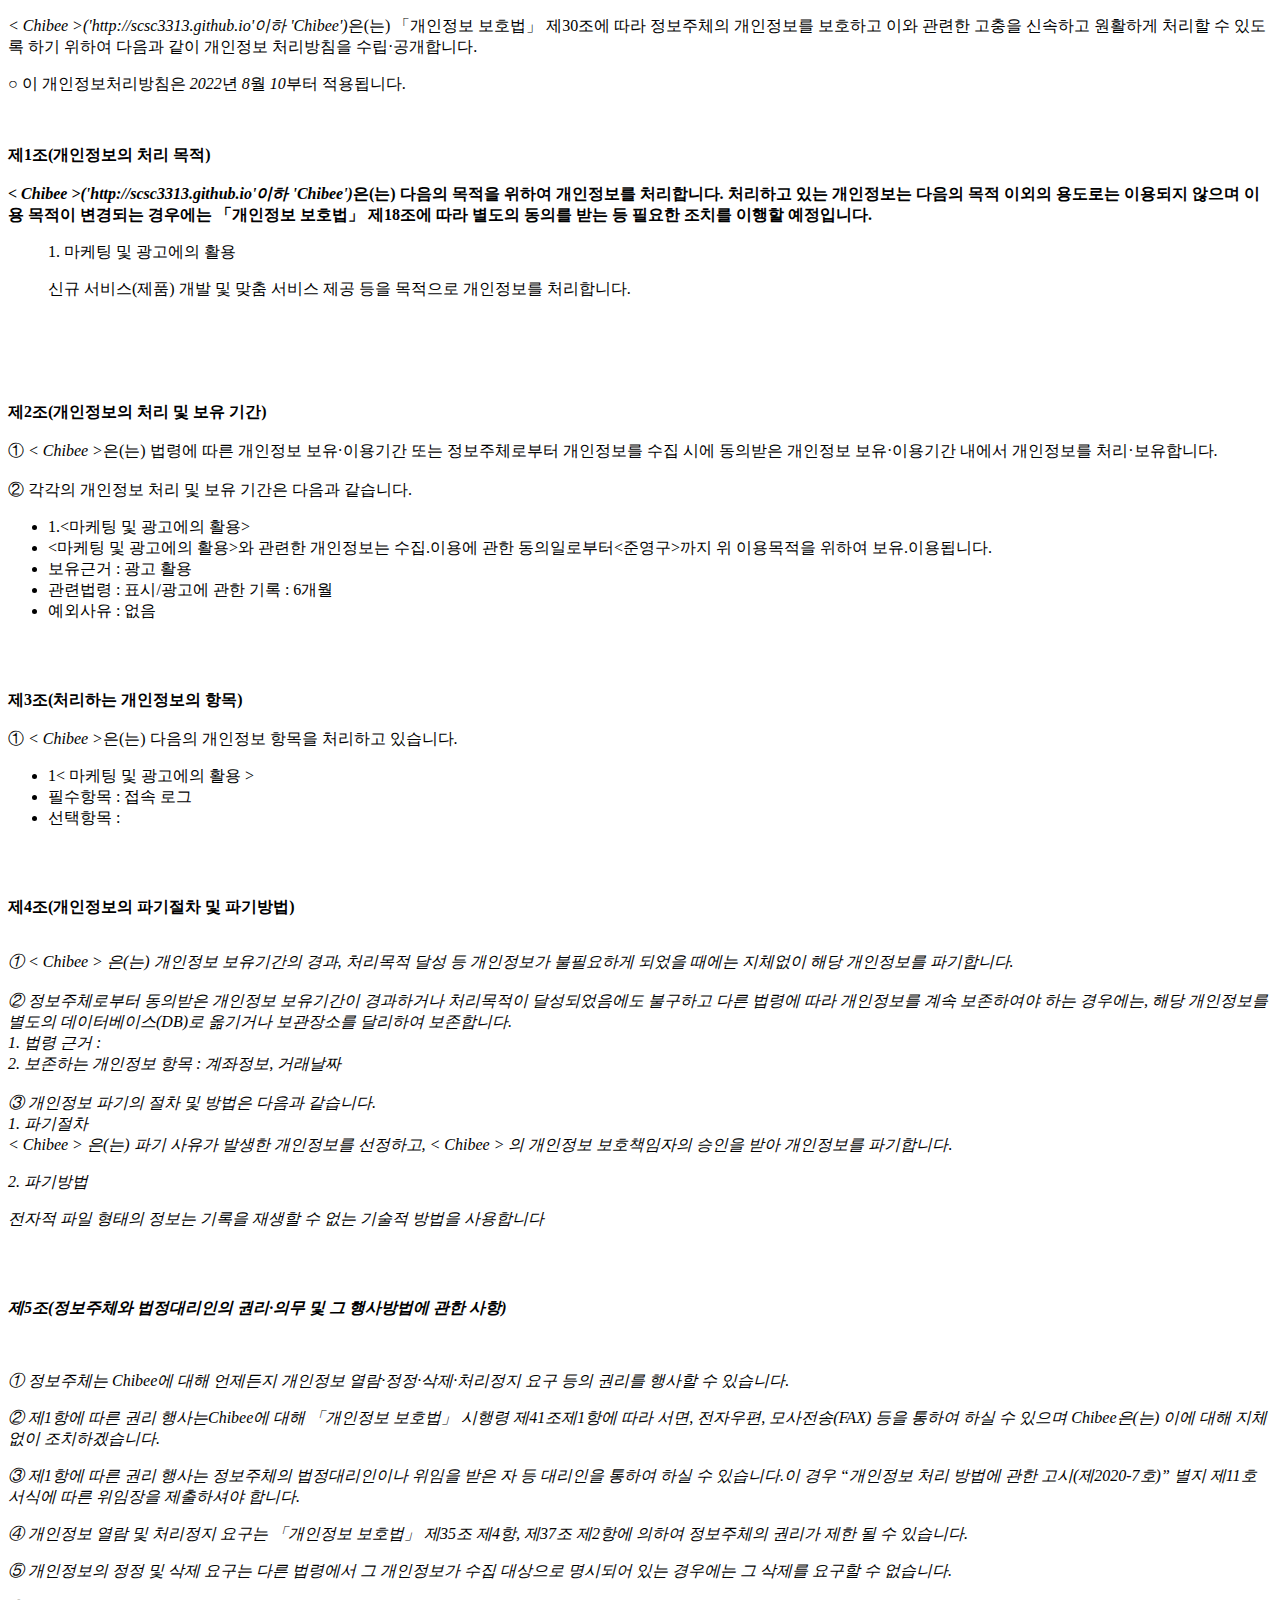
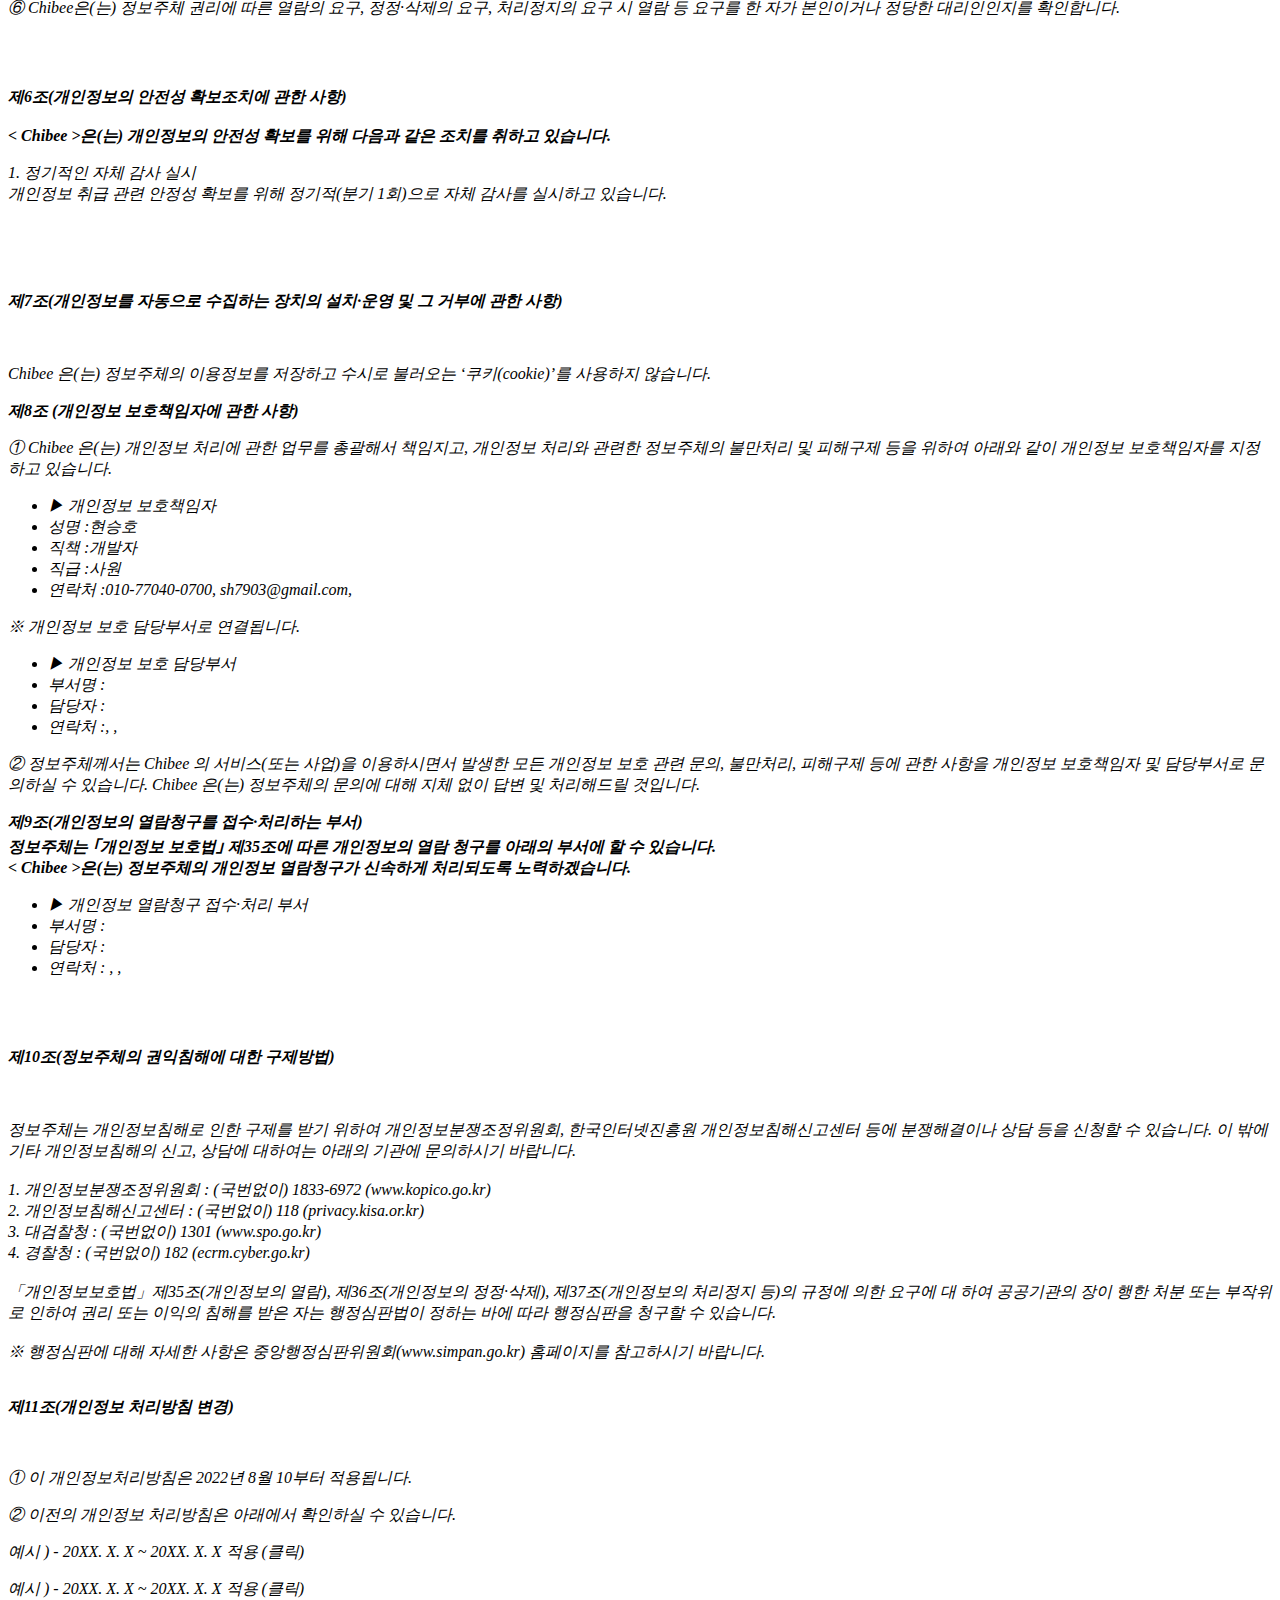
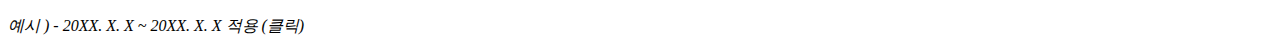
<file: autosuggestion_privacy_policy.html>
<!DOCTYPE html PUBLIC "-//W3C//DTD XHTML 1.0 Transitional//EN" "http://www.w3.org/TR/xhtml1/DTD/xhtml1-transitional.dtd">
<html xmlns="http://www.w3.org/1999/xhtml" xml:lang="ko" lang="ko">
<head>
<meta http-equiv="Content-Type" content="text/html; charset=UTF-8">


<title>개인정보처리방침</title>
</head>
<body>
	<p> <p class="ls2 lh6 bs5 ts4"><em class="emphasis">< Chibee >('http://scsc3313.github.io'이하 'Chibee')</em>은(는) 「개인정보 보호법」 제30조에 따라 정보주체의 개인정보를 보호하고 이와 관련한 고충을 신속하고 원활하게 처리할 수 있도록 하기 위하여 다음과 같이 개인정보 처리방침을 수립·공개합니다.</p><p class="ls2">○ 이 개인정보처리방침은 <em class="emphasis">2022</em>년 <em class="emphasis">8</em>월 <em class="emphasis">10</em>부터 적용됩니다.</p></br><p class='lh6 bs4'><strong>제1조(개인정보의 처리 목적)<br/><br/><em class="emphasis">< Chibee >('http://scsc3313.github.io'이하  'Chibee')</em>은(는) 다음의 목적을 위하여 개인정보를 처리합니다. 처리하고 있는 개인정보는 다음의 목적 이외의 용도로는 이용되지 않으며 이용 목적이 변경되는 경우에는 「개인정보 보호법」 제18조에 따라 별도의 동의를 받는 등 필요한 조치를 이행할 예정입니다.</strong></p><ul class="list_indent2 mgt10"><p class="ls2">1. 마케팅 및 광고에의 활용</p><p class="ls2">신규 서비스(제품) 개발 및 맞춤 서비스 제공 등을 목적으로 개인정보를 처리합니다.</p></br></ul></br></br><p class='lh6 bs4'><strong>제2조(개인정보의 처리 및 보유 기간)</strong></br></br>① <em class="emphasis">< Chibee ></em>은(는) 법령에 따른 개인정보 보유·이용기간 또는 정보주체로부터 개인정보를 수집 시에 동의받은 개인정보 보유·이용기간 내에서 개인정보를 처리·보유합니다.</br></br>② 각각의 개인정보 처리 및 보유 기간은 다음과 같습니다.</p><ul class='list_indent2 mgt10'><li class='tt'>1.<마케팅 및 광고에의 활용></li><li class='tt'><마케팅 및 광고에의 활용>와 관련한 개인정보는 수집.이용에 관한 동의일로부터<준영구>까지 위 이용목적을 위하여 보유.이용됩니다.</li><li>보유근거 : 광고 활용</li><li>관련법령 : 표시/광고에 관한 기록 : 6개월</li><li>예외사유 : 없음</li></ul></br></br><p class='lh6 bs4'><strong>제3조(처리하는 개인정보의 항목) </strong></br></br> ① <em class="emphasis">< Chibee ></em>은(는) 다음의 개인정보 항목을 처리하고 있습니다.</p><ul class='list_indent2 mgt10'><li class='tt'>1< 마케팅 및 광고에의 활용 ></li><li>필수항목 : 접속 로그</li><li>선택항목 : </li></ul></br></br><p class='lh6 bs4'><strong>제4조(개인정보의 파기절차 및 파기방법)<em class="emphasis"></strong></p><p class='ls2'></br>① < Chibee > 은(는) 개인정보 보유기간의 경과, 처리목적 달성 등 개인정보가 불필요하게 되었을 때에는 지체없이 해당 개인정보를 파기합니다.</br></br>② 정보주체로부터 동의받은 개인정보 보유기간이 경과하거나 처리목적이 달성되었음에도 불구하고 다른 법령에 따라 개인정보를 계속 보존하여야 하는 경우에는, 해당 개인정보를 별도의 데이터베이스(DB)로 옮기거나 보관장소를 달리하여 보존합니다.</br>1. 법령 근거 :</br>2. 보존하는 개인정보 항목 : 계좌정보, 거래날짜</br></br>③ 개인정보 파기의 절차 및 방법은 다음과 같습니다.</br>1. 파기절차</br> < Chibee > 은(는) 파기 사유가 발생한 개인정보를 선정하고, < Chibee > 의 개인정보 보호책임자의 승인을 받아 개인정보를 파기합니다.</br></p><p class='sub_p mgt10'>2. 파기방법</p><p class='sub_p'>전자적 파일 형태의 정보는 기록을 재생할 수 없는 기술적 방법을 사용합니다</p><br/><br/><p class="lh6 bs4"><strong>제5조(정보주체와 법정대리인의 권리·의무 및 그 행사방법에 관한 사항)</strong></p><p class="ls2"><br/><br/>① 정보주체는 Chibee에 대해 언제든지 개인정보 열람·정정·삭제·처리정지 요구 등의 권리를 행사할 수 있습니다.</p><p class='sub_p'>② 제1항에 따른 권리 행사는Chibee에 대해 「개인정보 보호법」 시행령 제41조제1항에 따라 서면, 전자우편, 모사전송(FAX) 등을 통하여 하실 수 있으며 Chibee은(는) 이에 대해 지체 없이 조치하겠습니다.</p><p class='sub_p'>③ 제1항에 따른 권리 행사는 정보주체의 법정대리인이나 위임을 받은 자 등 대리인을 통하여 하실 수 있습니다.이 경우 “개인정보 처리 방법에 관한 고시(제2020-7호)” 별지 제11호 서식에 따른 위임장을 제출하셔야 합니다.</p><p class='sub_p'>④ 개인정보 열람 및 처리정지 요구는  「개인정보 보호법」  제35조 제4항, 제37조 제2항에 의하여 정보주체의 권리가 제한 될 수 있습니다.</p><p class='sub_p'>⑤ 개인정보의 정정 및 삭제 요구는 다른 법령에서 그 개인정보가 수집 대상으로 명시되어 있는 경우에는 그 삭제를 요구할 수 없습니다.</p><p class='sub_p'>⑥ Chibee은(는) 정보주체 권리에 따른 열람의 요구, 정정·삭제의 요구, 처리정지의 요구 시 열람 등 요구를 한 자가 본인이거나 정당한 대리인인지를 확인합니다.</p></br></br><p class='lh6 bs4'><strong>제6조(개인정보의 안전성 확보조치에 관한 사항)<em class="emphasis"></br></br>< Chibee ></em>은(는) 개인정보의 안전성 확보를 위해 다음과 같은 조치를 취하고 있습니다.</strong></p><p class='sub_p mgt10'>1. 정기적인 자체 감사 실시</br> 개인정보 취급 관련 안정성 확보를 위해 정기적(분기 1회)으로 자체 감사를 실시하고 있습니다.</br></br></p></br></br><p class="lh6 bs4"><strong>제7조(개인정보를 자동으로 수집하는 장치의 설치·운영 및 그 거부에 관한 사항)</strong></p><p class="ls2"><br/><br/>Chibee 은(는) 정보주체의 이용정보를 저장하고 수시로 불러오는 ‘쿠키(cookie)’를 사용하지 않습니다.<p class='sub_p mgt30'><strong>제8조 (개인정보 보호책임자에 관한 사항) </strong></p><p class='sub_p mgt10'> ①  <span class='colorLightBlue'>Chibee</span> 은(는) 개인정보 처리에 관한 업무를 총괄해서 책임지고, 개인정보 처리와 관련한 정보주체의 불만처리 및 피해구제 등을 위하여 아래와 같이 개인정보 보호책임자를 지정하고 있습니다.</p><ul class='list_indent2 mgt10'><li class='tt'>▶ 개인정보 보호책임자 </li><li>성명 :현승호</li><li>직책 :개발자</li><li>직급 :사원</li><li>연락처 :010-77040-0700, sh7903@gmail.com, </li></ul><p class='sub_p'>※ 개인정보 보호 담당부서로 연결됩니다.<p/> <ul class='list_indent2 mgt10'><li class='tt'>▶ 개인정보 보호 담당부서</li><li>부서명 :</li><li>담당자 :</li><li>연락처 :, , </li></ul><p class='sub_p'>② 정보주체께서는 Chibee 의 서비스(또는 사업)을 이용하시면서 발생한 모든 개인정보 보호 관련 문의, 불만처리, 피해구제 등에 관한 사항을 개인정보 보호책임자 및 담당부서로 문의하실 수 있습니다. Chibee 은(는) 정보주체의 문의에 대해 지체 없이 답변 및 처리해드릴 것입니다.</p><p class='sub_p mgt30'><strong>제9조(개인정보의 열람청구를 접수·처리하는 부서)</br> 정보주체는 ｢개인정보 보호법｣ 제35조에 따른 개인정보의 열람 청구를 아래의 부서에 할 수 있습니다.<br/>< Chibee ></span>은(는) 정보주체의 개인정보 열람청구가 신속하게 처리되도록 노력하겠습니다. </strong></p><ul class='list_indent2 mgt10'><li class='tt'>▶ 개인정보 열람청구 접수·처리 부서 </li><li>부서명 : </li><li>담당자 : </li><li>연락처 : , , </li></ul></br></br><p class='lh6 bs4'><strong>제10조(정보주체의 권익침해에 대한 구제방법)<em class="emphasis"></em></strong></p><br/><br/>정보주체는 개인정보침해로 인한 구제를 받기 위하여 개인정보분쟁조정위원회, 한국인터넷진흥원 개인정보침해신고센터 등에 분쟁해결이나 상담 등을 신청할 수 있습니다. 이 밖에 기타 개인정보침해의 신고, 상담에 대하여는 아래의 기관에 문의하시기 바랍니다.<br/><br/>



  1. 개인정보분쟁조정위원회 : (국번없이) 1833-6972 (www.kopico.go.kr)<br/>

  2. 개인정보침해신고센터 : (국번없이) 118 (privacy.kisa.or.kr)<br/>

  3. 대검찰청 : (국번없이) 1301 (www.spo.go.kr)<br/>

  4. 경찰청 : (국번없이) 182 (ecrm.cyber.go.kr)<br/><br/>



「개인정보보호법」제35조(개인정보의 열람), 제36조(개인정보의 정정·삭제), 제37조(개인정보의 처리정지 등)의 규정에 의한 요구에 대 하여 공공기관의 장이 행한 처분 또는 부작위로 인하여 권리 또는 이익의 침해를 받은 자는 행정심판법이 정하는 바에 따라 행정심판을 청구할 수 있습니다.<br/><br/>



※ 행정심판에 대해 자세한 사항은 중앙행정심판위원회(www.simpan.go.kr) 홈페이지를 참고하시기 바랍니다.</br></br><p class='lh6 bs4'><strong>제11조(개인정보 처리방침 변경)<em class="emphasis"></em></strong></p><br/></p><p class='sub_p'>① 이 개인정보처리방침은 2022년 8월 10부터 적용됩니다.</p><p class='sub_p'></p><p class='sub_p'></p><p class='sub_p'>② 이전의 개인정보 처리방침은 아래에서 확인하실 수 있습니다. </p><p class='sub_p'></p><p class='sub_p'></p><p class='sub_p'>예시 ) - 20XX. X. X ~ 20XX. X. X 적용   (클릭) </p><p class='sub_p'></p><p class='sub_p'></p><p class='sub_p'>예시 ) - 20XX. X. X ~ 20XX. X. X 적용   (클릭) </p><p class='sub_p'></p><p class='sub_p'></p><p class='sub_p'>예시 ) - 20XX. X. X ~ 20XX. X. X 적용   (클릭)</p></p>
</body>
</html>
</file>
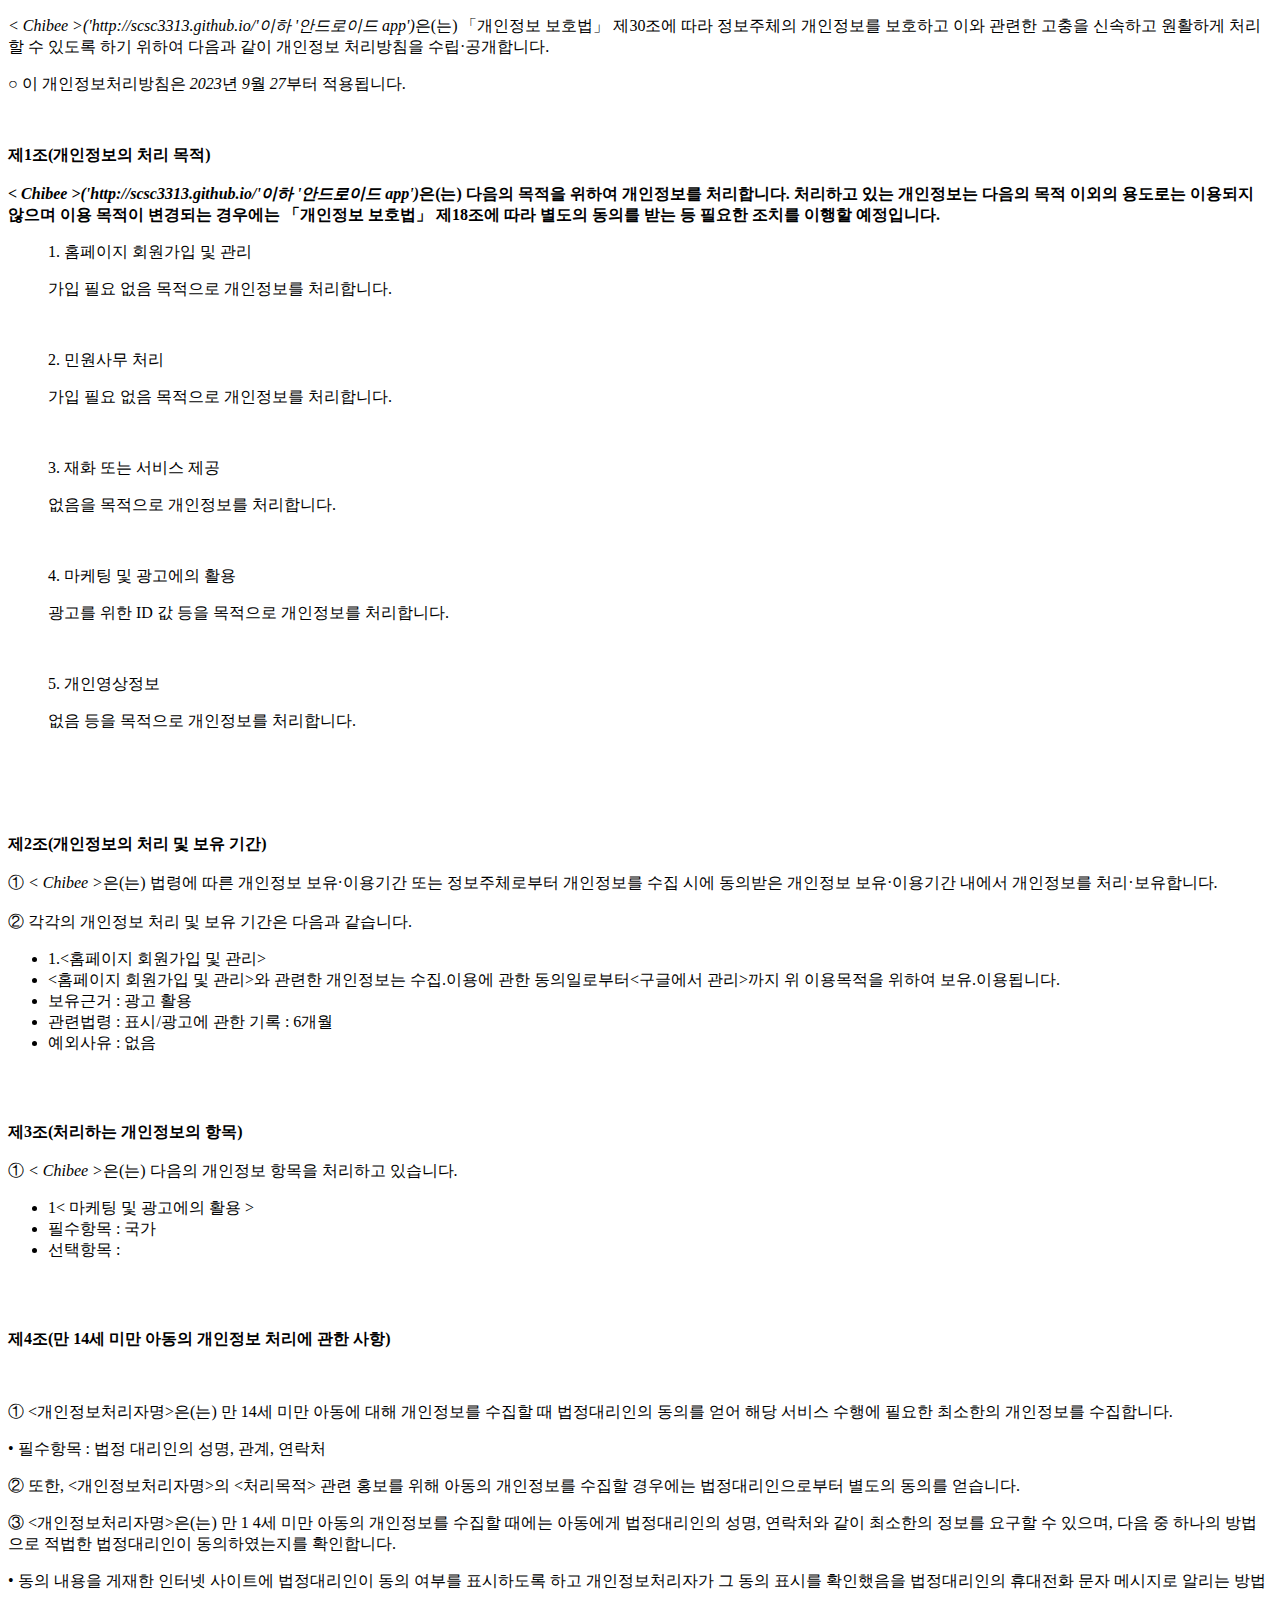
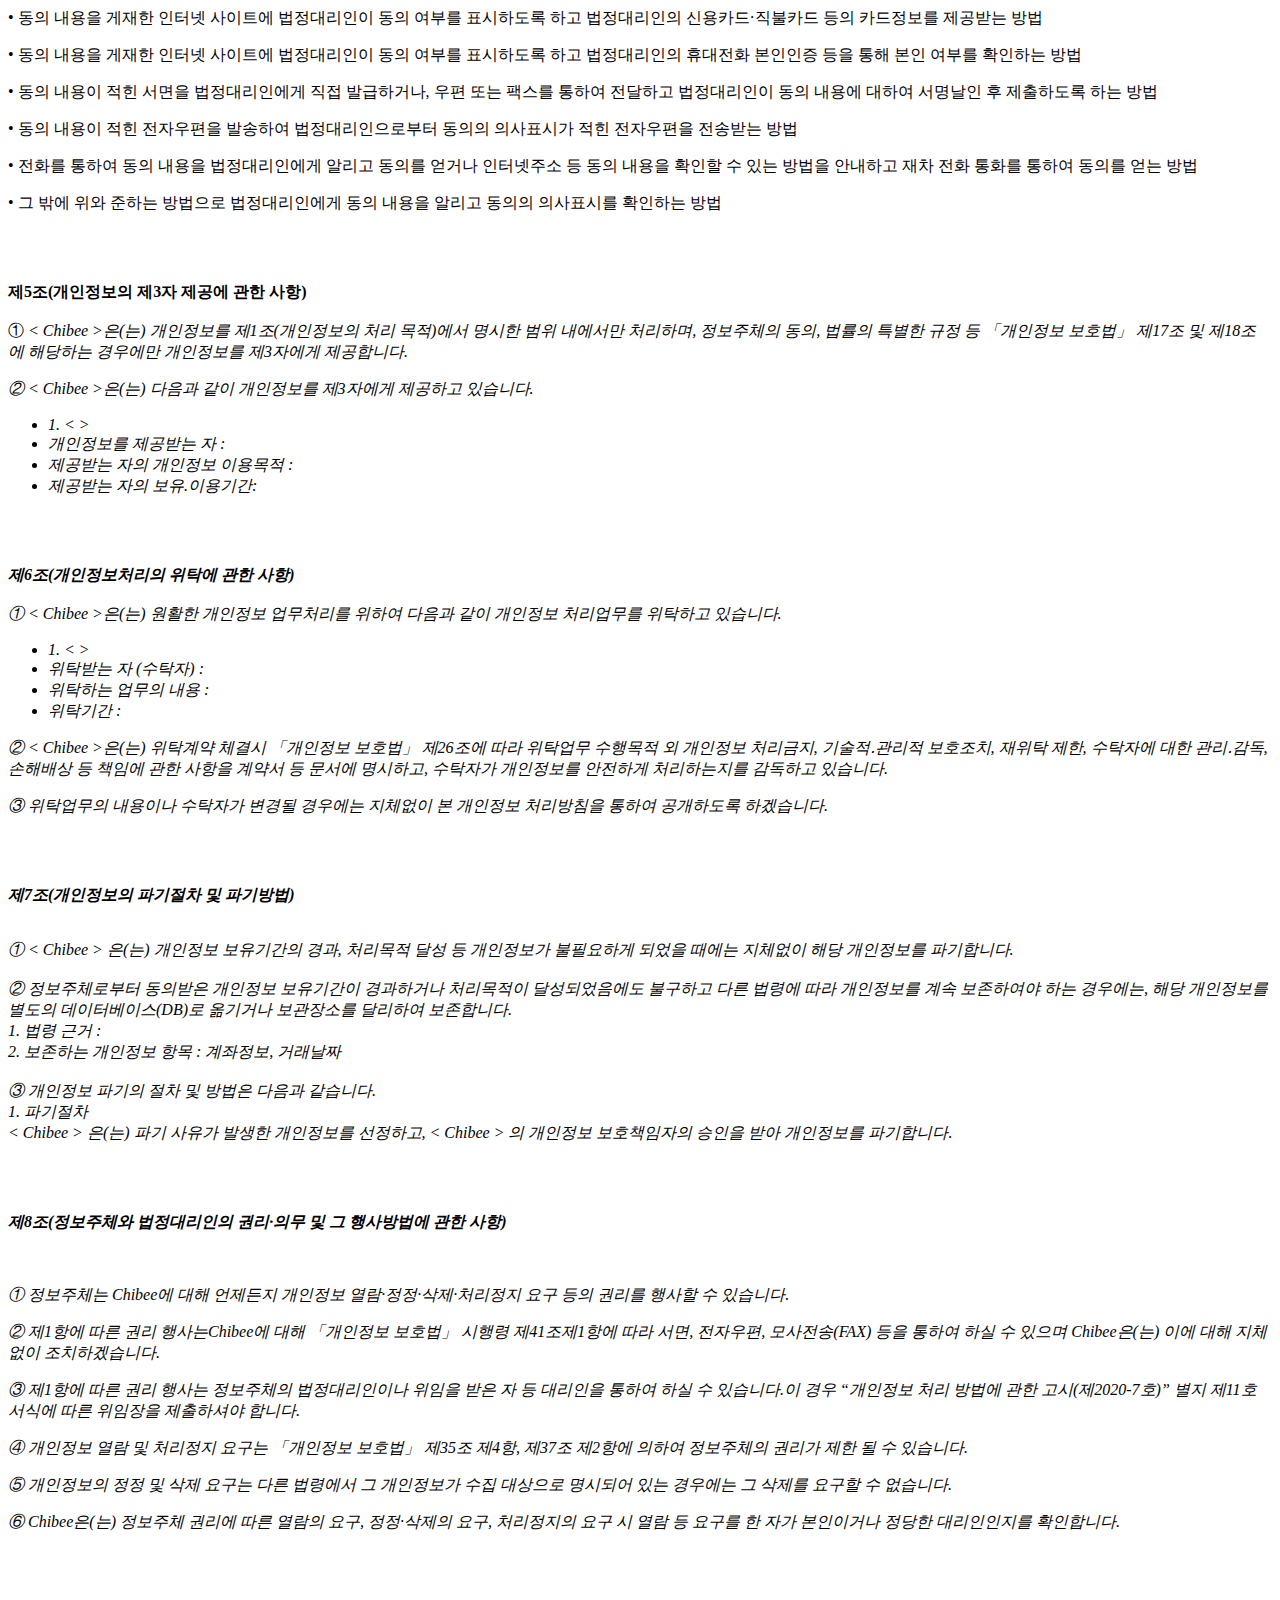
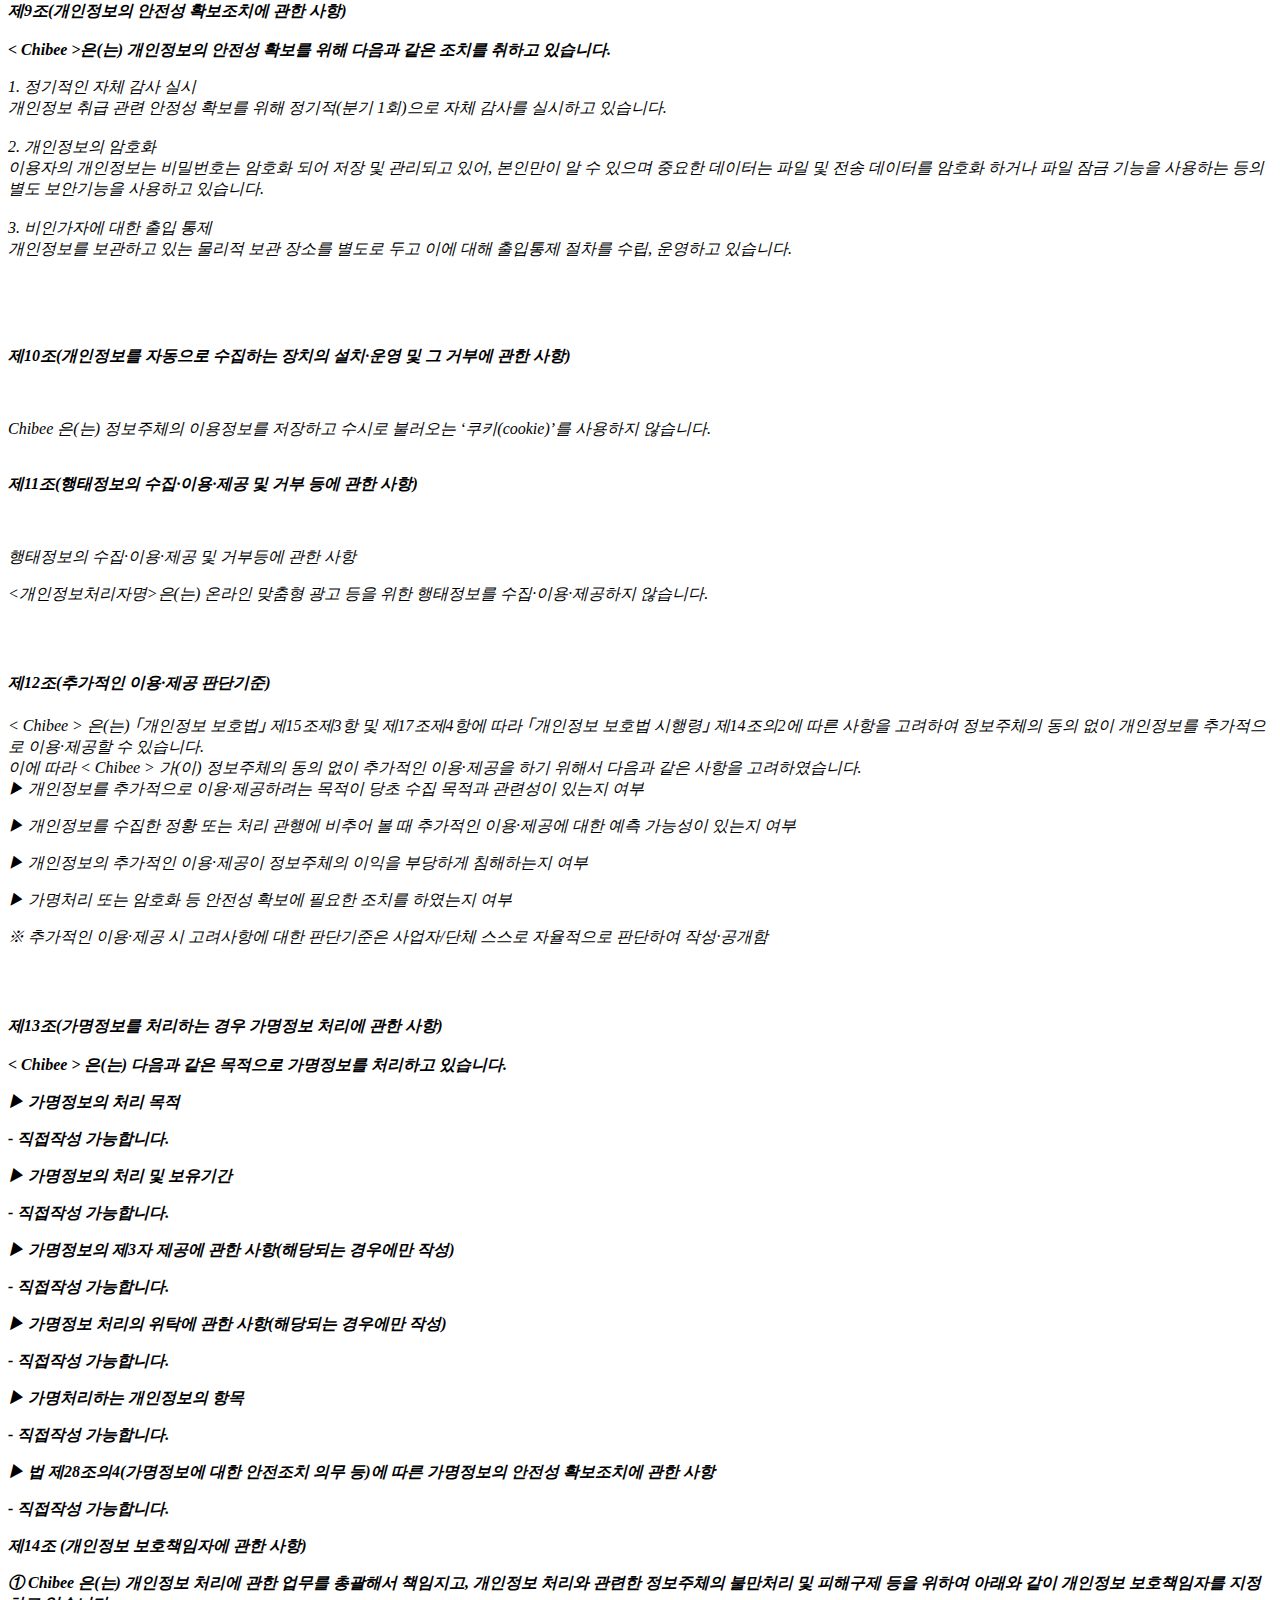
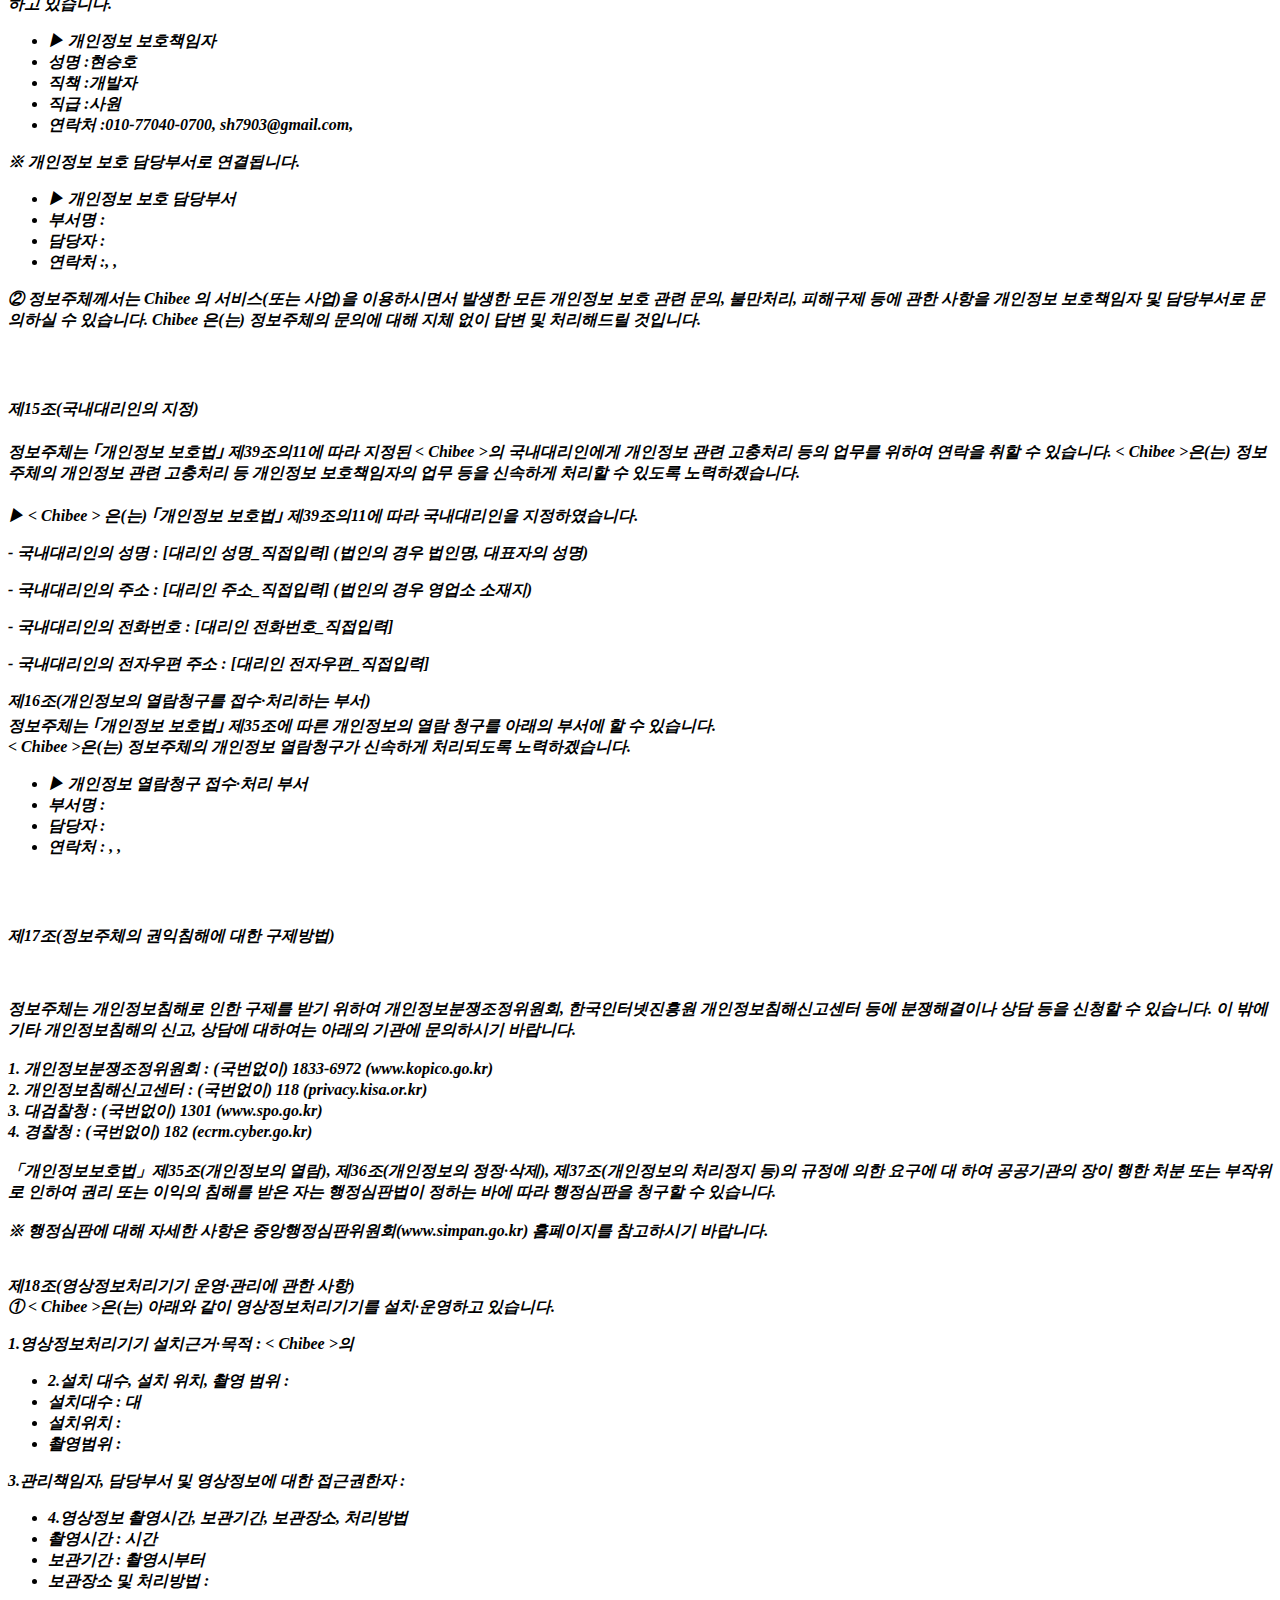
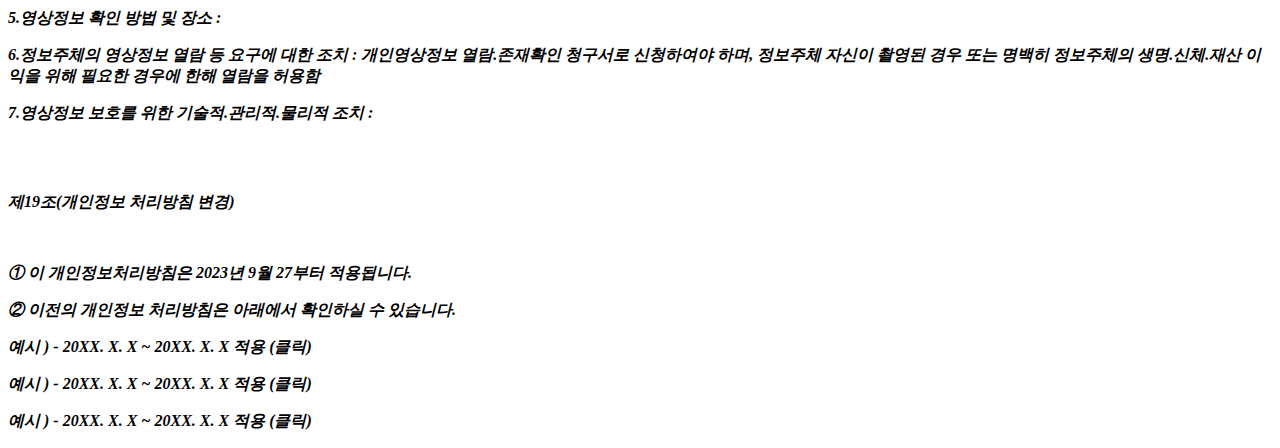
<file: brixity_coupon_privacy_policy.html>
<!DOCTYPE html PUBLIC "-//W3C//DTD XHTML 1.0 Transitional//EN" "http://www.w3.org/TR/xhtml1/DTD/xhtml1-transitional.dtd">
<html xmlns="http://www.w3.org/1999/xhtml" xml:lang="ko" lang="ko">
<head>
<meta http-equiv="Content-Type" content="text/html; charset=UTF-8">


<title>개인정보처리방침</title>
</head>
<body>
	<p> <p class="ls2 lh6 bs5 ts4"><em class="emphasis">< Chibee >('http://scsc3313.github.io/'이하 '안드로이드 app')</em>은(는) 「개인정보 보호법」 제30조에 따라 정보주체의 개인정보를 보호하고 이와 관련한 고충을 신속하고 원활하게 처리할 수 있도록 하기 위하여 다음과 같이 개인정보 처리방침을 수립·공개합니다.</p><p class="ls2">○ 이 개인정보처리방침은 <em class="emphasis">2023</em>년 <em class="emphasis">9</em>월 <em class="emphasis">27</em>부터 적용됩니다.</p></br><p class='lh6 bs4'><strong>제1조(개인정보의 처리 목적)<br/><br/><em class="emphasis">< Chibee >('http://scsc3313.github.io/'이하  '안드로이드 app')</em>은(는) 다음의 목적을 위하여 개인정보를 처리합니다. 처리하고 있는 개인정보는 다음의 목적 이외의 용도로는 이용되지 않으며 이용 목적이 변경되는 경우에는 「개인정보 보호법」 제18조에 따라 별도의 동의를 받는 등 필요한 조치를 이행할 예정입니다.</strong></p><ul class="list_indent2 mgt10"><p class="ls2">1. 홈페이지 회원가입 및 관리</p><p class="ls2">가입 필요 없음 목적으로 개인정보를 처리합니다.</p></br><p class="ls2">2. 민원사무 처리</p><p class="ls2">가입 필요 없음 목적으로 개인정보를 처리합니다.</p></br><p class="ls2">3. 재화 또는 서비스 제공</p><p class="ls2">없음을 목적으로 개인정보를 처리합니다.</p></br><p class="ls2">4. 마케팅 및 광고에의 활용</p><p class="ls2">광고를 위한 ID 값 등을 목적으로 개인정보를 처리합니다.</p></br><p class="ls2">5. 개인영상정보</p><p class="ls2">없음 등을 목적으로 개인정보를 처리합니다.</p></br></ul></br></br><p class='lh6 bs4'><strong>제2조(개인정보의 처리 및 보유 기간)</strong></br></br>① <em class="emphasis">< Chibee ></em>은(는) 법령에 따른 개인정보 보유·이용기간 또는 정보주체로부터 개인정보를 수집 시에 동의받은 개인정보 보유·이용기간 내에서 개인정보를 처리·보유합니다.</br></br>② 각각의 개인정보 처리 및 보유 기간은 다음과 같습니다.</p><ul class='list_indent2 mgt10'><li class='tt'>1.<홈페이지 회원가입 및 관리></li><li class='tt'><홈페이지 회원가입 및 관리>와 관련한 개인정보는 수집.이용에 관한 동의일로부터<구글에서 관리>까지 위 이용목적을 위하여 보유.이용됩니다.</li><li>보유근거 : 광고 활용</li><li>관련법령 : 표시/광고에 관한 기록 : 6개월</li><li>예외사유 : 없음</li></ul></br></br><p class='lh6 bs4'><strong>제3조(처리하는 개인정보의 항목) </strong></br></br> ① <em class="emphasis">< Chibee ></em>은(는) 다음의 개인정보 항목을 처리하고 있습니다.</p><ul class='list_indent2 mgt10'><li class='tt'>1< 마케팅 및 광고에의 활용 ></li><li>필수항목 : 국가</li><li>선택항목 : </li></ul><br/><br/><p class="lh6 bs4"><strong>제4조(만 14세 미만 아동의 개인정보 처리에 관한 사항)</strong></p><p class="ls2"><br/><br/>① <개인정보처리자명>은(는) 만 14세 미만 아동에 대해 개인정보를 수집할 때 법정대리인의 동의를 얻어 해당 서비스 수행에 필요한 최소한의 개인정보를 수집합니다.</p><p class='sub_p'>• 필수항목 : 법정 대리인의 성명, 관계, 연락처</p><p class='sub_p'>② 또한, <개인정보처리자명>의 <처리목적> 관련 홍보를 위해 아동의 개인정보를 수집할 경우에는 법정대리인으로부터 별도의 동의를 얻습니다.</p><p class='sub_p'>③ <개인정보처리자명>은(는) 만 1 4세 미만 아동의 개인정보를 수집할 때에는 아동에게 법정대리인의 성명, 연락처와 같이 최소한의 정보를 요구할 수 있으며, 다음 중 하나의 방법으로 적법한 법정대리인이 동의하였는지를 확인합니다.</p><p class='sub_p'>• 동의 내용을 게재한 인터넷 사이트에 법정대리인이 동의 여부를 표시하도록 하고 개인정보처리자가 그 동의 표시를 확인했음을 법정대리인의 휴대전화 문자 메시지로 알리는 방법</p><p class='sub_p'>• 동의 내용을 게재한 인터넷 사이트에 법정대리인이 동의 여부를 표시하도록 하고 법정대리인의 신용카드·직불카드 등의 카드정보를 제공받는 방법</p><p class='sub_p'>• 동의 내용을 게재한 인터넷 사이트에 법정대리인이 동의 여부를 표시하도록 하고 법정대리인의 휴대전화 본인인증 등을 통해 본인 여부를 확인하는 방법</p><p class='sub_p'>• 동의 내용이 적힌 서면을 법정대리인에게 직접 발급하거나, 우편 또는 팩스를 통하여 전달하고 법정대리인이 동의 내용에 대하여 서명날인 후 제출하도록 하는 방법</p><p class='sub_p'>• 동의 내용이 적힌 전자우편을 발송하여 법정대리인으로부터 동의의 의사표시가 적힌 전자우편을 전송받는 방법</p><p class='sub_p'>• 전화를 통하여 동의 내용을 법정대리인에게 알리고 동의를 얻거나 인터넷주소 등 동의 내용을 확인할 수 있는 방법을 안내하고 재차 전화 통화를 통하여 동의를 얻는 방법</p><p class='sub_p'>• 그 밖에 위와 준하는 방법으로 법정대리인에게 동의 내용을 알리고 동의의 의사표시를 확인하는 방법</p></br></br><p class='lh6 bs4'><strong>제5조(개인정보의 제3자 제공에 관한 사항)</strong></br></br> ① <em class="emphasis">< Chibee >은(는) 개인정보를 제1조(개인정보의 처리 목적)에서 명시한 범위 내에서만 처리하며, 정보주체의 동의, 법률의 특별한 규정 등 「개인정보 보호법」 제17조 및 제18조에 해당하는 경우에만 개인정보를 제3자에게 제공합니다.</p><p class="sub_p mgt10">②  <span class="colorLightBlue">< Chibee ></span>은(는) 다음과 같이 개인정보를 제3자에게 제공하고 있습니다.</p><ul class="list_indent2 mgt10"><li class="tt">1. <  ></li><li>개인정보를 제공받는 자 : </li><li>제공받는 자의 개인정보 이용목적 : </li><li>제공받는 자의 보유.이용기간: </li></ul></br></br><p class='lh6 bs4'><strong>제6조(개인정보처리의 위탁에 관한 사항)</strong></br></br> ① <em class="emphasis">< Chibee ></em>은(는) 원활한 개인정보 업무처리를 위하여 다음과 같이 개인정보 처리업무를 위탁하고 있습니다.</p><ul class='list_indent2 mgt10'><li class='tt'>1. <  ></li><li>위탁받는 자 (수탁자) : </li><li>위탁하는 업무의 내용 : </li><li>위탁기간 : </li></ul><p class='sub_p mgt10'>②  <span class='colorLightBlue'>< Chibee ></span>은(는) 위탁계약 체결시 「개인정보 보호법」 제26조에 따라 위탁업무 수행목적 외 개인정보 처리금지, 기술적․관리적 보호조치, 재위탁 제한, 수탁자에 대한 관리․감독, 손해배상 등 책임에 관한 사항을 계약서 등 문서에 명시하고, 수탁자가 개인정보를 안전하게 처리하는지를 감독하고 있습니다.</p><p class='sub_p mgt10'>③ 위탁업무의 내용이나 수탁자가 변경될 경우에는 지체없이 본 개인정보 처리방침을 통하여 공개하도록 하겠습니다.</p></br></br><p class='lh6 bs4'><strong>제7조(개인정보의 파기절차 및 파기방법)<em class="emphasis"></strong></p><p class='ls2'></br>① < Chibee > 은(는) 개인정보 보유기간의 경과, 처리목적 달성 등 개인정보가 불필요하게 되었을 때에는 지체없이 해당 개인정보를 파기합니다.</br></br>② 정보주체로부터 동의받은 개인정보 보유기간이 경과하거나 처리목적이 달성되었음에도 불구하고 다른 법령에 따라 개인정보를 계속 보존하여야 하는 경우에는, 해당 개인정보를 별도의 데이터베이스(DB)로 옮기거나 보관장소를 달리하여 보존합니다.</br>1. 법령 근거 :</br>2. 보존하는 개인정보 항목 : 계좌정보, 거래날짜</br></br>③ 개인정보 파기의 절차 및 방법은 다음과 같습니다.</br>1. 파기절차</br> < Chibee > 은(는) 파기 사유가 발생한 개인정보를 선정하고, < Chibee > 의 개인정보 보호책임자의 승인을 받아 개인정보를 파기합니다.</br></p><p class='sub_p mgt10'></p><br/><br/><p class="lh6 bs4"><strong>제8조(정보주체와 법정대리인의 권리·의무 및 그 행사방법에 관한 사항)</strong></p><p class="ls2"><br/><br/>① 정보주체는 Chibee에 대해 언제든지 개인정보 열람·정정·삭제·처리정지 요구 등의 권리를 행사할 수 있습니다.</p><p class='sub_p'>② 제1항에 따른 권리 행사는Chibee에 대해 「개인정보 보호법」 시행령 제41조제1항에 따라 서면, 전자우편, 모사전송(FAX) 등을 통하여 하실 수 있으며 Chibee은(는) 이에 대해 지체 없이 조치하겠습니다.</p><p class='sub_p'>③ 제1항에 따른 권리 행사는 정보주체의 법정대리인이나 위임을 받은 자 등 대리인을 통하여 하실 수 있습니다.이 경우 “개인정보 처리 방법에 관한 고시(제2020-7호)” 별지 제11호 서식에 따른 위임장을 제출하셔야 합니다.</p><p class='sub_p'>④ 개인정보 열람 및 처리정지 요구는  「개인정보 보호법」  제35조 제4항, 제37조 제2항에 의하여 정보주체의 권리가 제한 될 수 있습니다.</p><p class='sub_p'>⑤ 개인정보의 정정 및 삭제 요구는 다른 법령에서 그 개인정보가 수집 대상으로 명시되어 있는 경우에는 그 삭제를 요구할 수 없습니다.</p><p class='sub_p'>⑥ Chibee은(는) 정보주체 권리에 따른 열람의 요구, 정정·삭제의 요구, 처리정지의 요구 시 열람 등 요구를 한 자가 본인이거나 정당한 대리인인지를 확인합니다.</p></br></br><p class='lh6 bs4'><strong>제9조(개인정보의 안전성 확보조치에 관한 사항)<em class="emphasis"></br></br>< Chibee ></em>은(는) 개인정보의 안전성 확보를 위해 다음과 같은 조치를 취하고 있습니다.</strong></p><p class='sub_p mgt10'>1. 정기적인 자체 감사 실시</br> 개인정보 취급 관련 안정성 확보를 위해 정기적(분기 1회)으로 자체 감사를 실시하고 있습니다.</br></br>2. 개인정보의 암호화</br> 이용자의 개인정보는 비밀번호는 암호화 되어 저장 및 관리되고 있어, 본인만이 알 수 있으며 중요한 데이터는 파일 및 전송 데이터를 암호화 하거나 파일 잠금 기능을 사용하는 등의 별도 보안기능을 사용하고 있습니다.</br></br>3. 비인가자에 대한 출입 통제</br> 개인정보를 보관하고 있는 물리적 보관 장소를 별도로 두고 이에 대해 출입통제 절차를 수립, 운영하고 있습니다.</br></br></p></br></br><p class="lh6 bs4"><strong>제10조(개인정보를 자동으로 수집하는 장치의 설치·운영 및 그 거부에 관한 사항)</strong></p><p class="ls2"><br/><br/>Chibee 은(는) 정보주체의 이용정보를 저장하고 수시로 불러오는 ‘쿠키(cookie)’를 사용하지 않습니다.<br/><br/><p class="lh6 bs4"><strong>제11조(행태정보의 수집·이용·제공 및 거부 등에 관한 사항)</strong></p><p class="ls2"><br/><br/>행태정보의 수집·이용·제공 및 거부등에 관한 사항</p><p class='sub_p'><개인정보처리자명>은(는) 온라인 맞춤형 광고 등을 위한 행태정보를 수집·이용·제공하지 않습니다.</p></br></br><p class='lh6 bs4'><strong>제12조(추가적인 이용·제공 판단기준)<em class="emphasis"></strong></br></br>< Chibee > 은(는) ｢개인정보 보호법｣ 제15조제3항 및 제17조제4항에 따라 ｢개인정보 보호법 시행령｣ 제14조의2에 따른 사항을 고려하여 정보주체의 동의 없이 개인정보를 추가적으로 이용·제공할 수 있습니다.<br> 이에 따라 < Chibee > 가(이) 정보주체의 동의 없이 추가적인 이용·제공을 하기 위해서 다음과 같은 사항을 고려하였습니다.</br>▶ 개인정보를 추가적으로 이용·제공하려는 목적이 당초 수집 목적과 관련성이 있는지 여부</p><p class='sub_p'></p><p class='sub_p'></p><p class='sub_p'>▶ 개인정보를 수집한 정황 또는 처리 관행에 비추어 볼 때 추가적인 이용·제공에 대한 예측 가능성이 있는지 여부</p><p class='sub_p'></p><p class='sub_p'></p><p class='sub_p'>▶ 개인정보의 추가적인 이용·제공이 정보주체의 이익을 부당하게 침해하는지 여부</p><p class='sub_p'></p><p class='sub_p'></p><p class='sub_p'>▶ 가명처리 또는 암호화 등 안전성 확보에 필요한 조치를 하였는지 여부</p><p class='sub_p'></p><p class='sub_p'></p><p class='sub_p'></p><p class='sub_p'></p><p class='sub_p'></p><p class='sub_p'>※ 추가적인 이용·제공 시 고려사항에 대한 판단기준은 사업자/단체 스스로 자율적으로 판단하여 작성·공개함</p></br></br><p class='lh6 bs4'><strong>제13조(가명정보를 처리하는 경우 가명정보 처리에 관한 사항)<em class="emphasis"></br></br>< Chibee > 은(는) 다음과 같은 목적으로 가명정보를 처리하고 있습니다.</p><p class='sub_p'></p><p class='sub_p'>▶ 가명정보의 처리 목적</p><p class='sub_p'>- 직접작성 가능합니다. </p><p class='sub_p'></p><p class='sub_p'>▶ 가명정보의 처리 및 보유기간</p><p class='sub_p'>- 직접작성 가능합니다. </p><p class='sub_p'></p><p class='sub_p'>▶ 가명정보의 제3자 제공에 관한 사항(해당되는 경우에만 작성)</p><p class='sub_p'>- 직접작성 가능합니다. </p><p class='sub_p'></p><p class='sub_p'>▶ 가명정보 처리의 위탁에 관한 사항(해당되는 경우에만 작성)</p><p class='sub_p'>- 직접작성 가능합니다. </p><p class='sub_p'></p><p class='sub_p'>▶ 가명처리하는 개인정보의 항목</p><p class='sub_p'>- 직접작성 가능합니다. </p><p class='sub_p'></p><p class='sub_p'>▶ 법 제28조의4(가명정보에 대한 안전조치 의무 등)에 따른 가명정보의 안전성 확보조치에 관한 사항</p><p class='sub_p'>- 직접작성 가능합니다. </p><p class='sub_p'></p><p class='sub_p'></p><p class='sub_p mgt30'><strong>제14조 (개인정보 보호책임자에 관한 사항) </strong></p><p class='sub_p mgt10'> ①  <span class='colorLightBlue'>Chibee</span> 은(는) 개인정보 처리에 관한 업무를 총괄해서 책임지고, 개인정보 처리와 관련한 정보주체의 불만처리 및 피해구제 등을 위하여 아래와 같이 개인정보 보호책임자를 지정하고 있습니다.</p><ul class='list_indent2 mgt10'><li class='tt'>▶ 개인정보 보호책임자 </li><li>성명 :현승호</li><li>직책 :개발자</li><li>직급 :사원</li><li>연락처 :010-77040-0700, sh7903@gmail.com, </li></ul><p class='sub_p'>※ 개인정보 보호 담당부서로 연결됩니다.<p/> <ul class='list_indent2 mgt10'><li class='tt'>▶ 개인정보 보호 담당부서</li><li>부서명 :</li><li>담당자 :</li><li>연락처 :, , </li></ul><p class='sub_p'>② 정보주체께서는 Chibee 의 서비스(또는 사업)을 이용하시면서 발생한 모든 개인정보 보호 관련 문의, 불만처리, 피해구제 등에 관한 사항을 개인정보 보호책임자 및 담당부서로 문의하실 수 있습니다. Chibee 은(는) 정보주체의 문의에 대해 지체 없이 답변 및 처리해드릴 것입니다.</p></br></br><p class='lh6 bs4'><strong>제15조(국내대리인의 지정)<em class="emphasis"></br></br>정보주체는 ｢개인정보 보호법｣ 제39조의11에 따라 지정된 < Chibee >의 국내대리인에게 개인정보 관련 고충처리 등의 업무를 위하여 연락을 취할 수 있습니다. < Chibee >은(는) 정보주체의 개인정보 관련 고충처리 등 개인정보 보호책임자의 업무 등을 신속하게 처리할 수 있도록 노력하겠습니다. <br/><br/>▶ < Chibee > 은(는) ｢개인정보 보호법｣ 제39조의11에 따라 국내대리인을 지정하였습니다.</p><p class='sub_p'></p><p class='sub_p'></p><p class='sub_p'>    - 국내대리인의 성명 : [대리인 성명_직접입력]  (법인의 경우 법인명, 대표자의 성명)</p><p class='sub_p'></p><p class='sub_p'></p><p class='sub_p'>    - 국내대리인의 주소 : [대리인 주소_직접입력]  (법인의 경우 영업소 소재지)</p><p class='sub_p'></p><p class='sub_p'></p><p class='sub_p'>    - 국내대리인의 전화번호 : [대리인 전화번호_직접입력]</p><p class='sub_p'></p><p class='sub_p'></p><p class='sub_p'>    - 국내대리인의 전자우편 주소 : [대리인 전자우편_직접입력]</p><p class='sub_p mgt30'><strong>제16조(개인정보의 열람청구를 접수·처리하는 부서)</br> 정보주체는 ｢개인정보 보호법｣ 제35조에 따른 개인정보의 열람 청구를 아래의 부서에 할 수 있습니다.<br/>< Chibee ></span>은(는) 정보주체의 개인정보 열람청구가 신속하게 처리되도록 노력하겠습니다. </strong></p><ul class='list_indent2 mgt10'><li class='tt'>▶ 개인정보 열람청구 접수·처리 부서 </li><li>부서명 : </li><li>담당자 : </li><li>연락처 : , , </li></ul></br></br><p class='lh6 bs4'><strong>제17조(정보주체의 권익침해에 대한 구제방법)<em class="emphasis"></em></strong></p><br/><br/>정보주체는 개인정보침해로 인한 구제를 받기 위하여 개인정보분쟁조정위원회, 한국인터넷진흥원 개인정보침해신고센터 등에 분쟁해결이나 상담 등을 신청할 수 있습니다. 이 밖에 기타 개인정보침해의 신고, 상담에 대하여는 아래의 기관에 문의하시기 바랍니다.<br/><br/>



  1. 개인정보분쟁조정위원회 : (국번없이) 1833-6972 (www.kopico.go.kr)<br/>

  2. 개인정보침해신고센터 : (국번없이) 118 (privacy.kisa.or.kr)<br/>

  3. 대검찰청 : (국번없이) 1301 (www.spo.go.kr)<br/>

  4. 경찰청 : (국번없이) 182 (ecrm.cyber.go.kr)<br/><br/>



「개인정보보호법」제35조(개인정보의 열람), 제36조(개인정보의 정정·삭제), 제37조(개인정보의 처리정지 등)의 규정에 의한 요구에 대 하여 공공기관의 장이 행한 처분 또는 부작위로 인하여 권리 또는 이익의 침해를 받은 자는 행정심판법이 정하는 바에 따라 행정심판을 청구할 수 있습니다.<br/><br/>



※ 행정심판에 대해 자세한 사항은 중앙행정심판위원회(www.simpan.go.kr) 홈페이지를 참고하시기 바랍니다.</br></br><p class='lh6 bs4'><strong>제18조(영상정보처리기기 운영·관리에 관한 사항)</br>①  <em class='emphasis'>< Chibee ></em>은(는) 아래와 같이 영상정보처리기기를 설치·운영하고 있습니다.</strong></p><p class='sub_p mgt30'>1.영상정보처리기기 설치근거·목적 : <span class='colorLightBlue'>< Chibee ></span>의 </p><ul class='list_indent2 mgt10'><li class='tt'>2.설치 대수, 설치 위치, 촬영 범위 :</li><li>설치대수 :  대</li><li>설치위치 : </li><li>촬영범위 : </li></ul><p class='sub_p mgt10'>3.관리책임자, 담당부서 및 영상정보에 대한 접근권한자 : </p><ul class='list_indent2 mgt10'><li class='tt'>4.영상정보 촬영시간, 보관기간, 보관장소, 처리방법 </li><li>촬영시간 :  시간</li><li>보관기간 : 촬영시부터 </li><li>보관장소 및 처리방법 : </li></ul><p class='sub_p mgt10'>5.영상정보 확인 방법 및 장소 : </p><p class='sub_p mgt10'>6.정보주체의 영상정보 열람 등 요구에 대한 조치 : 개인영상정보 열람.존재확인 청구서로 신청하여야 하며, 정보주체 자신이 촬영된 경우 또는 명백히 정보주체의 생명.신체.재산 이익을 위해 필요한 경우에 한해 열람을 허용함</p><p class='sub_p mgt10'>7.영상정보 보호를 위한 기술적.관리적.물리적 조치 : </p></br></br><p class='lh6 bs4'><strong>제19조(개인정보 처리방침 변경)<em class="emphasis"></em></strong></p><br/></p><p class='sub_p'>① 이 개인정보처리방침은 2023년 9월 27부터 적용됩니다.</p><p class='sub_p'></p><p class='sub_p'></p><p class='sub_p'>② 이전의 개인정보 처리방침은 아래에서 확인하실 수 있습니다. </p><p class='sub_p'></p><p class='sub_p'></p><p class='sub_p'>예시 ) - 20XX. X. X ~ 20XX. X. X 적용   (클릭) </p><p class='sub_p'></p><p class='sub_p'></p><p class='sub_p'>예시 ) - 20XX. X. X ~ 20XX. X. X 적용   (클릭) </p><p class='sub_p'></p><p class='sub_p'></p><p class='sub_p'>예시 ) - 20XX. X. X ~ 20XX. X. X 적용   (클릭)</p></p>
</body>
</html>
</file>
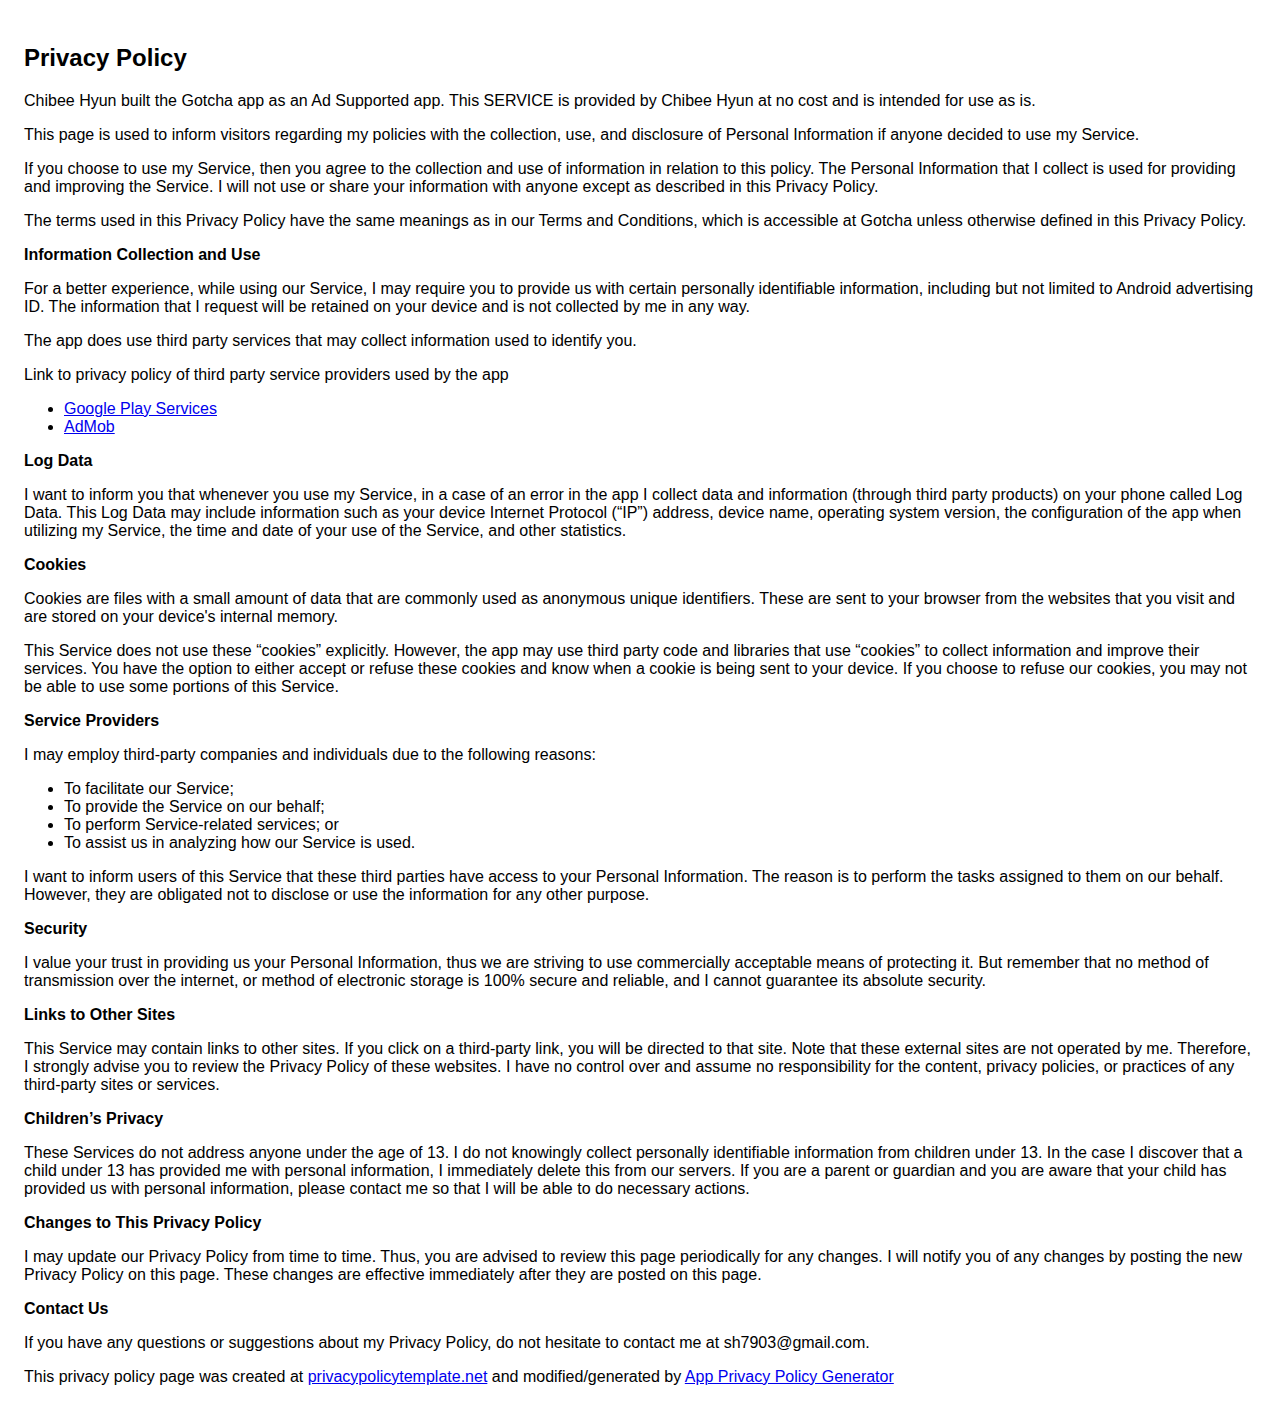
<file: gotcha_privacy_policy.html>
<!DOCTYPE html>
    <html>
    <head>
      <meta charset='utf-8'>
      <meta name='viewport' content='width=device-width'>
      <title>Privacy Policy</title>
      <style> body { font-family: 'Helvetica Neue', Helvetica, Arial, sans-serif; padding:1em; } </style>
    </head>
    <body>
    <h2>Privacy Policy</h2> <p> Chibee Hyun built the Gotcha app as an Ad Supported app. This SERVICE is provided by
                    Chibee Hyun at no cost and is intended for use as is.
                  </p> <p>This page is used to inform visitors regarding my policies with the collection, use, and disclosure
                    of Personal Information if anyone decided to use my Service.
                  </p> <p>If you choose to use my Service, then you agree to the collection and use of information in
                    relation to this policy. The Personal Information that I collect is used for providing and improving
                    the Service. I will not use or share your information with anyone except as described
                    in this Privacy Policy.
                  </p> <p>The terms used in this Privacy Policy have the same meanings as in our Terms and Conditions, which is
                    accessible at Gotcha unless otherwise defined in this Privacy Policy.
                  </p> <p><strong>Information Collection and Use</strong></p> <p>For a better experience, while using our Service, I may require you to provide us with certain
                    personally identifiable information, including but not limited to Android advertising ID. The information that I request will be retained on your device and is not collected by me in any way.
                  </p> <p>The app does use third party services that may collect information used to identify you.</p> <div><p>Link to privacy policy of third party service providers used by the app</p> <ul><li><a href="https://www.google.com/policies/privacy/" target="_blank">Google Play Services</a></li><li><a href="https://support.google.com/admob/answer/6128543?hl=en" target="_blank">AdMob</a></li><!----><!----><!----><!----><!----><!----><!----></ul></div> <p><strong>Log Data</strong></p> <p> I want to inform you that whenever you use my Service, in a case of
                    an error in the app I collect data and information (through third party products) on your phone
                    called Log Data. This Log Data may include information such as your device Internet Protocol (“IP”) address,
                    device name, operating system version, the configuration of the app when utilizing my Service,
                    the time and date of your use of the Service, and other statistics.
                  </p> <p><strong>Cookies</strong></p> <p>Cookies are files with a small amount of data that are commonly used as anonymous unique identifiers.
                    These are sent to your browser from the websites that you visit and are stored on your device's internal
                    memory.
                  </p> <p>This Service does not use these “cookies” explicitly. However, the app may use third party code and
                    libraries that use “cookies” to collect information and improve their services. You have the option to
                    either accept or refuse these cookies and know when a cookie is being sent to your device. If you choose
                    to refuse our cookies, you may not be able to use some portions of this Service.
                  </p> <p><strong>Service Providers</strong></p> <p> I may employ third-party companies and individuals due to the following reasons:</p> <ul><li>To facilitate our Service;</li> <li>To provide the Service on our behalf;</li> <li>To perform Service-related services; or</li> <li>To assist us in analyzing how our Service is used.</li></ul> <p> I want to inform users of this Service that these third parties have access to
                    your Personal Information. The reason is to perform the tasks assigned to them on our behalf. However,
                    they are obligated not to disclose or use the information for any other purpose.
                  </p> <p><strong>Security</strong></p> <p> I value your trust in providing us your Personal Information, thus we are striving
                    to use commercially acceptable means of protecting it. But remember that no method of transmission over
                    the internet, or method of electronic storage is 100% secure and reliable, and I cannot guarantee
                    its absolute security.
                  </p> <p><strong>Links to Other Sites</strong></p> <p>This Service may contain links to other sites. If you click on a third-party link, you will be directed
                    to that site. Note that these external sites are not operated by me. Therefore, I strongly
                    advise you to review the Privacy Policy of these websites. I have no control over
                    and assume no responsibility for the content, privacy policies, or practices of any third-party sites
                    or services.
                  </p> <p><strong>Children’s Privacy</strong></p> <p>These Services do not address anyone under the age of 13. I do not knowingly collect
                    personally identifiable information from children under 13. In the case I discover that a child
                    under 13 has provided me with personal information, I immediately delete this from
                    our servers. If you are a parent or guardian and you are aware that your child has provided us with personal
                    information, please contact me so that I will be able to do necessary actions.
                  </p> <p><strong>Changes to This Privacy Policy</strong></p> <p> I may update our Privacy Policy from time to time. Thus, you are advised to review
                    this page periodically for any changes. I will notify you of any changes by posting
                    the new Privacy Policy on this page. These changes are effective immediately after they are posted on
                    this page.
                  </p> <p><strong>Contact Us</strong></p> <p>If you have any questions or suggestions about my Privacy Policy, do not hesitate to contact
                    me at sh7903@gmail.com.
                  </p> <p>This privacy policy page was created at <a href="https://privacypolicytemplate.net" target="_blank">privacypolicytemplate.net</a>
                    and modified/generated by <a href="https://app-privacy-policy-generator.firebaseapp.com/" target="_blank">App
                      Privacy Policy Generator</a></p>
    </body>
    </html>
</file>
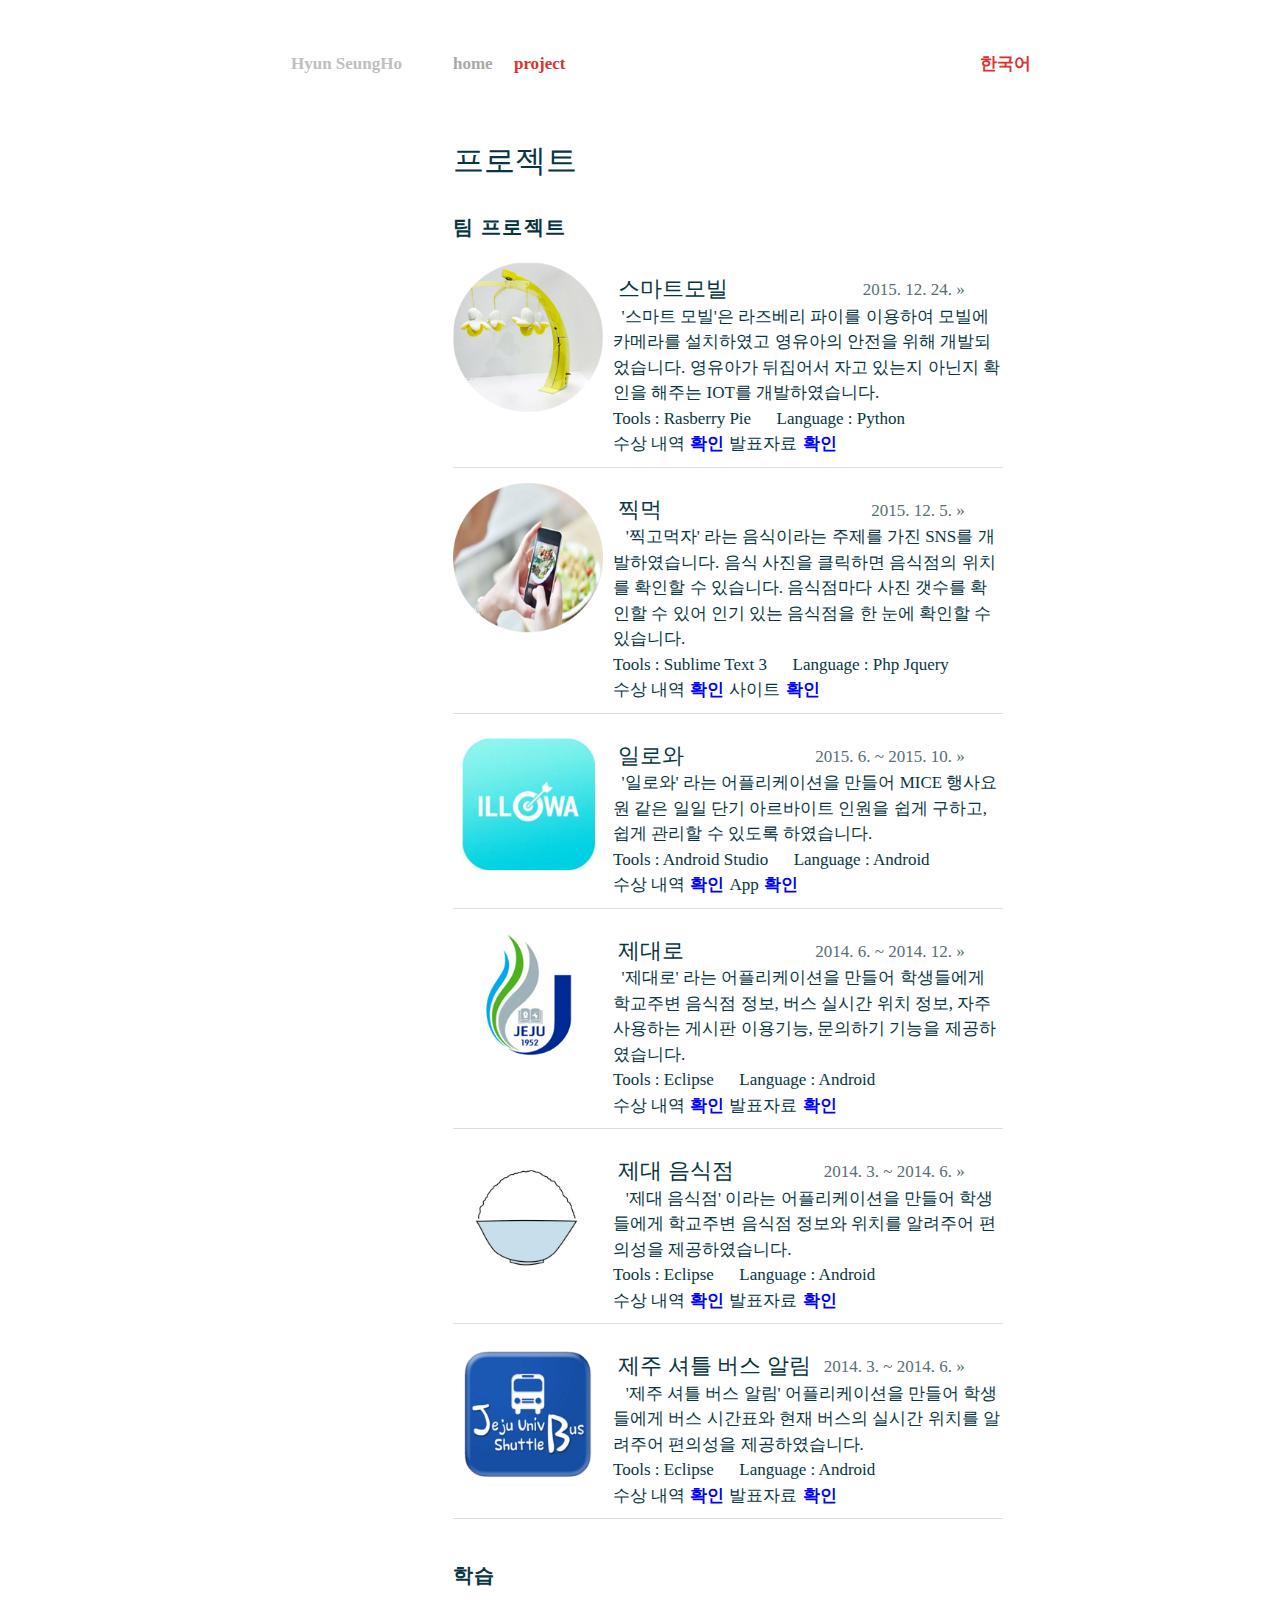
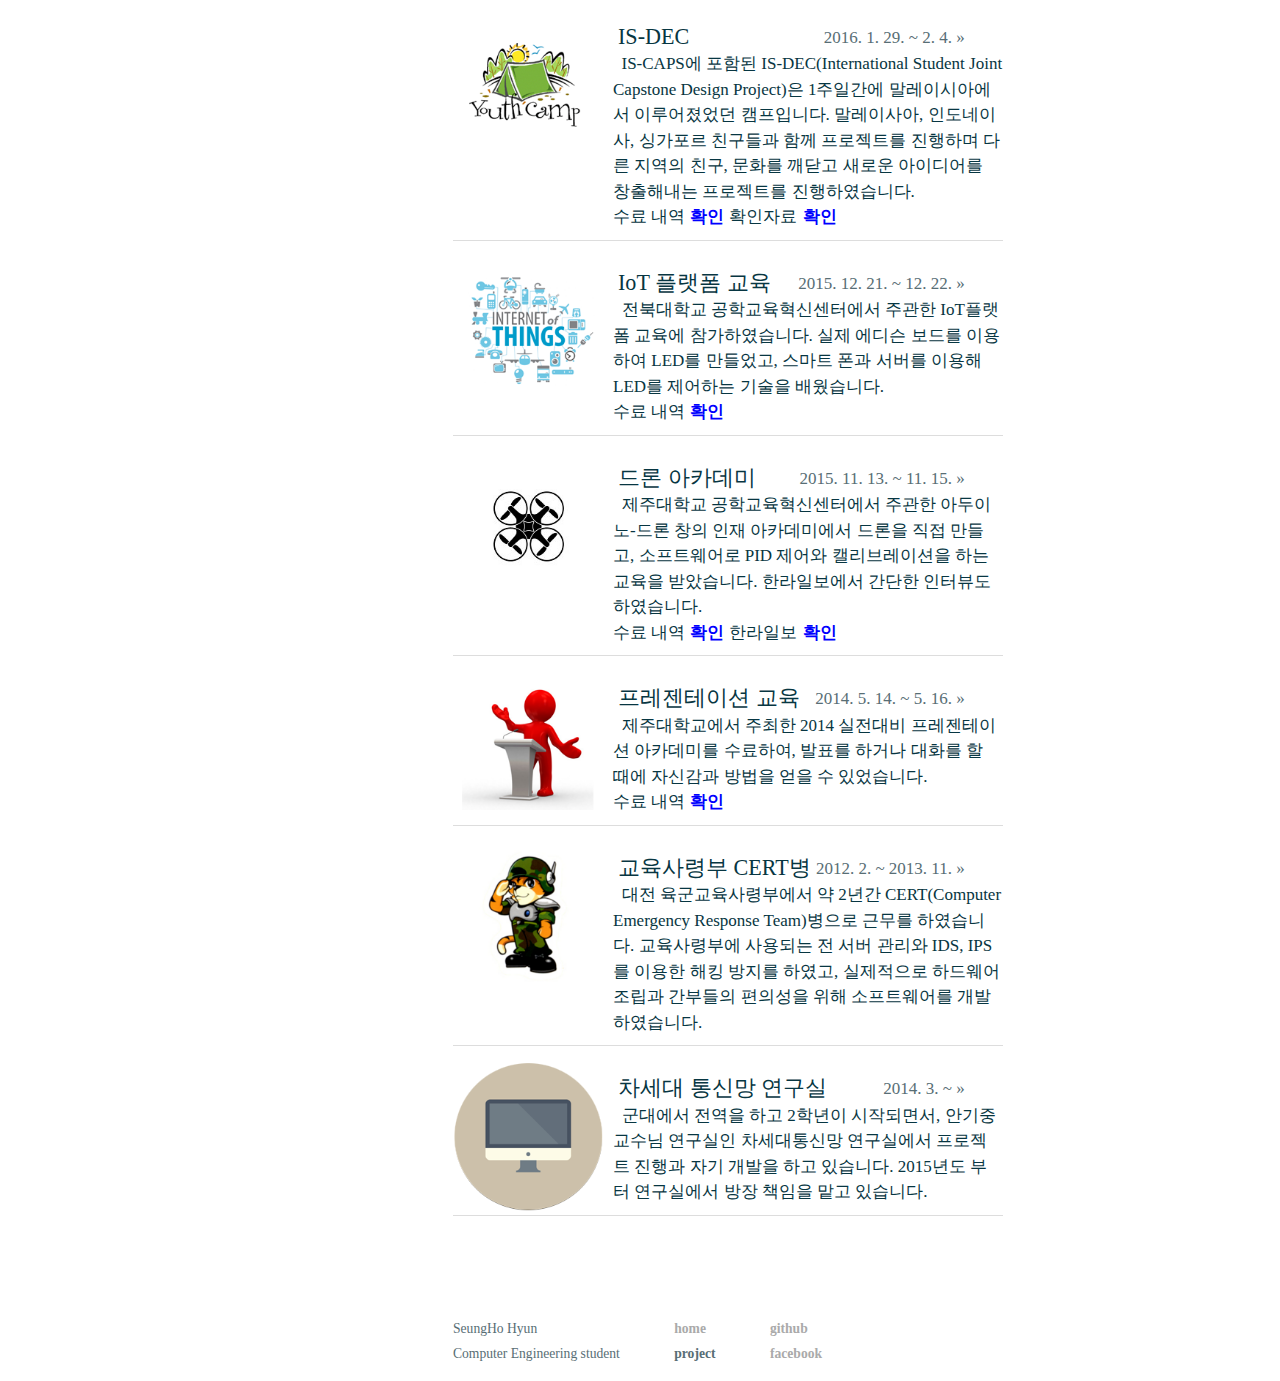
<file: project.html>
<!DOCTYPE html>
<html>
    <head>
        <meta charset="utf-8">
        <title>Hyun SeungHo &mdash; Résumé</title>
        <meta name="viewport" content="width=device-width">

        <!-- Custom CSS -->
        <link rel="stylesheet" href="css/main.css" media="all">
        <link rel="stylesheet" href="css/phone.css" media="all and (max-width:680px)">
        <link rel="stylesheet" href="css/syntax.css"/>
        <style type="text/css">
            .article{
              width: 550px;
              padding: 5px 0;
              margin : 5px 0;
            }
            .time{
              float: right;
            }
            .thumnail{
              width: 150px;
              height: 150px;
              float: left;
            }
            .project-title{
              display: inline;
              padding : 0 0 5px 5px;
            }
            .contents{
              margin: 5px 0 0 5px;
            }
            .right{
              float: right;
            }
            .left{
              float: left;
            }
            .contents{
              width: 390px;
              padding: 10px 0;
            }
            .check{
              color: blue !important;
            }
            .clear{
              clear : both;
              border-bottom: 1px solid #dddddd; 
            }
        </style>

    </head>
    <body>

        <div class="site">
          <div class="header">
            <h1 class="title ">Hyun SeungHo</h1>
            <a  class="extra" href="index.html">home</a>
            <a  class="extra current" href="project.html">project</a>
            
            <a class="lang  current " href="#">한국어</a>
          </div>

          <div class="content">
                    <h2 id="rsum">프로젝트</h2>
                    <div class="project">

                  <h3 class="clearer" id="employment"><strong>팀 프로젝트</strong></h3>

                  <div class="article">
                    <div class="left">
                      <img class="thumnail" src="images/mobile.png">
                    </div>
                    <div class="contents right">
                      <h4 class="project-title">스마트모빌</h4>
                      <p class="margin time">2015. 12. 24.</p>
                      <div>&nbsp;&nbsp;'스마트 모빌'은 라즈베리 파이를 이용하여 모빌에 카메라를 설치하였고 영유아의 안전을 위해 개발되었습니다. 영유아가 뒤집어서 자고 있는지 아닌지 확인을 해주는 IOT를 개발하였습니다.</div>
                      <div>Tools : Rasberry Pie &nbsp;&nbsp;         &nbsp;&nbsp;Language : Python </div>
                      <div>수상 내역 <a class="check" href="#">확인</a> 발표자료 <a class="check" href="#">확인</a></div>
                    </div>
                    <div class="clear"></div>
                  </div>

                  <div class="article">
                    <div class="left">
                      <img class="thumnail" src="images/jjickmuk.png">
                    </div>
                    <div class="contents right">
                      <h4 class="project-title">찍먹</h4>
                      <p class="margin time">2015. 12. 5.</p>
                      <div>&nbsp;&nbsp; '찍고먹자' 라는 음식이라는 주제를 가진 SNS를 개발하였습니다. 음식 사진을 클릭하면 음식점의 위치를 확인할 수 있습니다. 음식점마다 사진 갯수를 확인할 수 있어 인기 있는 음식점을 한 눈에 확인할 수 있습니다.</div>
                      <div>Tools : Sublime Text 3 &nbsp;&nbsp;         &nbsp;&nbsp;Language : Php Jquery </div>
                      <div>수상 내역 <a class="check" href="#">확인</a> 사이트 <a class="check" href="http://scsc3313.dothome.co.kr">확인</a></div>
                    </div>
                    <div class="clear"></div>
                  </div>

                  <div class="article">
                    <div class="left">
                      <img class="thumnail" src="images/illowa.png">
                    </div>
                    <div class="contents right">
                      <h4 class="project-title">일로와</h4>
                      <p class="margin time">2015. 6. ~ 2015. 10.</p>
                      <div>&nbsp;&nbsp;'일로와' 라는 어플리케이션을 만들어 MICE 행사요원 같은 일일 단기 아르바이트 인원을 쉽게 구하고, 쉽게 관리할 수 있도록 하였습니다.</div>
                      <div>Tools : Android Studio &nbsp;&nbsp;         &nbsp;&nbsp;Language : Android </div>
                      <div>수상 내역 <a class="check" href="#">확인</a> App <a class="check" href="#">확인</a></div>
                    </div>
                    <div class="clear"></div>
                  </div>

                  <div class="article">
                    <div class="left">
                      <img class="thumnail" src="images/jejunu.png">
                    </div>
                    <div class="contents right">
                      <h4 class="project-title">제대로</h4>
                      <p class="margin time">2014. 6. ~ 2014. 12.</p>
                      <div>&nbsp;&nbsp;'제대로' 라는 어플리케이션을 만들어 학생들에게 학교주변 음식점 정보, 버스 실시간 위치 정보, 자주 사용하는 게시판 이용기능, 문의하기 기능을 제공하였습니다.</div>
                      <div>Tools : Eclipse &nbsp;&nbsp;         &nbsp;&nbsp;Language : Android </div>
                      <div>수상 내역 <a class="check" href="#">확인</a> 발표자료 <a class="check" href="#">확인</a></div>
                    </div>
                    <div class="clear"></div>
                  </div>

                  <div class="article">
                    <div class="left">
                      <img class="thumnail" src="images/bab.png">
                    </div>
                    <div class="contents right">
                      <h4 class="project-title">제대 음식점</h4>
                      <p class="margin time">2014. 3. ~ 2014. 6.</p>
                      <div>&nbsp;&nbsp; '제대 음식점' 이라는 어플리케이션을 만들어 학생들에게 학교주변 음식점 정보와 위치를 알려주어 편의성을 제공하였습니다.</div>
                      <div>Tools : Eclipse &nbsp;&nbsp;         &nbsp;&nbsp;Language : Android </div>
                      <div>수상 내역 <a class="check" href="#">확인</a> 발표자료 <a class="check" href="#">확인</a></div>
                    </div>
                    <div class="clear"></div>
                  </div>

                  <div class="article">
                    <div class="left">
                      <img class="thumnail" src="images/bus.png">
                    </div>
                    <div class="contents right">
                      <h4 class="project-title">제주 셔틀 버스 알림</h4>
                      <p class="margin time">2014. 3. ~ 2014. 6.</p>
                      <div>&nbsp;&nbsp;  '제주 셔틀 버스 알림' 어플리케이션을 만들어 학생들에게 버스 시간표와 현재 버스의 실시간 위치를 알려주어 편의성을 제공하였습니다.</div>
                      <div>Tools : Eclipse &nbsp;&nbsp;         &nbsp;&nbsp;Language : Android </div>
                      <div>수상 내역 <a class="check" href="#">확인</a> 발표자료 <a class="check" href="#">확인</a></div>
                    </div>
                    <div class="clear"></div>
                  </div>
             </div>
            <div class="study">
                  <h3 class="clearer" id="employment"><strong>학습</strong></h3>
                  <div class="article">
                    <div class="left">
                      <img class="thumnail" src="images/camp.png">
                    </div>
                    <div class="contents right">
                      <h4 class="project-title">IS-DEC</h4>
                      <p class="margin time">2016. 1. 29. ~ 2. 4.</p>
                      <div>&nbsp;&nbsp;IS-CAPS에 포함된 IS-DEC(International Student Joint Capstone Design Project)은 1주일간에 말레이시아에서 이루어졌었던 캠프입니다. 말레이사아, 인도네이사, 싱가포르 친구들과 함께 프로젝트를 진행하며 다른 지역의 친구, 문화를 깨닫고 새로운 아이디어를 창출해내는 프로젝트를 진행하였습니다.</div>
                      <div>수료 내역 <a class="check" href="#">확인</a> 확인자료 <a class="check" href="#">확인</a></div>
                    </div>
                    <div class="clear"></div>
                  </div>
                  <div class="article">
                    <div class="left">
                      <img class="thumnail" src="images/iot.png">
                    </div>
                    <div class="contents right">
                      <h4 class="project-title">IoT 플랫폼 교육</h4>
                      <p class="margin time">2015. 12. 21. ~ 12. 22.</p>
                      <div>&nbsp;&nbsp;전북대학교 공학교육혁신센터에서 주관한 IoT플랫폼 교육에 참가하였습니다. 실제 에디슨 보드를 이용하여 LED를 만들었고, 스마트 폰과 서버를 이용해 LED를 제어하는 기술을 배웠습니다.</div>
                      <div>수료 내역 <a class="check" href="#">확인</a></div>
                    </div>
                    <div class="clear"></div>
                  </div>
                  <div class="article">
                    <div class="left">
                      <img class="thumnail" src="images/drone.png">
                    </div>
                    <div class="contents right">
                      <h4 class="project-title">드론 아카데미</h4>
                      <p class="margin time">2015. 11. 13. ~ 11. 15.</p>
                      <div>&nbsp;&nbsp;제주대학교 공학교육혁신센터에서 주관한 아두이노-드론 창의 인재 아카데미에서 드론을 직접 만들고, 소프트웨어로 PID 제어와 캘리브레이션을 하는 교육을 받았습니다. 한라일보에서 간단한 인터뷰도 하였습니다.</div>
                      <div>수료 내역 <a class="check" href="#">확인</a> 한라일보 <a class="check" href="#">확인</a></div>
                    </div>
                    <div class="clear"></div>
                  </div>
                  <div class="article">
                    <div class="left">
                      <img class="thumnail" src="images/presentation.png">
                    </div>
                    <div class="contents right">
                      <h4 class="project-title">프레젠테이션 교육</h4>
                      <p class="margin time">2014. 5. 14. ~ 5. 16.</p>
                      <div>&nbsp;&nbsp;제주대학교에서 주최한 2014 실전대비 프레젠테이션 아카데미를 수료하여, 발표를 하거나 대화를 할 때에 자신감과 방법을 얻을 수 있었습니다.</div>
                      <div>수료 내역 <a class="check" href="#">확인</a></div>
                    </div>
                    <div class="clear"></div>
                  </div>
                  <div class="article">
                    <div class="left">
                      <img class="thumnail" src="images/military.png">
                    </div>
                    <div class="contents right">
                      <h4 class="project-title">교육사령부 CERT병</h4>
                      <p class="margin time">2012. 2. ~ 2013. 11.</p>
                      <div>&nbsp;&nbsp;대전 육군교육사령부에서 약 2년간 CERT(Computer Emergency Response Team)병으로 근무를 하였습니다. 교육사령부에 사용되는 전 서버 관리와 IDS, IPS를 이용한 해킹 방지를 하였고, 실제적으로 하드웨어 조립과 간부들의 편의성을 위해 소프트웨어를 개발하였습니다.</div>
                    </div>
                    <div class="clear"></div>
                  </div>
                  <div class="article">
                    <div class="left">
                      <img class="thumnail" src="images/computer.png">
                    </div>
                    <div class="contents right">
                      <h4 class="project-title">차세대 통신망 연구실</h4>
                      <p class="margin time">2014. 3. ~ </p>
                      <div>&nbsp;&nbsp;군대에서 전역을 하고 2학년이 시작되면서, 안기중교수님 연구실인 차세대통신망 연구실에서 프로젝트 진행과 자기 개발을 하고 있습니다. 2015년도 부터 연구실에서 방장 책임을 맡고 있습니다.</div>
                    </div>
                    <div class="clear"></div>
                  </div>
            </div>
          </div>

          <div class="footer">
            <div>
              <p>
              SeungHo Hyun<br />
              Computer Engineering student<br />
             
              </p>
            </div>
            <div>
              <p>
              <a  href="index.html">home</a><br />
              <a  class="current"  href="project.html">project</a>
              </p>
            </div>
            <div>
              <p>
             
              <a href="http://github.com/scsc3313">github</a><br />
              <a href="https://www.facebook.com/profile.php?id=100003175042715">facebook</a>
              </p>
            </div>
          </div> <!-- footer -->
        </div>

    </body>
</html>
</file>
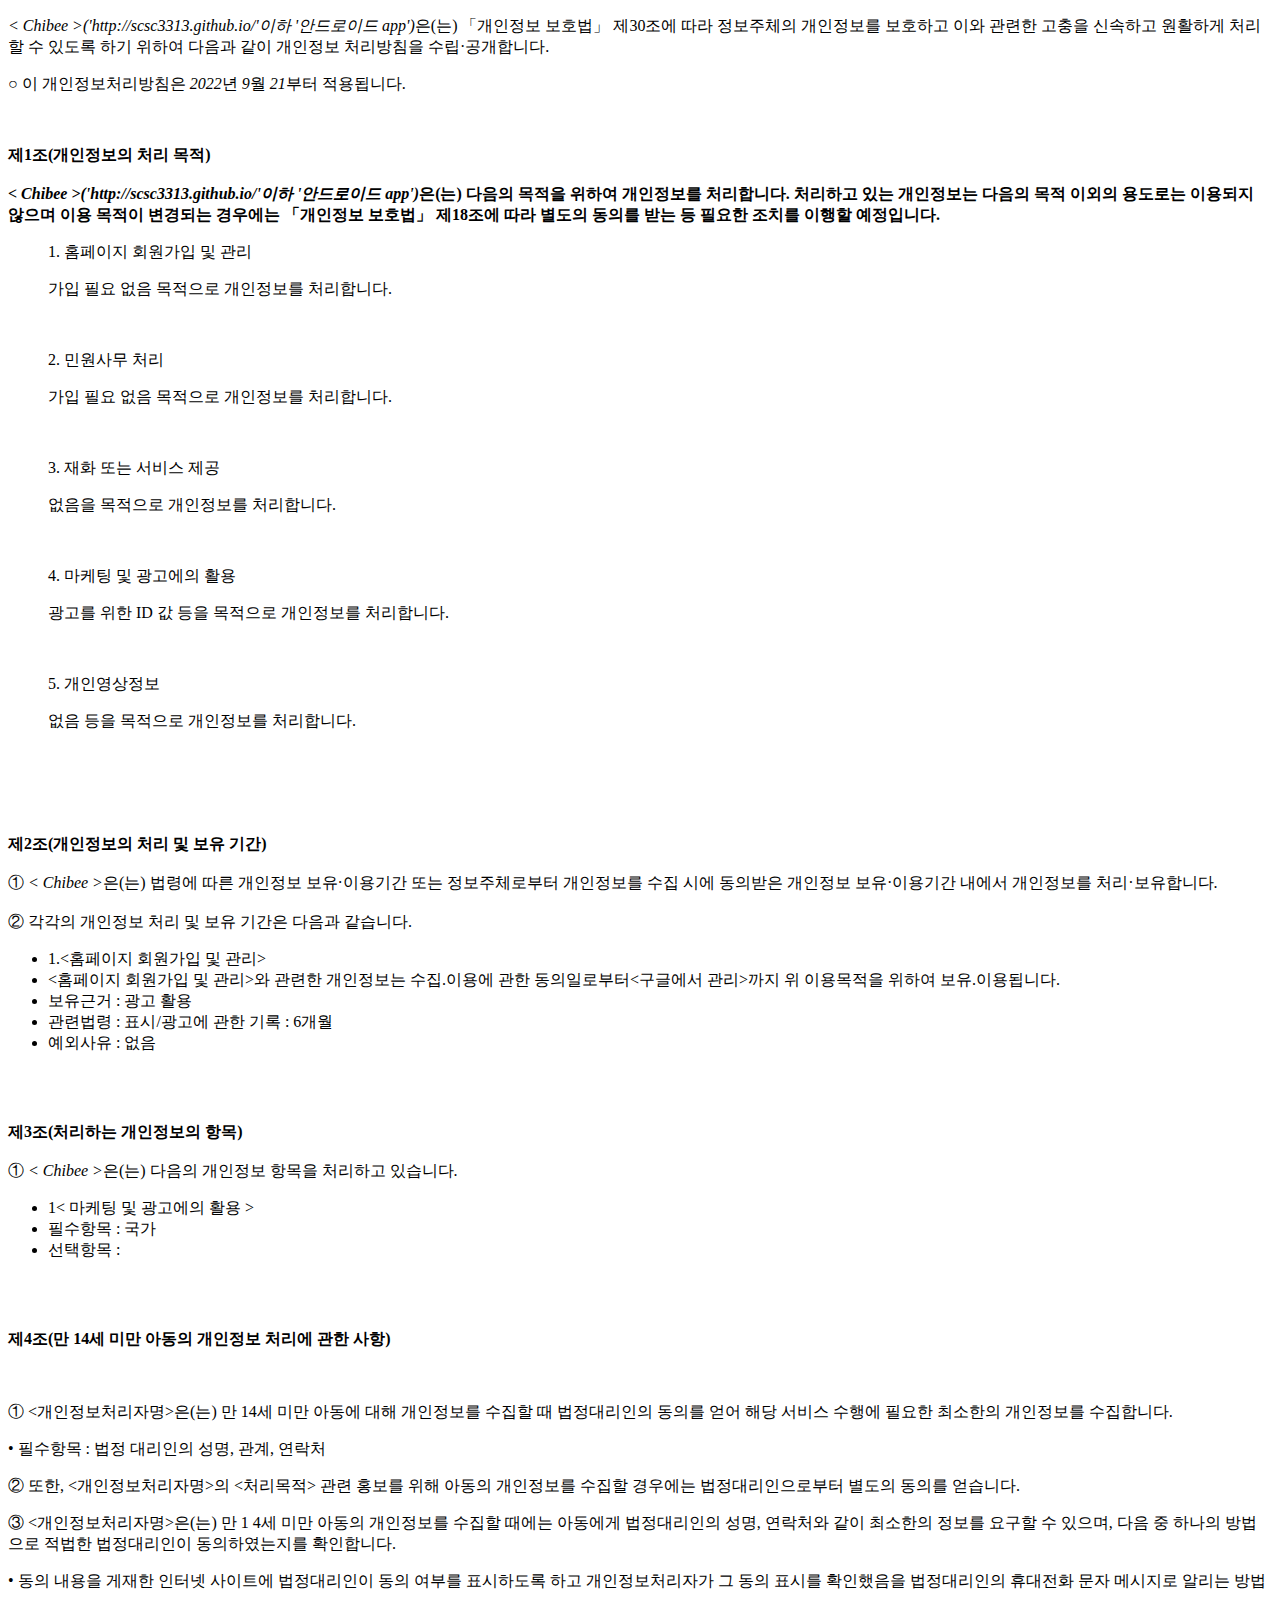
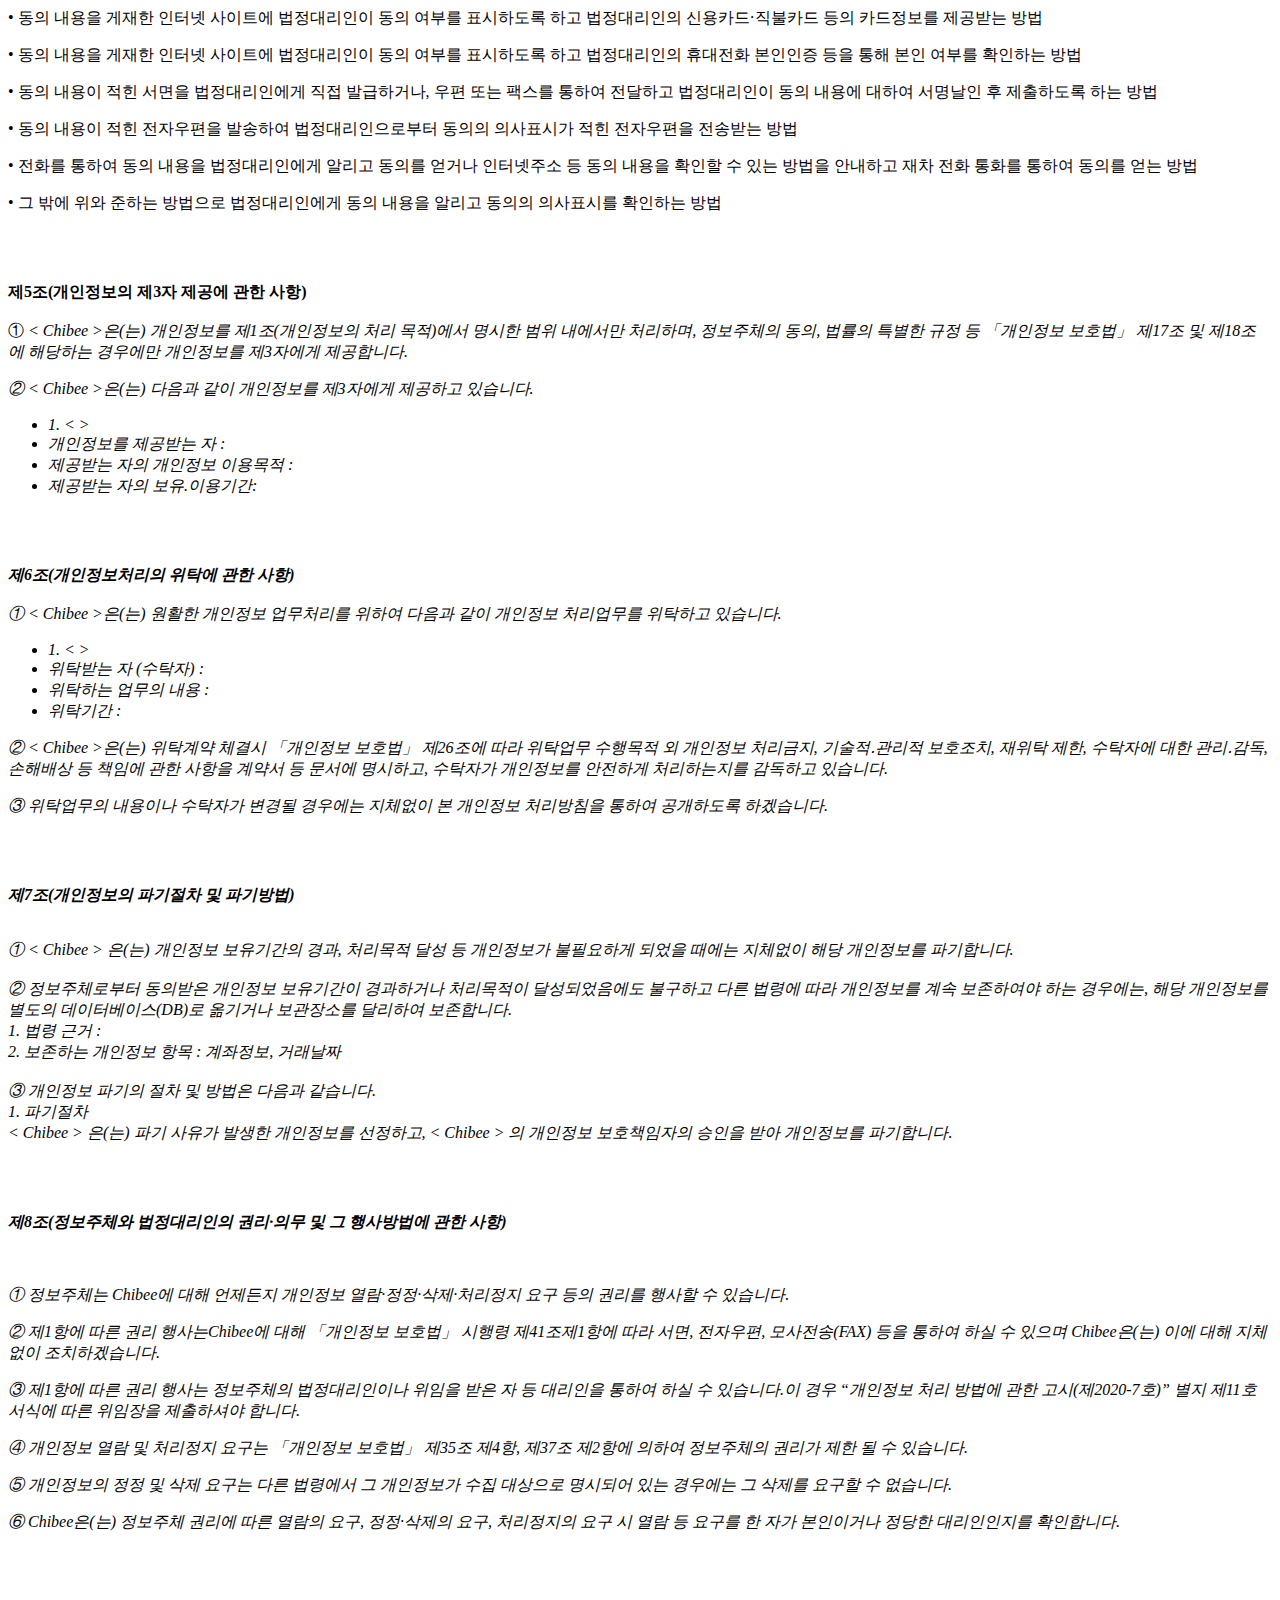
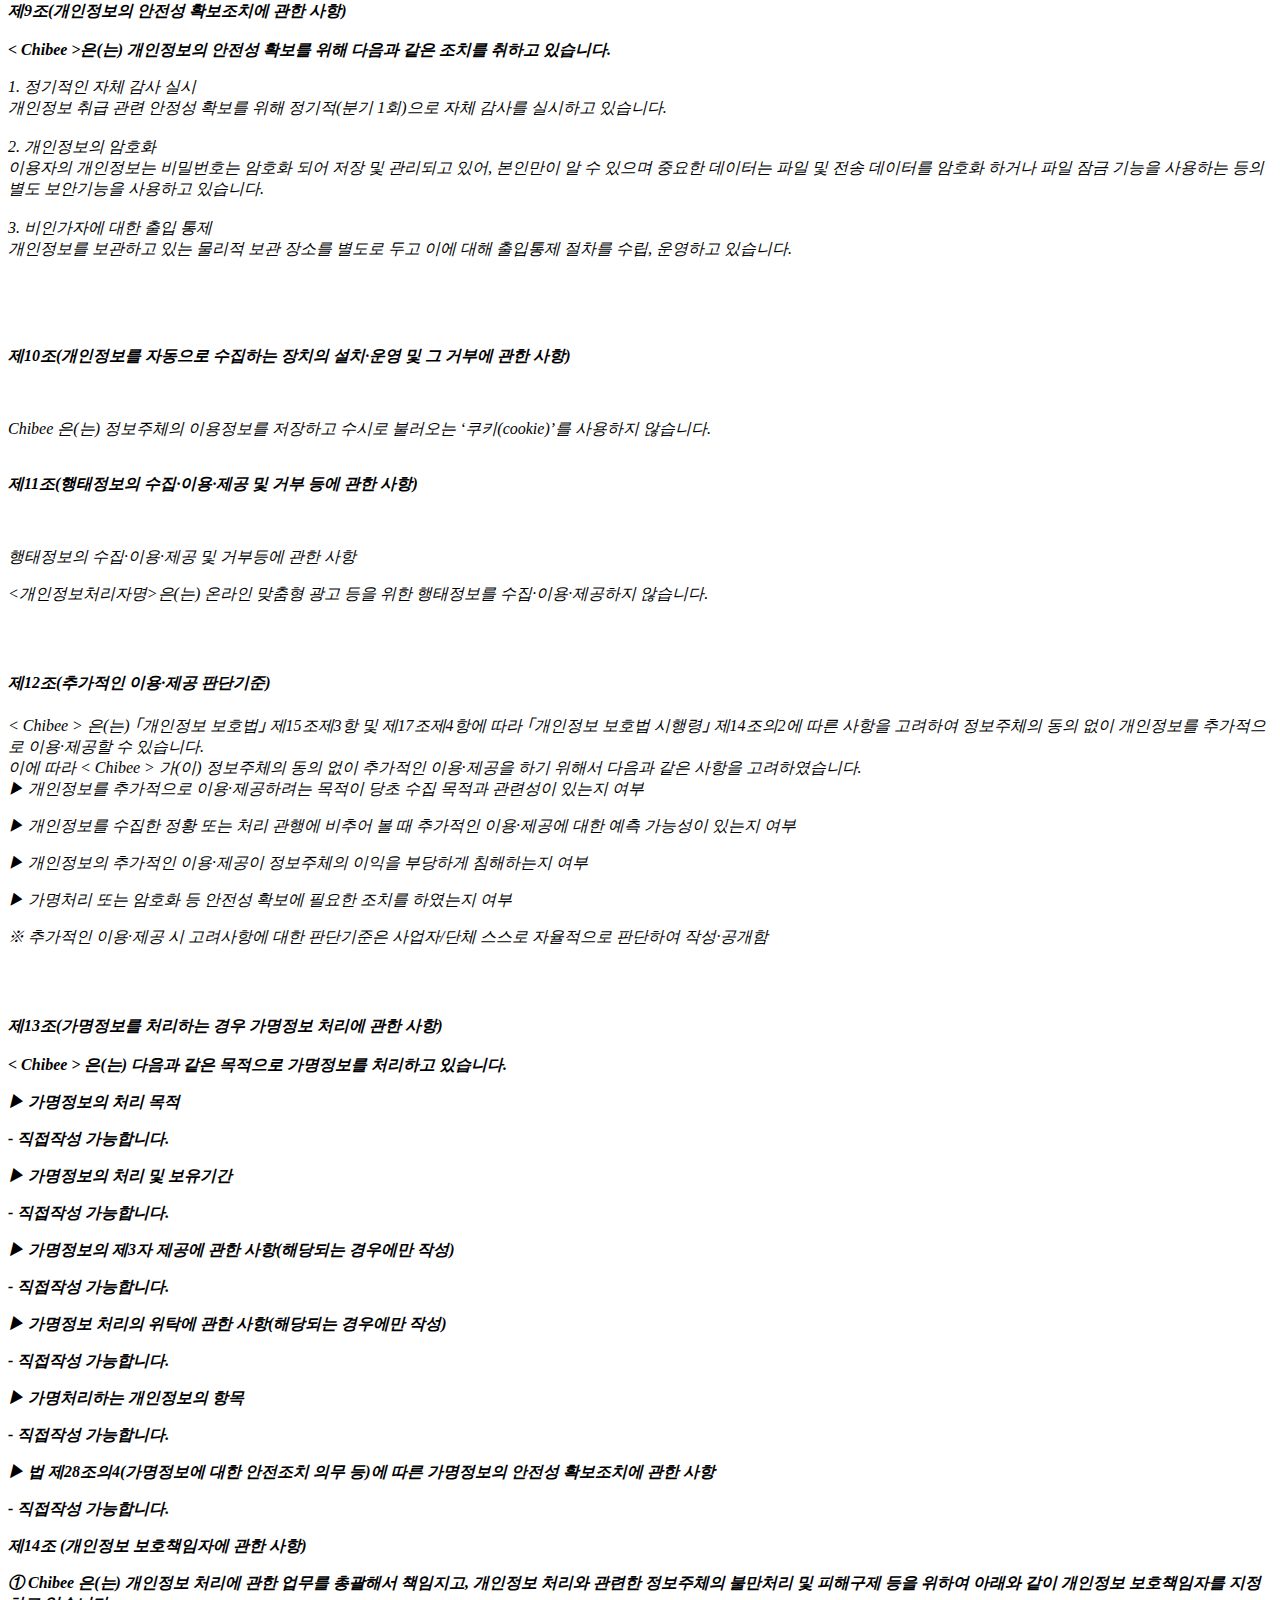
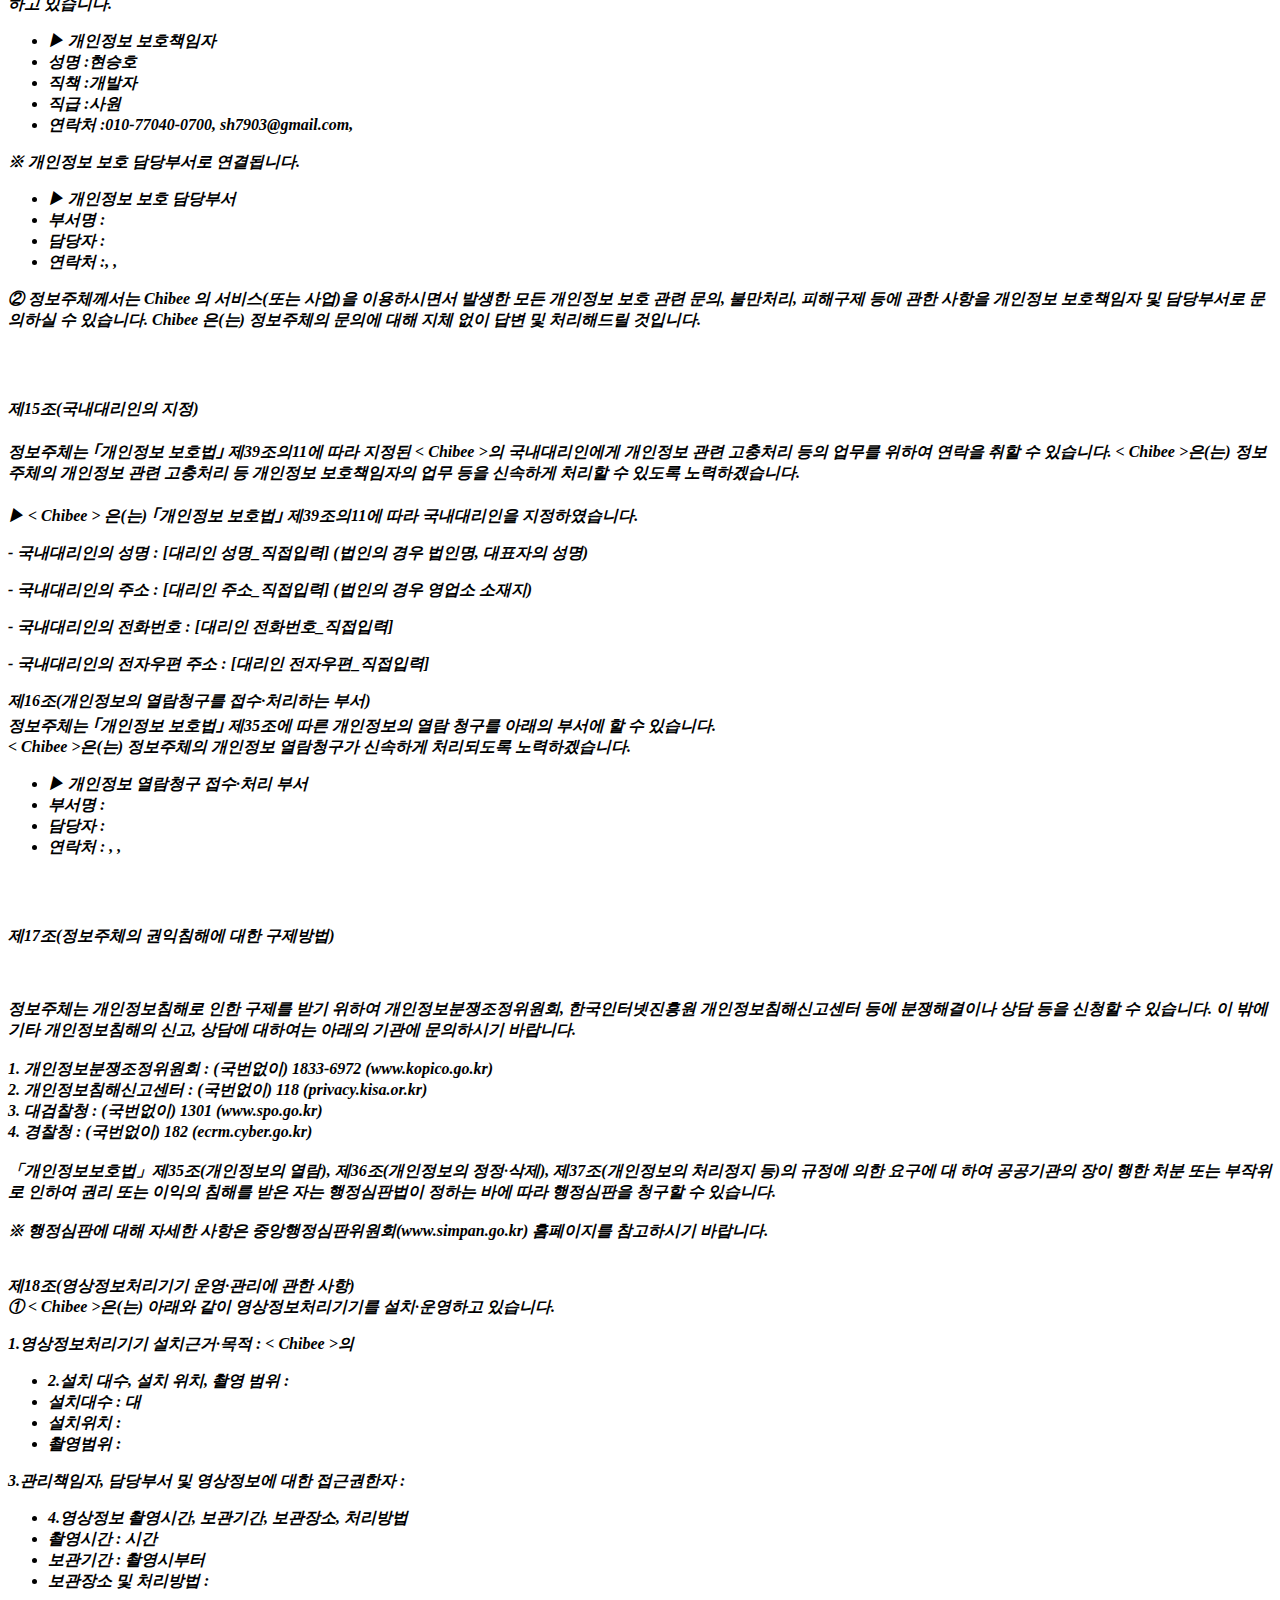
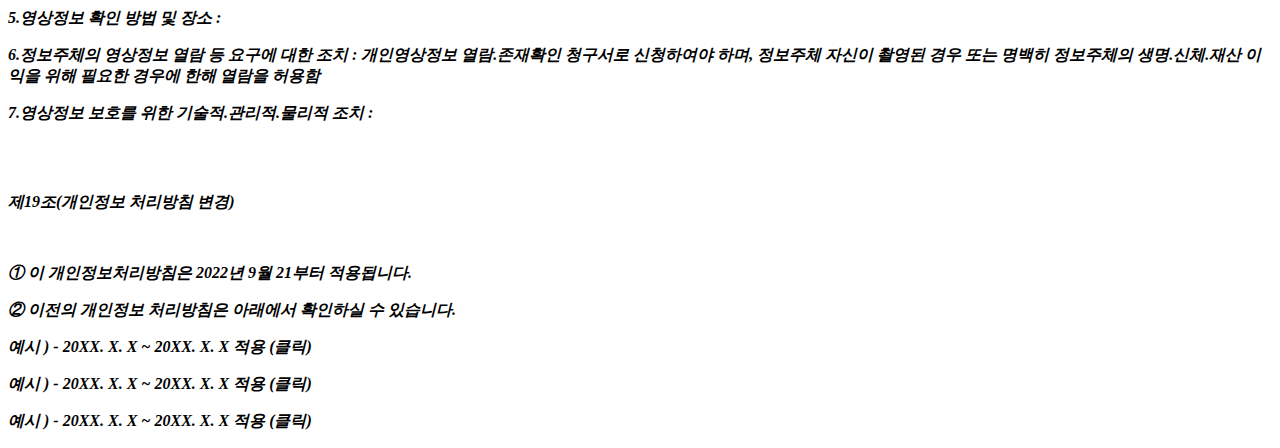
<file: retirement_calculator_privacy_policy.html>
<!DOCTYPE html PUBLIC "-//W3C//DTD XHTML 1.0 Transitional//EN" "http://www.w3.org/TR/xhtml1/DTD/xhtml1-transitional.dtd">
<html xmlns="http://www.w3.org/1999/xhtml" xml:lang="ko" lang="ko">
<head>
<meta http-equiv="Content-Type" content="text/html; charset=UTF-8">


<title>개인정보처리방침</title>
</head>
<body>
	<p> <p class="ls2 lh6 bs5 ts4"><em class="emphasis">< Chibee >('http://scsc3313.github.io/'이하 '안드로이드 app')</em>은(는) 「개인정보 보호법」 제30조에 따라 정보주체의 개인정보를 보호하고 이와 관련한 고충을 신속하고 원활하게 처리할 수 있도록 하기 위하여 다음과 같이 개인정보 처리방침을 수립·공개합니다.</p><p class="ls2">○ 이 개인정보처리방침은 <em class="emphasis">2022</em>년 <em class="emphasis">9</em>월 <em class="emphasis">21</em>부터 적용됩니다.</p></br><p class='lh6 bs4'><strong>제1조(개인정보의 처리 목적)<br/><br/><em class="emphasis">< Chibee >('http://scsc3313.github.io/'이하  '안드로이드 app')</em>은(는) 다음의 목적을 위하여 개인정보를 처리합니다. 처리하고 있는 개인정보는 다음의 목적 이외의 용도로는 이용되지 않으며 이용 목적이 변경되는 경우에는 「개인정보 보호법」 제18조에 따라 별도의 동의를 받는 등 필요한 조치를 이행할 예정입니다.</strong></p><ul class="list_indent2 mgt10"><p class="ls2">1. 홈페이지 회원가입 및 관리</p><p class="ls2">가입 필요 없음 목적으로 개인정보를 처리합니다.</p></br><p class="ls2">2. 민원사무 처리</p><p class="ls2">가입 필요 없음 목적으로 개인정보를 처리합니다.</p></br><p class="ls2">3. 재화 또는 서비스 제공</p><p class="ls2">없음을 목적으로 개인정보를 처리합니다.</p></br><p class="ls2">4. 마케팅 및 광고에의 활용</p><p class="ls2">광고를 위한 ID 값 등을 목적으로 개인정보를 처리합니다.</p></br><p class="ls2">5. 개인영상정보</p><p class="ls2">없음 등을 목적으로 개인정보를 처리합니다.</p></br></ul></br></br><p class='lh6 bs4'><strong>제2조(개인정보의 처리 및 보유 기간)</strong></br></br>① <em class="emphasis">< Chibee ></em>은(는) 법령에 따른 개인정보 보유·이용기간 또는 정보주체로부터 개인정보를 수집 시에 동의받은 개인정보 보유·이용기간 내에서 개인정보를 처리·보유합니다.</br></br>② 각각의 개인정보 처리 및 보유 기간은 다음과 같습니다.</p><ul class='list_indent2 mgt10'><li class='tt'>1.<홈페이지 회원가입 및 관리></li><li class='tt'><홈페이지 회원가입 및 관리>와 관련한 개인정보는 수집.이용에 관한 동의일로부터<구글에서 관리>까지 위 이용목적을 위하여 보유.이용됩니다.</li><li>보유근거 : 광고 활용</li><li>관련법령 : 표시/광고에 관한 기록 : 6개월</li><li>예외사유 : 없음</li></ul></br></br><p class='lh6 bs4'><strong>제3조(처리하는 개인정보의 항목) </strong></br></br> ① <em class="emphasis">< Chibee ></em>은(는) 다음의 개인정보 항목을 처리하고 있습니다.</p><ul class='list_indent2 mgt10'><li class='tt'>1< 마케팅 및 광고에의 활용 ></li><li>필수항목 : 국가</li><li>선택항목 : </li></ul><br/><br/><p class="lh6 bs4"><strong>제4조(만 14세 미만 아동의 개인정보 처리에 관한 사항)</strong></p><p class="ls2"><br/><br/>① <개인정보처리자명>은(는) 만 14세 미만 아동에 대해 개인정보를 수집할 때 법정대리인의 동의를 얻어 해당 서비스 수행에 필요한 최소한의 개인정보를 수집합니다.</p><p class='sub_p'>• 필수항목 : 법정 대리인의 성명, 관계, 연락처</p><p class='sub_p'>② 또한, <개인정보처리자명>의 <처리목적> 관련 홍보를 위해 아동의 개인정보를 수집할 경우에는 법정대리인으로부터 별도의 동의를 얻습니다.</p><p class='sub_p'>③ <개인정보처리자명>은(는) 만 1 4세 미만 아동의 개인정보를 수집할 때에는 아동에게 법정대리인의 성명, 연락처와 같이 최소한의 정보를 요구할 수 있으며, 다음 중 하나의 방법으로 적법한 법정대리인이 동의하였는지를 확인합니다.</p><p class='sub_p'>• 동의 내용을 게재한 인터넷 사이트에 법정대리인이 동의 여부를 표시하도록 하고 개인정보처리자가 그 동의 표시를 확인했음을 법정대리인의 휴대전화 문자 메시지로 알리는 방법</p><p class='sub_p'>• 동의 내용을 게재한 인터넷 사이트에 법정대리인이 동의 여부를 표시하도록 하고 법정대리인의 신용카드·직불카드 등의 카드정보를 제공받는 방법</p><p class='sub_p'>• 동의 내용을 게재한 인터넷 사이트에 법정대리인이 동의 여부를 표시하도록 하고 법정대리인의 휴대전화 본인인증 등을 통해 본인 여부를 확인하는 방법</p><p class='sub_p'>• 동의 내용이 적힌 서면을 법정대리인에게 직접 발급하거나, 우편 또는 팩스를 통하여 전달하고 법정대리인이 동의 내용에 대하여 서명날인 후 제출하도록 하는 방법</p><p class='sub_p'>• 동의 내용이 적힌 전자우편을 발송하여 법정대리인으로부터 동의의 의사표시가 적힌 전자우편을 전송받는 방법</p><p class='sub_p'>• 전화를 통하여 동의 내용을 법정대리인에게 알리고 동의를 얻거나 인터넷주소 등 동의 내용을 확인할 수 있는 방법을 안내하고 재차 전화 통화를 통하여 동의를 얻는 방법</p><p class='sub_p'>• 그 밖에 위와 준하는 방법으로 법정대리인에게 동의 내용을 알리고 동의의 의사표시를 확인하는 방법</p></br></br><p class='lh6 bs4'><strong>제5조(개인정보의 제3자 제공에 관한 사항)</strong></br></br> ① <em class="emphasis">< Chibee >은(는) 개인정보를 제1조(개인정보의 처리 목적)에서 명시한 범위 내에서만 처리하며, 정보주체의 동의, 법률의 특별한 규정 등 「개인정보 보호법」 제17조 및 제18조에 해당하는 경우에만 개인정보를 제3자에게 제공합니다.</p><p class="sub_p mgt10">②  <span class="colorLightBlue">< Chibee ></span>은(는) 다음과 같이 개인정보를 제3자에게 제공하고 있습니다.</p><ul class="list_indent2 mgt10"><li class="tt">1. <  ></li><li>개인정보를 제공받는 자 : </li><li>제공받는 자의 개인정보 이용목적 : </li><li>제공받는 자의 보유.이용기간: </li></ul></br></br><p class='lh6 bs4'><strong>제6조(개인정보처리의 위탁에 관한 사항)</strong></br></br> ① <em class="emphasis">< Chibee ></em>은(는) 원활한 개인정보 업무처리를 위하여 다음과 같이 개인정보 처리업무를 위탁하고 있습니다.</p><ul class='list_indent2 mgt10'><li class='tt'>1. <  ></li><li>위탁받는 자 (수탁자) : </li><li>위탁하는 업무의 내용 : </li><li>위탁기간 : </li></ul><p class='sub_p mgt10'>②  <span class='colorLightBlue'>< Chibee ></span>은(는) 위탁계약 체결시 「개인정보 보호법」 제26조에 따라 위탁업무 수행목적 외 개인정보 처리금지, 기술적․관리적 보호조치, 재위탁 제한, 수탁자에 대한 관리․감독, 손해배상 등 책임에 관한 사항을 계약서 등 문서에 명시하고, 수탁자가 개인정보를 안전하게 처리하는지를 감독하고 있습니다.</p><p class='sub_p mgt10'>③ 위탁업무의 내용이나 수탁자가 변경될 경우에는 지체없이 본 개인정보 처리방침을 통하여 공개하도록 하겠습니다.</p></br></br><p class='lh6 bs4'><strong>제7조(개인정보의 파기절차 및 파기방법)<em class="emphasis"></strong></p><p class='ls2'></br>① < Chibee > 은(는) 개인정보 보유기간의 경과, 처리목적 달성 등 개인정보가 불필요하게 되었을 때에는 지체없이 해당 개인정보를 파기합니다.</br></br>② 정보주체로부터 동의받은 개인정보 보유기간이 경과하거나 처리목적이 달성되었음에도 불구하고 다른 법령에 따라 개인정보를 계속 보존하여야 하는 경우에는, 해당 개인정보를 별도의 데이터베이스(DB)로 옮기거나 보관장소를 달리하여 보존합니다.</br>1. 법령 근거 :</br>2. 보존하는 개인정보 항목 : 계좌정보, 거래날짜</br></br>③ 개인정보 파기의 절차 및 방법은 다음과 같습니다.</br>1. 파기절차</br> < Chibee > 은(는) 파기 사유가 발생한 개인정보를 선정하고, < Chibee > 의 개인정보 보호책임자의 승인을 받아 개인정보를 파기합니다.</br></p><p class='sub_p mgt10'></p><br/><br/><p class="lh6 bs4"><strong>제8조(정보주체와 법정대리인의 권리·의무 및 그 행사방법에 관한 사항)</strong></p><p class="ls2"><br/><br/>① 정보주체는 Chibee에 대해 언제든지 개인정보 열람·정정·삭제·처리정지 요구 등의 권리를 행사할 수 있습니다.</p><p class='sub_p'>② 제1항에 따른 권리 행사는Chibee에 대해 「개인정보 보호법」 시행령 제41조제1항에 따라 서면, 전자우편, 모사전송(FAX) 등을 통하여 하실 수 있으며 Chibee은(는) 이에 대해 지체 없이 조치하겠습니다.</p><p class='sub_p'>③ 제1항에 따른 권리 행사는 정보주체의 법정대리인이나 위임을 받은 자 등 대리인을 통하여 하실 수 있습니다.이 경우 “개인정보 처리 방법에 관한 고시(제2020-7호)” 별지 제11호 서식에 따른 위임장을 제출하셔야 합니다.</p><p class='sub_p'>④ 개인정보 열람 및 처리정지 요구는  「개인정보 보호법」  제35조 제4항, 제37조 제2항에 의하여 정보주체의 권리가 제한 될 수 있습니다.</p><p class='sub_p'>⑤ 개인정보의 정정 및 삭제 요구는 다른 법령에서 그 개인정보가 수집 대상으로 명시되어 있는 경우에는 그 삭제를 요구할 수 없습니다.</p><p class='sub_p'>⑥ Chibee은(는) 정보주체 권리에 따른 열람의 요구, 정정·삭제의 요구, 처리정지의 요구 시 열람 등 요구를 한 자가 본인이거나 정당한 대리인인지를 확인합니다.</p></br></br><p class='lh6 bs4'><strong>제9조(개인정보의 안전성 확보조치에 관한 사항)<em class="emphasis"></br></br>< Chibee ></em>은(는) 개인정보의 안전성 확보를 위해 다음과 같은 조치를 취하고 있습니다.</strong></p><p class='sub_p mgt10'>1. 정기적인 자체 감사 실시</br> 개인정보 취급 관련 안정성 확보를 위해 정기적(분기 1회)으로 자체 감사를 실시하고 있습니다.</br></br>2. 개인정보의 암호화</br> 이용자의 개인정보는 비밀번호는 암호화 되어 저장 및 관리되고 있어, 본인만이 알 수 있으며 중요한 데이터는 파일 및 전송 데이터를 암호화 하거나 파일 잠금 기능을 사용하는 등의 별도 보안기능을 사용하고 있습니다.</br></br>3. 비인가자에 대한 출입 통제</br> 개인정보를 보관하고 있는 물리적 보관 장소를 별도로 두고 이에 대해 출입통제 절차를 수립, 운영하고 있습니다.</br></br></p></br></br><p class="lh6 bs4"><strong>제10조(개인정보를 자동으로 수집하는 장치의 설치·운영 및 그 거부에 관한 사항)</strong></p><p class="ls2"><br/><br/>Chibee 은(는) 정보주체의 이용정보를 저장하고 수시로 불러오는 ‘쿠키(cookie)’를 사용하지 않습니다.<br/><br/><p class="lh6 bs4"><strong>제11조(행태정보의 수집·이용·제공 및 거부 등에 관한 사항)</strong></p><p class="ls2"><br/><br/>행태정보의 수집·이용·제공 및 거부등에 관한 사항</p><p class='sub_p'><개인정보처리자명>은(는) 온라인 맞춤형 광고 등을 위한 행태정보를 수집·이용·제공하지 않습니다.</p></br></br><p class='lh6 bs4'><strong>제12조(추가적인 이용·제공 판단기준)<em class="emphasis"></strong></br></br>< Chibee > 은(는) ｢개인정보 보호법｣ 제15조제3항 및 제17조제4항에 따라 ｢개인정보 보호법 시행령｣ 제14조의2에 따른 사항을 고려하여 정보주체의 동의 없이 개인정보를 추가적으로 이용·제공할 수 있습니다.<br> 이에 따라 < Chibee > 가(이) 정보주체의 동의 없이 추가적인 이용·제공을 하기 위해서 다음과 같은 사항을 고려하였습니다.</br>▶ 개인정보를 추가적으로 이용·제공하려는 목적이 당초 수집 목적과 관련성이 있는지 여부</p><p class='sub_p'></p><p class='sub_p'></p><p class='sub_p'>▶ 개인정보를 수집한 정황 또는 처리 관행에 비추어 볼 때 추가적인 이용·제공에 대한 예측 가능성이 있는지 여부</p><p class='sub_p'></p><p class='sub_p'></p><p class='sub_p'>▶ 개인정보의 추가적인 이용·제공이 정보주체의 이익을 부당하게 침해하는지 여부</p><p class='sub_p'></p><p class='sub_p'></p><p class='sub_p'>▶ 가명처리 또는 암호화 등 안전성 확보에 필요한 조치를 하였는지 여부</p><p class='sub_p'></p><p class='sub_p'></p><p class='sub_p'></p><p class='sub_p'></p><p class='sub_p'></p><p class='sub_p'>※ 추가적인 이용·제공 시 고려사항에 대한 판단기준은 사업자/단체 스스로 자율적으로 판단하여 작성·공개함</p></br></br><p class='lh6 bs4'><strong>제13조(가명정보를 처리하는 경우 가명정보 처리에 관한 사항)<em class="emphasis"></br></br>< Chibee > 은(는) 다음과 같은 목적으로 가명정보를 처리하고 있습니다.</p><p class='sub_p'></p><p class='sub_p'>▶ 가명정보의 처리 목적</p><p class='sub_p'>- 직접작성 가능합니다. </p><p class='sub_p'></p><p class='sub_p'>▶ 가명정보의 처리 및 보유기간</p><p class='sub_p'>- 직접작성 가능합니다. </p><p class='sub_p'></p><p class='sub_p'>▶ 가명정보의 제3자 제공에 관한 사항(해당되는 경우에만 작성)</p><p class='sub_p'>- 직접작성 가능합니다. </p><p class='sub_p'></p><p class='sub_p'>▶ 가명정보 처리의 위탁에 관한 사항(해당되는 경우에만 작성)</p><p class='sub_p'>- 직접작성 가능합니다. </p><p class='sub_p'></p><p class='sub_p'>▶ 가명처리하는 개인정보의 항목</p><p class='sub_p'>- 직접작성 가능합니다. </p><p class='sub_p'></p><p class='sub_p'>▶ 법 제28조의4(가명정보에 대한 안전조치 의무 등)에 따른 가명정보의 안전성 확보조치에 관한 사항</p><p class='sub_p'>- 직접작성 가능합니다. </p><p class='sub_p'></p><p class='sub_p'></p><p class='sub_p mgt30'><strong>제14조 (개인정보 보호책임자에 관한 사항) </strong></p><p class='sub_p mgt10'> ①  <span class='colorLightBlue'>Chibee</span> 은(는) 개인정보 처리에 관한 업무를 총괄해서 책임지고, 개인정보 처리와 관련한 정보주체의 불만처리 및 피해구제 등을 위하여 아래와 같이 개인정보 보호책임자를 지정하고 있습니다.</p><ul class='list_indent2 mgt10'><li class='tt'>▶ 개인정보 보호책임자 </li><li>성명 :현승호</li><li>직책 :개발자</li><li>직급 :사원</li><li>연락처 :010-77040-0700, sh7903@gmail.com, </li></ul><p class='sub_p'>※ 개인정보 보호 담당부서로 연결됩니다.<p/> <ul class='list_indent2 mgt10'><li class='tt'>▶ 개인정보 보호 담당부서</li><li>부서명 :</li><li>담당자 :</li><li>연락처 :, , </li></ul><p class='sub_p'>② 정보주체께서는 Chibee 의 서비스(또는 사업)을 이용하시면서 발생한 모든 개인정보 보호 관련 문의, 불만처리, 피해구제 등에 관한 사항을 개인정보 보호책임자 및 담당부서로 문의하실 수 있습니다. Chibee 은(는) 정보주체의 문의에 대해 지체 없이 답변 및 처리해드릴 것입니다.</p></br></br><p class='lh6 bs4'><strong>제15조(국내대리인의 지정)<em class="emphasis"></br></br>정보주체는 ｢개인정보 보호법｣ 제39조의11에 따라 지정된 < Chibee >의 국내대리인에게 개인정보 관련 고충처리 등의 업무를 위하여 연락을 취할 수 있습니다. < Chibee >은(는) 정보주체의 개인정보 관련 고충처리 등 개인정보 보호책임자의 업무 등을 신속하게 처리할 수 있도록 노력하겠습니다. <br/><br/>▶ < Chibee > 은(는) ｢개인정보 보호법｣ 제39조의11에 따라 국내대리인을 지정하였습니다.</p><p class='sub_p'></p><p class='sub_p'></p><p class='sub_p'>    - 국내대리인의 성명 : [대리인 성명_직접입력]  (법인의 경우 법인명, 대표자의 성명)</p><p class='sub_p'></p><p class='sub_p'></p><p class='sub_p'>    - 국내대리인의 주소 : [대리인 주소_직접입력]  (법인의 경우 영업소 소재지)</p><p class='sub_p'></p><p class='sub_p'></p><p class='sub_p'>    - 국내대리인의 전화번호 : [대리인 전화번호_직접입력]</p><p class='sub_p'></p><p class='sub_p'></p><p class='sub_p'>    - 국내대리인의 전자우편 주소 : [대리인 전자우편_직접입력]</p><p class='sub_p mgt30'><strong>제16조(개인정보의 열람청구를 접수·처리하는 부서)</br> 정보주체는 ｢개인정보 보호법｣ 제35조에 따른 개인정보의 열람 청구를 아래의 부서에 할 수 있습니다.<br/>< Chibee ></span>은(는) 정보주체의 개인정보 열람청구가 신속하게 처리되도록 노력하겠습니다. </strong></p><ul class='list_indent2 mgt10'><li class='tt'>▶ 개인정보 열람청구 접수·처리 부서 </li><li>부서명 : </li><li>담당자 : </li><li>연락처 : , , </li></ul></br></br><p class='lh6 bs4'><strong>제17조(정보주체의 권익침해에 대한 구제방법)<em class="emphasis"></em></strong></p><br/><br/>정보주체는 개인정보침해로 인한 구제를 받기 위하여 개인정보분쟁조정위원회, 한국인터넷진흥원 개인정보침해신고센터 등에 분쟁해결이나 상담 등을 신청할 수 있습니다. 이 밖에 기타 개인정보침해의 신고, 상담에 대하여는 아래의 기관에 문의하시기 바랍니다.<br/><br/>



  1. 개인정보분쟁조정위원회 : (국번없이) 1833-6972 (www.kopico.go.kr)<br/>

  2. 개인정보침해신고센터 : (국번없이) 118 (privacy.kisa.or.kr)<br/>

  3. 대검찰청 : (국번없이) 1301 (www.spo.go.kr)<br/>

  4. 경찰청 : (국번없이) 182 (ecrm.cyber.go.kr)<br/><br/>



「개인정보보호법」제35조(개인정보의 열람), 제36조(개인정보의 정정·삭제), 제37조(개인정보의 처리정지 등)의 규정에 의한 요구에 대 하여 공공기관의 장이 행한 처분 또는 부작위로 인하여 권리 또는 이익의 침해를 받은 자는 행정심판법이 정하는 바에 따라 행정심판을 청구할 수 있습니다.<br/><br/>



※ 행정심판에 대해 자세한 사항은 중앙행정심판위원회(www.simpan.go.kr) 홈페이지를 참고하시기 바랍니다.</br></br><p class='lh6 bs4'><strong>제18조(영상정보처리기기 운영·관리에 관한 사항)</br>①  <em class='emphasis'>< Chibee ></em>은(는) 아래와 같이 영상정보처리기기를 설치·운영하고 있습니다.</strong></p><p class='sub_p mgt30'>1.영상정보처리기기 설치근거·목적 : <span class='colorLightBlue'>< Chibee ></span>의 </p><ul class='list_indent2 mgt10'><li class='tt'>2.설치 대수, 설치 위치, 촬영 범위 :</li><li>설치대수 :  대</li><li>설치위치 : </li><li>촬영범위 : </li></ul><p class='sub_p mgt10'>3.관리책임자, 담당부서 및 영상정보에 대한 접근권한자 : </p><ul class='list_indent2 mgt10'><li class='tt'>4.영상정보 촬영시간, 보관기간, 보관장소, 처리방법 </li><li>촬영시간 :  시간</li><li>보관기간 : 촬영시부터 </li><li>보관장소 및 처리방법 : </li></ul><p class='sub_p mgt10'>5.영상정보 확인 방법 및 장소 : </p><p class='sub_p mgt10'>6.정보주체의 영상정보 열람 등 요구에 대한 조치 : 개인영상정보 열람.존재확인 청구서로 신청하여야 하며, 정보주체 자신이 촬영된 경우 또는 명백히 정보주체의 생명.신체.재산 이익을 위해 필요한 경우에 한해 열람을 허용함</p><p class='sub_p mgt10'>7.영상정보 보호를 위한 기술적.관리적.물리적 조치 : </p></br></br><p class='lh6 bs4'><strong>제19조(개인정보 처리방침 변경)<em class="emphasis"></em></strong></p><br/></p><p class='sub_p'>① 이 개인정보처리방침은 2022년 9월 21부터 적용됩니다.</p><p class='sub_p'></p><p class='sub_p'></p><p class='sub_p'>② 이전의 개인정보 처리방침은 아래에서 확인하실 수 있습니다. </p><p class='sub_p'></p><p class='sub_p'></p><p class='sub_p'>예시 ) - 20XX. X. X ~ 20XX. X. X 적용   (클릭) </p><p class='sub_p'></p><p class='sub_p'></p><p class='sub_p'>예시 ) - 20XX. X. X ~ 20XX. X. X 적용   (클릭) </p><p class='sub_p'></p><p class='sub_p'></p><p class='sub_p'>예시 ) - 20XX. X. X ~ 20XX. X. X 적용   (클릭)</p></p>
</body>
</html>
</file>
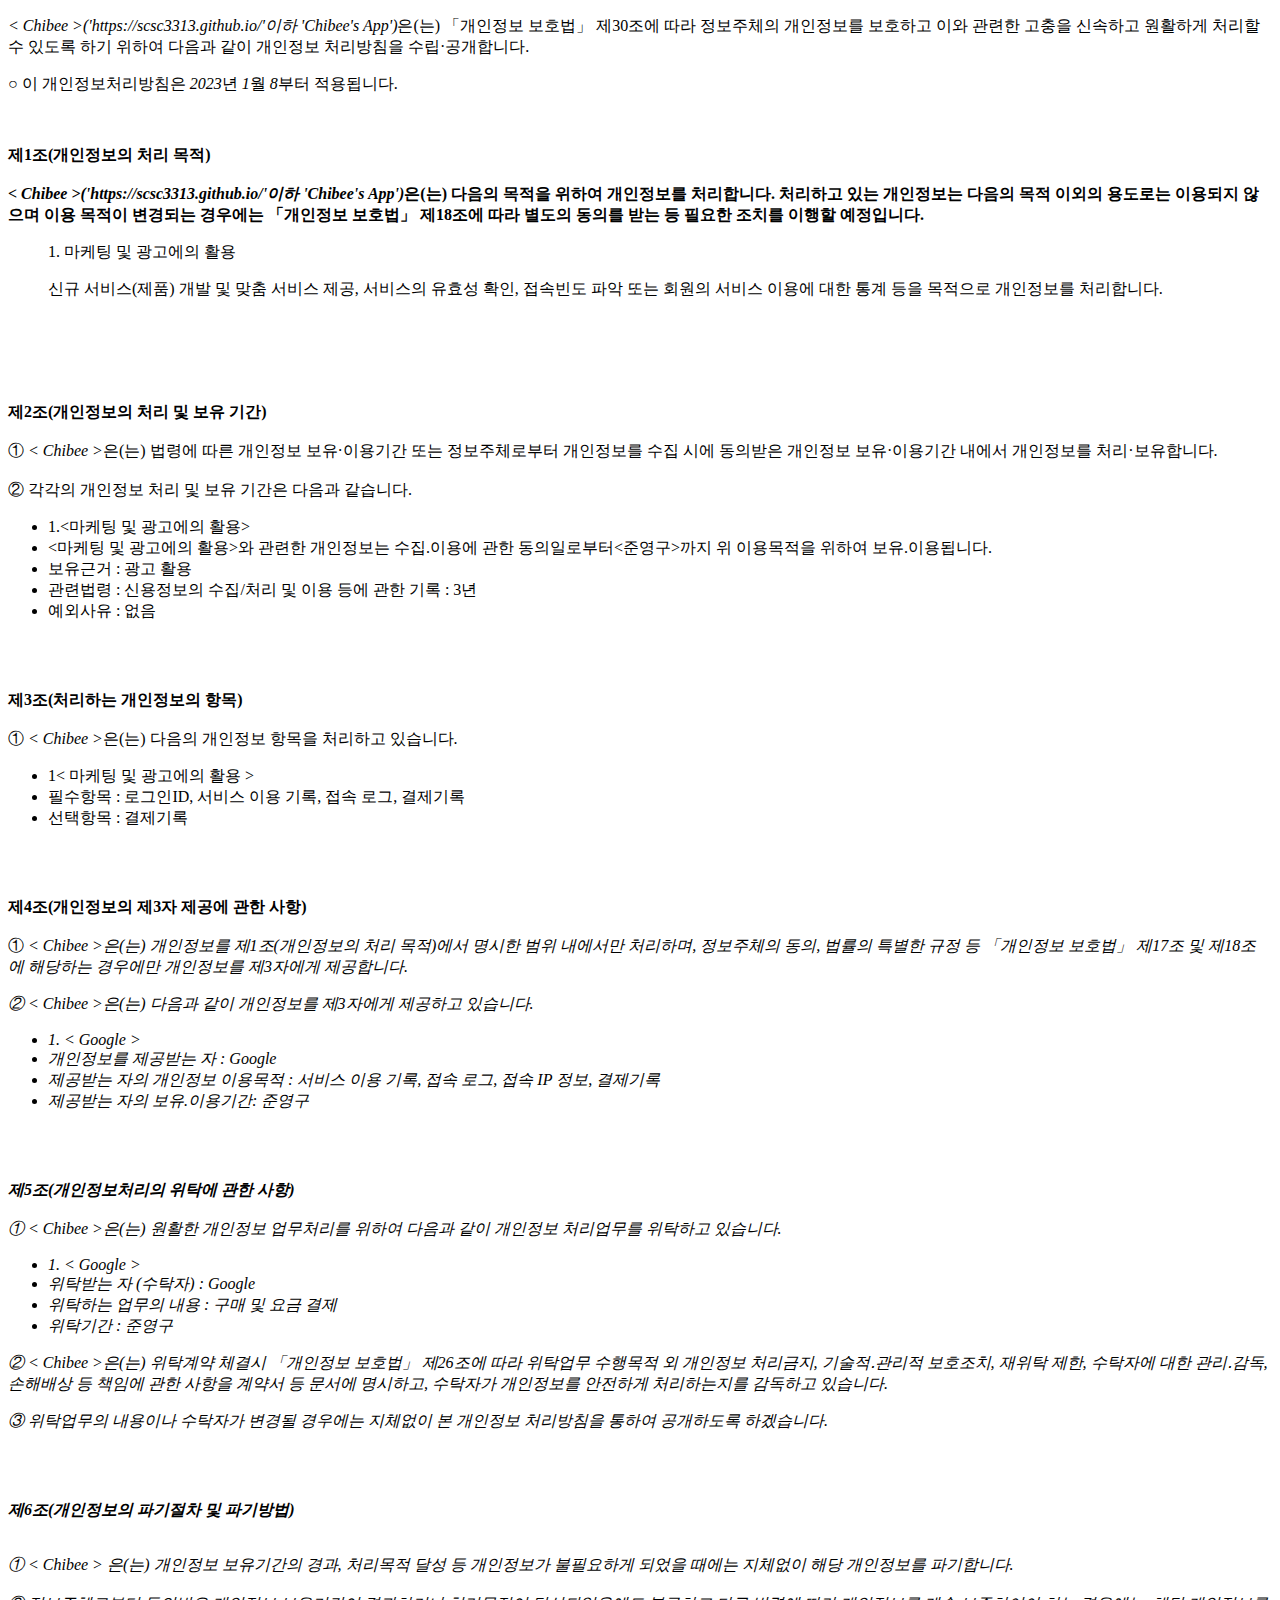
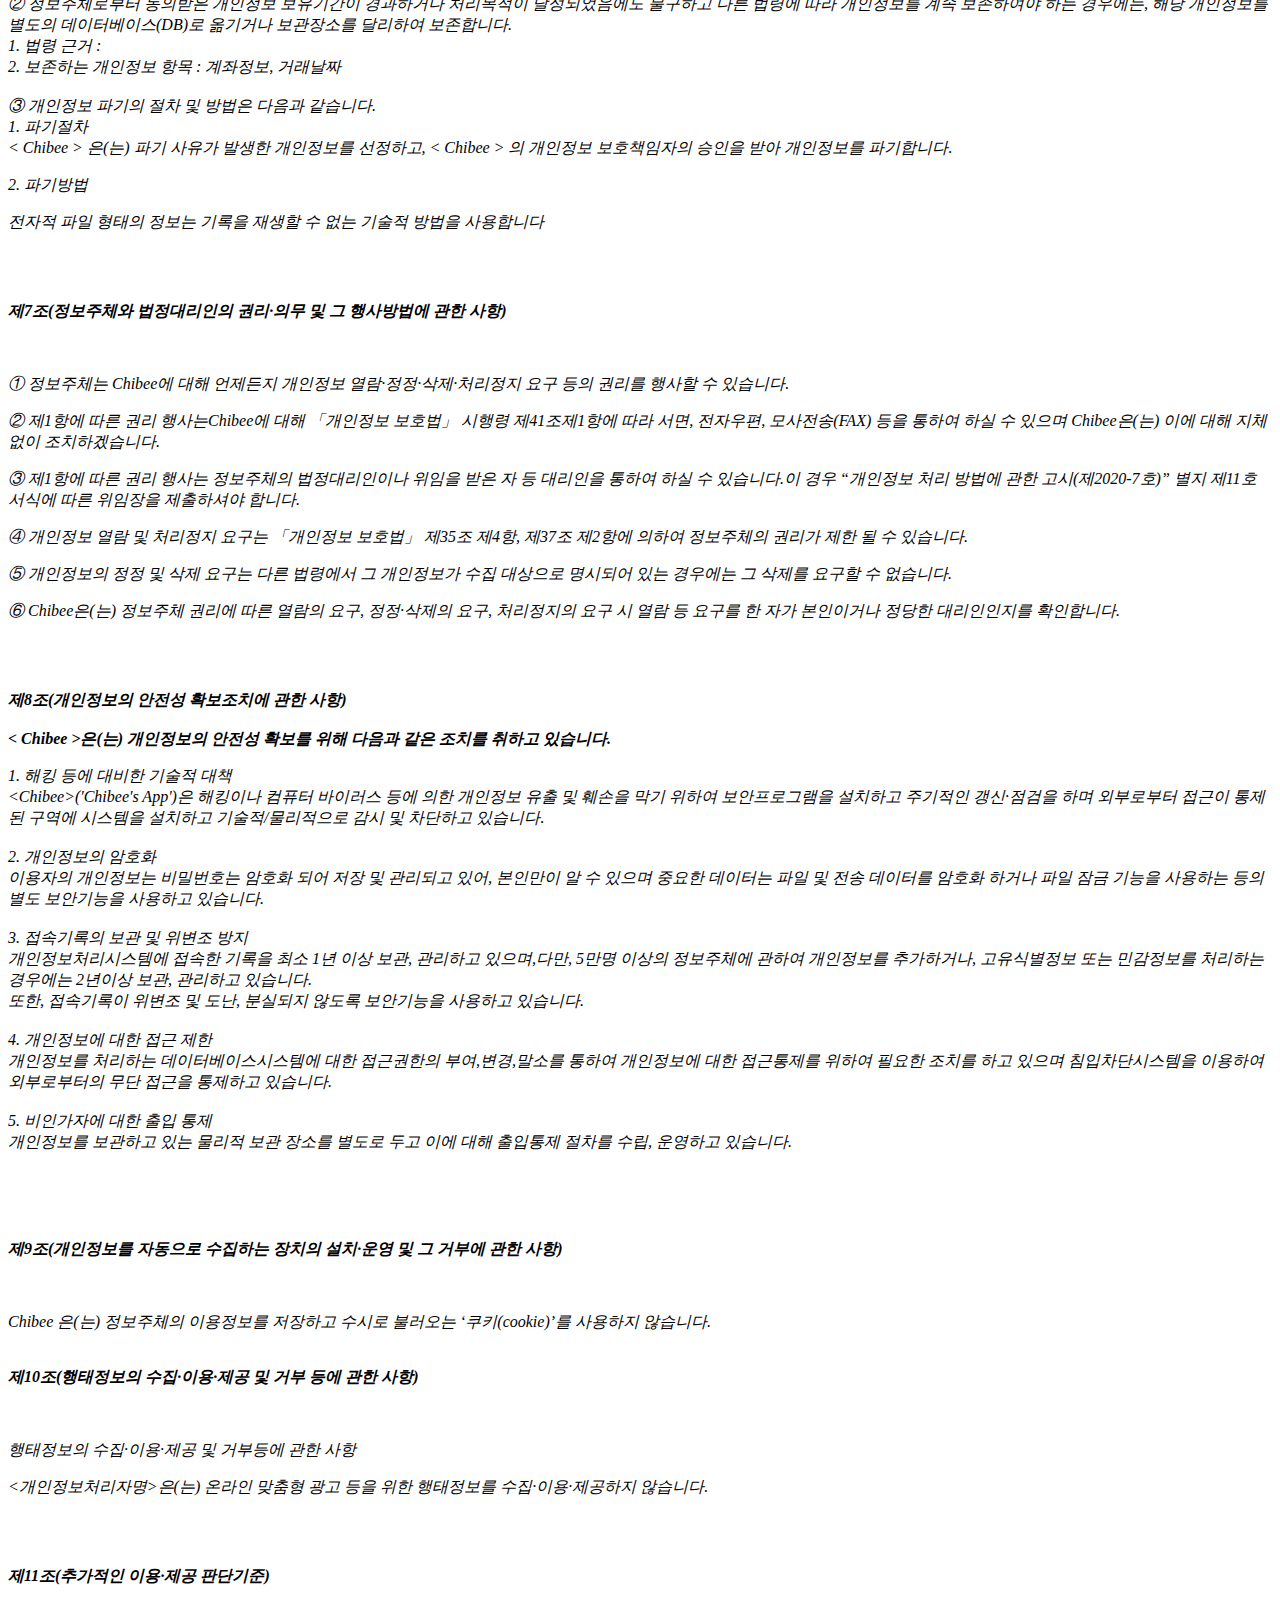
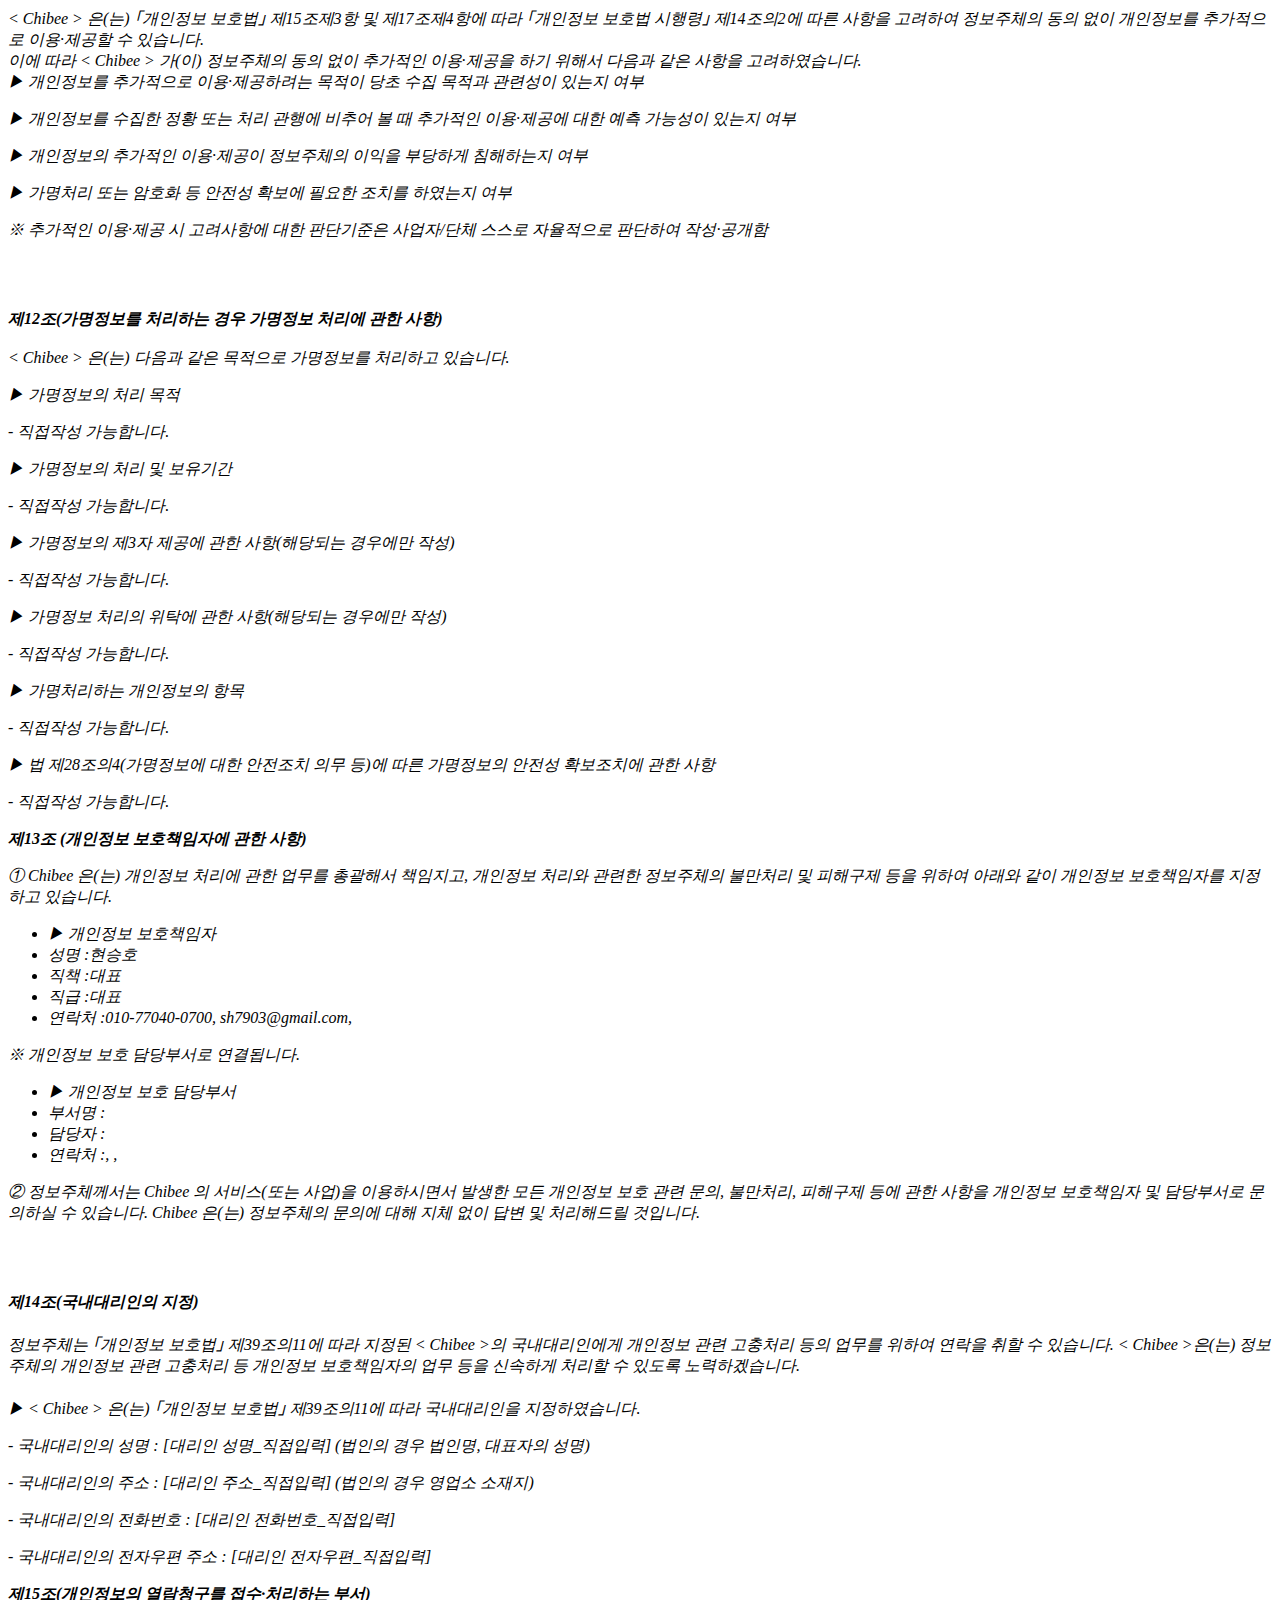
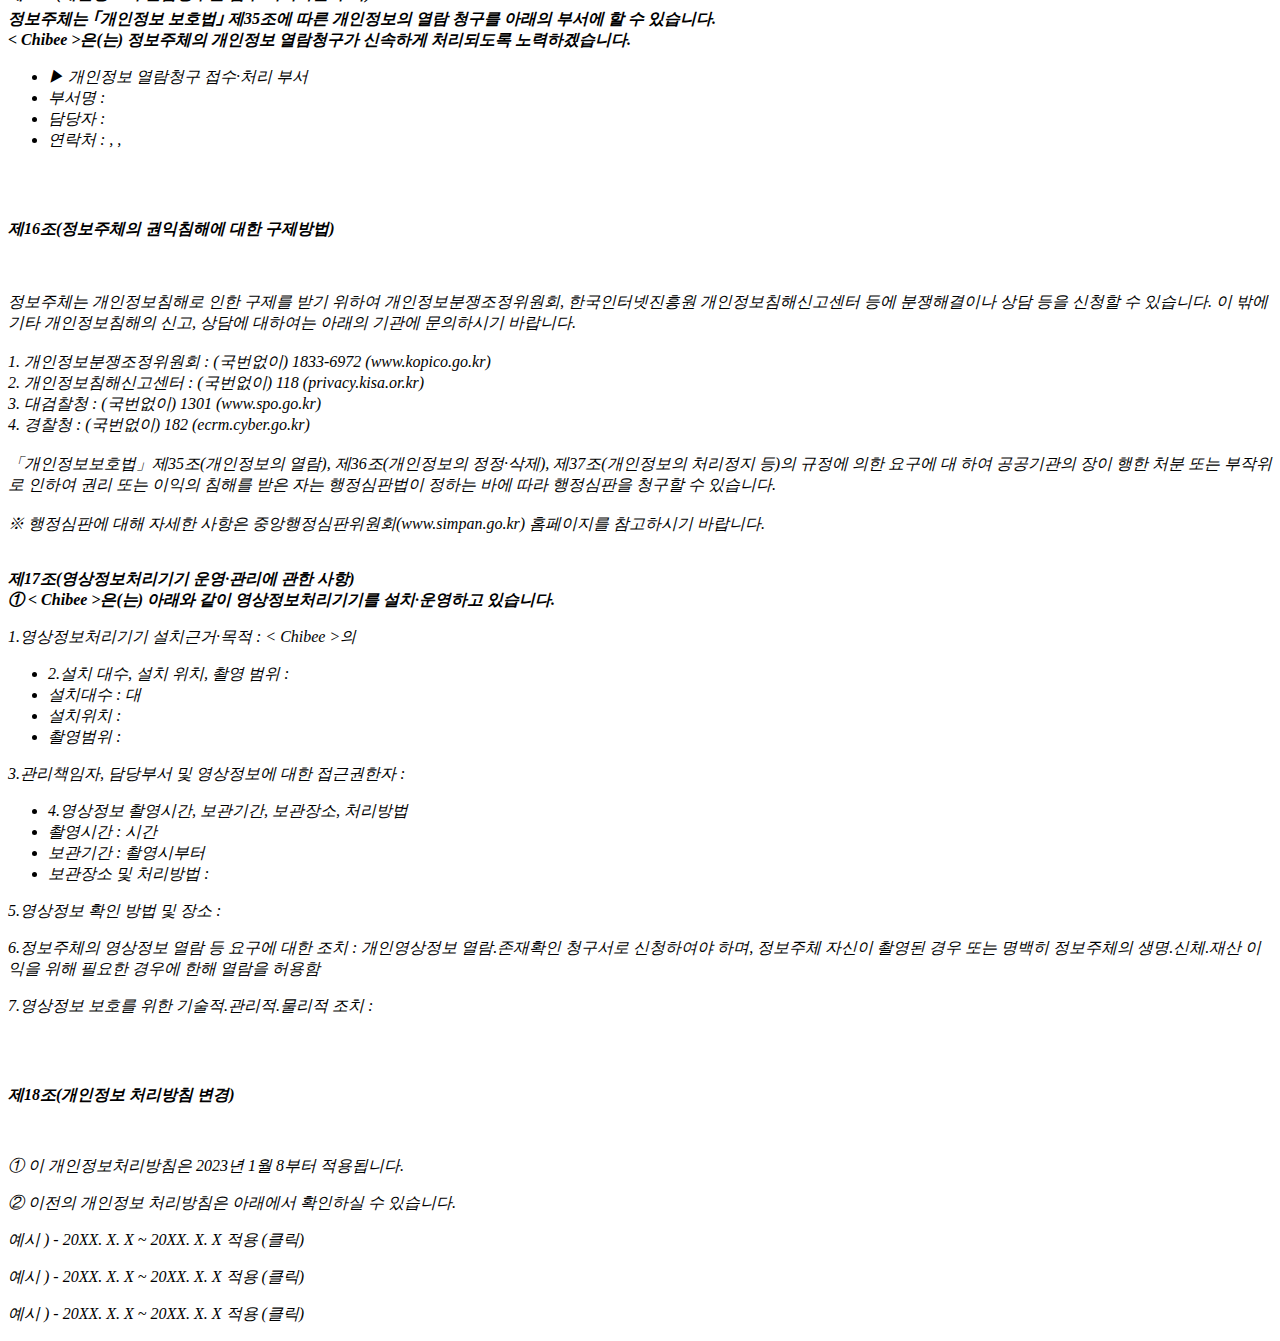
<file: surya_privacy_policy.html>
<!DOCTYPE html PUBLIC "-//W3C//DTD XHTML 1.0 Transitional//EN" "http://www.w3.org/TR/xhtml1/DTD/xhtml1-transitional.dtd">
<html xmlns="http://www.w3.org/1999/xhtml" xml:lang="ko" lang="ko">
<head>
<meta http-equiv="Content-Type" content="text/html; charset=UTF-8">


<title>개인정보처리방침</title>
</head>
<body>
	<p> <p class="ls2 lh6 bs5 ts4"><em class="emphasis">< Chibee >('https://scsc3313.github.io/'이하 'Chibee's App')</em>은(는) 「개인정보 보호법」 제30조에 따라 정보주체의 개인정보를 보호하고 이와 관련한 고충을 신속하고 원활하게 처리할 수 있도록 하기 위하여 다음과 같이 개인정보 처리방침을 수립·공개합니다.</p><p class="ls2">○ 이 개인정보처리방침은 <em class="emphasis">2023</em>년 <em class="emphasis">1</em>월 <em class="emphasis">8</em>부터 적용됩니다.</p></br><p class='lh6 bs4'><strong>제1조(개인정보의 처리 목적)<br/><br/><em class="emphasis">< Chibee >('https://scsc3313.github.io/'이하  'Chibee's App')</em>은(는) 다음의 목적을 위하여 개인정보를 처리합니다. 처리하고 있는 개인정보는 다음의 목적 이외의 용도로는 이용되지 않으며 이용 목적이 변경되는 경우에는 「개인정보 보호법」 제18조에 따라 별도의 동의를 받는 등 필요한 조치를 이행할 예정입니다.</strong></p><ul class="list_indent2 mgt10"><p class="ls2">1. 마케팅 및 광고에의 활용</p><p class="ls2">신규 서비스(제품) 개발 및 맞춤 서비스 제공, 서비스의 유효성 확인, 접속빈도 파악 또는 회원의 서비스 이용에 대한 통계 등을 목적으로 개인정보를 처리합니다.</p></br></ul></br></br><p class='lh6 bs4'><strong>제2조(개인정보의 처리 및 보유 기간)</strong></br></br>① <em class="emphasis">< Chibee ></em>은(는) 법령에 따른 개인정보 보유·이용기간 또는 정보주체로부터 개인정보를 수집 시에 동의받은 개인정보 보유·이용기간 내에서 개인정보를 처리·보유합니다.</br></br>② 각각의 개인정보 처리 및 보유 기간은 다음과 같습니다.</p><ul class='list_indent2 mgt10'><li class='tt'>1.<마케팅 및 광고에의 활용></li><li class='tt'><마케팅 및 광고에의 활용>와 관련한 개인정보는 수집.이용에 관한 동의일로부터<준영구>까지 위 이용목적을 위하여 보유.이용됩니다.</li><li>보유근거 : 광고 활용</li><li>관련법령 : 신용정보의 수집/처리 및 이용 등에 관한 기록 : 3년</li><li>예외사유 : 없음</li></ul></br></br><p class='lh6 bs4'><strong>제3조(처리하는 개인정보의 항목) </strong></br></br> ① <em class="emphasis">< Chibee ></em>은(는) 다음의 개인정보 항목을 처리하고 있습니다.</p><ul class='list_indent2 mgt10'><li class='tt'>1< 마케팅 및 광고에의 활용 ></li><li>필수항목 : 로그인ID, 서비스 이용 기록, 접속 로그, 결제기록</li><li>선택항목 : 결제기록</li></ul></br></br><p class='lh6 bs4'><strong>제4조(개인정보의 제3자 제공에 관한 사항)</strong></br></br> ① <em class="emphasis">< Chibee >은(는) 개인정보를 제1조(개인정보의 처리 목적)에서 명시한 범위 내에서만 처리하며, 정보주체의 동의, 법률의 특별한 규정 등 「개인정보 보호법」 제17조 및 제18조에 해당하는 경우에만 개인정보를 제3자에게 제공합니다.</p><p class="sub_p mgt10">②  <span class="colorLightBlue">< Chibee ></span>은(는) 다음과 같이 개인정보를 제3자에게 제공하고 있습니다.</p><ul class="list_indent2 mgt10"><li class="tt">1. < Google ></li><li>개인정보를 제공받는 자 : Google</li><li>제공받는 자의 개인정보 이용목적 : 서비스 이용 기록, 접속 로그, 접속 IP 정보, 결제기록</li><li>제공받는 자의 보유.이용기간: 준영구</li></ul></br></br><p class='lh6 bs4'><strong>제5조(개인정보처리의 위탁에 관한 사항)</strong></br></br> ① <em class="emphasis">< Chibee ></em>은(는) 원활한 개인정보 업무처리를 위하여 다음과 같이 개인정보 처리업무를 위탁하고 있습니다.</p><ul class='list_indent2 mgt10'><li class='tt'>1. < Google ></li><li>위탁받는 자 (수탁자) : Google</li><li>위탁하는 업무의 내용 : 구매 및 요금 결제</li><li>위탁기간 : 준영구</li></ul><p class='sub_p mgt10'>②  <span class='colorLightBlue'>< Chibee ></span>은(는) 위탁계약 체결시 「개인정보 보호법」 제26조에 따라 위탁업무 수행목적 외 개인정보 처리금지, 기술적․관리적 보호조치, 재위탁 제한, 수탁자에 대한 관리․감독, 손해배상 등 책임에 관한 사항을 계약서 등 문서에 명시하고, 수탁자가 개인정보를 안전하게 처리하는지를 감독하고 있습니다.</p><p class='sub_p mgt10'>③ 위탁업무의 내용이나 수탁자가 변경될 경우에는 지체없이 본 개인정보 처리방침을 통하여 공개하도록 하겠습니다.</p></br></br><p class='lh6 bs4'><strong>제6조(개인정보의 파기절차 및 파기방법)<em class="emphasis"></strong></p><p class='ls2'></br>① < Chibee > 은(는) 개인정보 보유기간의 경과, 처리목적 달성 등 개인정보가 불필요하게 되었을 때에는 지체없이 해당 개인정보를 파기합니다.</br></br>② 정보주체로부터 동의받은 개인정보 보유기간이 경과하거나 처리목적이 달성되었음에도 불구하고 다른 법령에 따라 개인정보를 계속 보존하여야 하는 경우에는, 해당 개인정보를 별도의 데이터베이스(DB)로 옮기거나 보관장소를 달리하여 보존합니다.</br>1. 법령 근거 :</br>2. 보존하는 개인정보 항목 : 계좌정보, 거래날짜</br></br>③ 개인정보 파기의 절차 및 방법은 다음과 같습니다.</br>1. 파기절차</br> < Chibee > 은(는) 파기 사유가 발생한 개인정보를 선정하고, < Chibee > 의 개인정보 보호책임자의 승인을 받아 개인정보를 파기합니다.</br></p><p class='sub_p mgt10'>2. 파기방법</p><p class='sub_p'>전자적 파일 형태의 정보는 기록을 재생할 수 없는 기술적 방법을 사용합니다</p><br/><br/><p class="lh6 bs4"><strong>제7조(정보주체와 법정대리인의 권리·의무 및 그 행사방법에 관한 사항)</strong></p><p class="ls2"><br/><br/>① 정보주체는 Chibee에 대해 언제든지 개인정보 열람·정정·삭제·처리정지 요구 등의 권리를 행사할 수 있습니다.</p><p class='sub_p'>② 제1항에 따른 권리 행사는Chibee에 대해 「개인정보 보호법」 시행령 제41조제1항에 따라 서면, 전자우편, 모사전송(FAX) 등을 통하여 하실 수 있으며 Chibee은(는) 이에 대해 지체 없이 조치하겠습니다.</p><p class='sub_p'>③ 제1항에 따른 권리 행사는 정보주체의 법정대리인이나 위임을 받은 자 등 대리인을 통하여 하실 수 있습니다.이 경우 “개인정보 처리 방법에 관한 고시(제2020-7호)” 별지 제11호 서식에 따른 위임장을 제출하셔야 합니다.</p><p class='sub_p'>④ 개인정보 열람 및 처리정지 요구는  「개인정보 보호법」  제35조 제4항, 제37조 제2항에 의하여 정보주체의 권리가 제한 될 수 있습니다.</p><p class='sub_p'>⑤ 개인정보의 정정 및 삭제 요구는 다른 법령에서 그 개인정보가 수집 대상으로 명시되어 있는 경우에는 그 삭제를 요구할 수 없습니다.</p><p class='sub_p'>⑥ Chibee은(는) 정보주체 권리에 따른 열람의 요구, 정정·삭제의 요구, 처리정지의 요구 시 열람 등 요구를 한 자가 본인이거나 정당한 대리인인지를 확인합니다.</p></br></br><p class='lh6 bs4'><strong>제8조(개인정보의 안전성 확보조치에 관한 사항)<em class="emphasis"></br></br>< Chibee ></em>은(는) 개인정보의 안전성 확보를 위해 다음과 같은 조치를 취하고 있습니다.</strong></p><p class='sub_p mgt10'>1. 해킹 등에 대비한 기술적 대책</br> <<em class="emphasis">Chibee</em>>('<em class="emphasis">Chibee's App</em>')은 해킹이나 컴퓨터 바이러스 등에 의한 개인정보 유출 및 훼손을 막기 위하여 보안프로그램을 설치하고 주기적인 갱신·점검을 하며 외부로부터 접근이 통제된 구역에 시스템을 설치하고 기술적/물리적으로 감시 및 차단하고 있습니다.</br></br>2. 개인정보의 암호화</br> 이용자의 개인정보는 비밀번호는 암호화 되어 저장 및 관리되고 있어, 본인만이 알 수 있으며 중요한 데이터는 파일 및 전송 데이터를 암호화 하거나 파일 잠금 기능을 사용하는 등의 별도 보안기능을 사용하고 있습니다.</br></br>3. 접속기록의 보관 및 위변조 방지</br> 개인정보처리시스템에 접속한 기록을 최소 1년 이상 보관, 관리하고 있으며,다만, 5만명 이상의 정보주체에 관하여 개인정보를 추가하거나, 고유식별정보 또는 민감정보를 처리하는 경우에는 2년이상 보관, 관리하고 있습니다.<br/>또한, 접속기록이 위변조 및 도난, 분실되지 않도록 보안기능을 사용하고 있습니다.</br></br>4. 개인정보에 대한 접근 제한</br> 개인정보를 처리하는 데이터베이스시스템에 대한 접근권한의 부여,변경,말소를 통하여 개인정보에 대한 접근통제를 위하여 필요한 조치를 하고 있으며 침입차단시스템을 이용하여 외부로부터의 무단 접근을 통제하고 있습니다.</br></br>5. 비인가자에 대한 출입 통제</br> 개인정보를 보관하고 있는 물리적 보관 장소를 별도로 두고 이에 대해 출입통제 절차를 수립, 운영하고 있습니다.</br></br></p></br></br><p class="lh6 bs4"><strong>제9조(개인정보를 자동으로 수집하는 장치의 설치·운영 및 그 거부에 관한 사항)</strong></p><p class="ls2"><br/><br/>Chibee 은(는) 정보주체의 이용정보를 저장하고 수시로 불러오는 ‘쿠키(cookie)’를 사용하지 않습니다.<br/><br/><p class="lh6 bs4"><strong>제10조(행태정보의 수집·이용·제공 및 거부 등에 관한 사항)</strong></p><p class="ls2"><br/><br/>행태정보의 수집·이용·제공 및 거부등에 관한 사항</p><p class='sub_p'><개인정보처리자명>은(는) 온라인 맞춤형 광고 등을 위한 행태정보를 수집·이용·제공하지 않습니다.</p></br></br><p class='lh6 bs4'><strong>제11조(추가적인 이용·제공 판단기준)<em class="emphasis"></strong></br></br>< Chibee > 은(는) ｢개인정보 보호법｣ 제15조제3항 및 제17조제4항에 따라 ｢개인정보 보호법 시행령｣ 제14조의2에 따른 사항을 고려하여 정보주체의 동의 없이 개인정보를 추가적으로 이용·제공할 수 있습니다.<br> 이에 따라 < Chibee > 가(이) 정보주체의 동의 없이 추가적인 이용·제공을 하기 위해서 다음과 같은 사항을 고려하였습니다.</br>▶ 개인정보를 추가적으로 이용·제공하려는 목적이 당초 수집 목적과 관련성이 있는지 여부</p><p class='sub_p'></p><p class='sub_p'></p><p class='sub_p'>▶ 개인정보를 수집한 정황 또는 처리 관행에 비추어 볼 때 추가적인 이용·제공에 대한 예측 가능성이 있는지 여부</p><p class='sub_p'></p><p class='sub_p'></p><p class='sub_p'>▶ 개인정보의 추가적인 이용·제공이 정보주체의 이익을 부당하게 침해하는지 여부</p><p class='sub_p'></p><p class='sub_p'></p><p class='sub_p'>▶ 가명처리 또는 암호화 등 안전성 확보에 필요한 조치를 하였는지 여부</p><p class='sub_p'></p><p class='sub_p'></p><p class='sub_p'></p><p class='sub_p'></p><p class='sub_p'></p><p class='sub_p'>※ 추가적인 이용·제공 시 고려사항에 대한 판단기준은 사업자/단체 스스로 자율적으로 판단하여 작성·공개함</p></br></br><p class='lh6 bs4'><strong>제12조(가명정보를 처리하는 경우 가명정보 처리에 관한 사항)</strong><em class="emphasis"></br></br>< Chibee > 은(는) 다음과 같은 목적으로 가명정보를 처리하고 있습니다.</p><p class='sub_p'></p><p class='sub_p'>▶ 가명정보의 처리 목적</p><p class='sub_p'>- 직접작성 가능합니다. </p><p class='sub_p'></p><p class='sub_p'>▶ 가명정보의 처리 및 보유기간</p><p class='sub_p'>- 직접작성 가능합니다. </p><p class='sub_p'></p><p class='sub_p'>▶ 가명정보의 제3자 제공에 관한 사항(해당되는 경우에만 작성)</p><p class='sub_p'>- 직접작성 가능합니다. </p><p class='sub_p'></p><p class='sub_p'>▶ 가명정보 처리의 위탁에 관한 사항(해당되는 경우에만 작성)</p><p class='sub_p'>- 직접작성 가능합니다. </p><p class='sub_p'></p><p class='sub_p'>▶ 가명처리하는 개인정보의 항목</p><p class='sub_p'>- 직접작성 가능합니다. </p><p class='sub_p'></p><p class='sub_p'>▶ 법 제28조의4(가명정보에 대한 안전조치 의무 등)에 따른 가명정보의 안전성 확보조치에 관한 사항</p><p class='sub_p'>- 직접작성 가능합니다. </p><p class='sub_p'></p><p class='sub_p'></p><p class='sub_p mgt30'><strong>제13조 (개인정보 보호책임자에 관한 사항) </strong></p><p class='sub_p mgt10'> ①  <span class='colorLightBlue'>Chibee</span> 은(는) 개인정보 처리에 관한 업무를 총괄해서 책임지고, 개인정보 처리와 관련한 정보주체의 불만처리 및 피해구제 등을 위하여 아래와 같이 개인정보 보호책임자를 지정하고 있습니다.</p><ul class='list_indent2 mgt10'><li class='tt'>▶ 개인정보 보호책임자 </li><li>성명 :현승호</li><li>직책 :대표</li><li>직급 :대표</li><li>연락처 :010-77040-0700, sh7903@gmail.com, </li></ul><p class='sub_p'>※ 개인정보 보호 담당부서로 연결됩니다.<p/> <ul class='list_indent2 mgt10'><li class='tt'>▶ 개인정보 보호 담당부서</li><li>부서명 :</li><li>담당자 :</li><li>연락처 :, , </li></ul><p class='sub_p'>② 정보주체께서는 Chibee 의 서비스(또는 사업)을 이용하시면서 발생한 모든 개인정보 보호 관련 문의, 불만처리, 피해구제 등에 관한 사항을 개인정보 보호책임자 및 담당부서로 문의하실 수 있습니다. Chibee 은(는) 정보주체의 문의에 대해 지체 없이 답변 및 처리해드릴 것입니다.</p></br></br><p class='lh6 bs4'><strong>제14조(국내대리인의 지정)</strong><em class="emphasis"></br></br>정보주체는 ｢개인정보 보호법｣ 제39조의11에 따라 지정된 < Chibee >의 국내대리인에게 개인정보 관련 고충처리 등의 업무를 위하여 연락을 취할 수 있습니다. < Chibee >은(는) 정보주체의 개인정보 관련 고충처리 등 개인정보 보호책임자의 업무 등을 신속하게 처리할 수 있도록 노력하겠습니다. <br/><br/>▶ < Chibee > 은(는) ｢개인정보 보호법｣ 제39조의11에 따라 국내대리인을 지정하였습니다.</p><p class='sub_p'></p><p class='sub_p'></p><p class='sub_p'>    - 국내대리인의 성명 : [대리인 성명_직접입력]  (법인의 경우 법인명, 대표자의 성명)</p><p class='sub_p'></p><p class='sub_p'></p><p class='sub_p'>    - 국내대리인의 주소 : [대리인 주소_직접입력]  (법인의 경우 영업소 소재지)</p><p class='sub_p'></p><p class='sub_p'></p><p class='sub_p'>    - 국내대리인의 전화번호 : [대리인 전화번호_직접입력]</p><p class='sub_p'></p><p class='sub_p'></p><p class='sub_p'>    - 국내대리인의 전자우편 주소 : [대리인 전자우편_직접입력]</p><p class='sub_p mgt30'><strong>제15조(개인정보의 열람청구를 접수·처리하는 부서)</br> 정보주체는 ｢개인정보 보호법｣ 제35조에 따른 개인정보의 열람 청구를 아래의 부서에 할 수 있습니다.<br/>< Chibee ></span>은(는) 정보주체의 개인정보 열람청구가 신속하게 처리되도록 노력하겠습니다. </strong></p><ul class='list_indent2 mgt10'><li class='tt'>▶ 개인정보 열람청구 접수·처리 부서 </li><li>부서명 : </li><li>담당자 : </li><li>연락처 : , , </li></ul></br></br><p class='lh6 bs4'><strong>제16조(정보주체의 권익침해에 대한 구제방법)<em class="emphasis"></em></strong></p><br/><br/>정보주체는 개인정보침해로 인한 구제를 받기 위하여 개인정보분쟁조정위원회, 한국인터넷진흥원 개인정보침해신고센터 등에 분쟁해결이나 상담 등을 신청할 수 있습니다. 이 밖에 기타 개인정보침해의 신고, 상담에 대하여는 아래의 기관에 문의하시기 바랍니다.<br/><br/>



  1. 개인정보분쟁조정위원회 : (국번없이) 1833-6972 (www.kopico.go.kr)<br/>

  2. 개인정보침해신고센터 : (국번없이) 118 (privacy.kisa.or.kr)<br/>

  3. 대검찰청 : (국번없이) 1301 (www.spo.go.kr)<br/>

  4. 경찰청 : (국번없이) 182 (ecrm.cyber.go.kr)<br/><br/>



「개인정보보호법」제35조(개인정보의 열람), 제36조(개인정보의 정정·삭제), 제37조(개인정보의 처리정지 등)의 규정에 의한 요구에 대 하여 공공기관의 장이 행한 처분 또는 부작위로 인하여 권리 또는 이익의 침해를 받은 자는 행정심판법이 정하는 바에 따라 행정심판을 청구할 수 있습니다.<br/><br/>



※ 행정심판에 대해 자세한 사항은 중앙행정심판위원회(www.simpan.go.kr) 홈페이지를 참고하시기 바랍니다.</br></br><p class='lh6 bs4'><strong>제17조(영상정보처리기기 운영·관리에 관한 사항)</br>①  <em class='emphasis'>< Chibee ></em>은(는) 아래와 같이 영상정보처리기기를 설치·운영하고 있습니다.</strong></p><p class='sub_p mgt30'>1.영상정보처리기기 설치근거·목적 : <span class='colorLightBlue'>< Chibee ></span>의 </p><ul class='list_indent2 mgt10'><li class='tt'>2.설치 대수, 설치 위치, 촬영 범위 :</li><li>설치대수 :  대</li><li>설치위치 : </li><li>촬영범위 : </li></ul><p class='sub_p mgt10'>3.관리책임자, 담당부서 및 영상정보에 대한 접근권한자 : </p><ul class='list_indent2 mgt10'><li class='tt'>4.영상정보 촬영시간, 보관기간, 보관장소, 처리방법 </li><li>촬영시간 :  시간</li><li>보관기간 : 촬영시부터 </li><li>보관장소 및 처리방법 : </li></ul><p class='sub_p mgt10'>5.영상정보 확인 방법 및 장소 : </p><p class='sub_p mgt10'>6.정보주체의 영상정보 열람 등 요구에 대한 조치 : 개인영상정보 열람.존재확인 청구서로 신청하여야 하며, 정보주체 자신이 촬영된 경우 또는 명백히 정보주체의 생명.신체.재산 이익을 위해 필요한 경우에 한해 열람을 허용함</p><p class='sub_p mgt10'>7.영상정보 보호를 위한 기술적.관리적.물리적 조치 : </p></br></br><p class='lh6 bs4'><strong>제18조(개인정보 처리방침 변경)<em class="emphasis"></em></strong></p><br/></p><p class='sub_p'>① 이 개인정보처리방침은 2023년 1월 8부터 적용됩니다.</p><p class='sub_p'></p><p class='sub_p'></p><p class='sub_p'>② 이전의 개인정보 처리방침은 아래에서 확인하실 수 있습니다. </p><p class='sub_p'></p><p class='sub_p'></p><p class='sub_p'>예시 ) - 20XX. X. X ~ 20XX. X. X 적용   (클릭) </p><p class='sub_p'></p><p class='sub_p'></p><p class='sub_p'>예시 ) - 20XX. X. X ~ 20XX. X. X 적용   (클릭) </p><p class='sub_p'></p><p class='sub_p'></p><p class='sub_p'>예시 ) - 20XX. X. X ~ 20XX. X. X 적용   (클릭)</p></p>
</body>
</html>
</file>
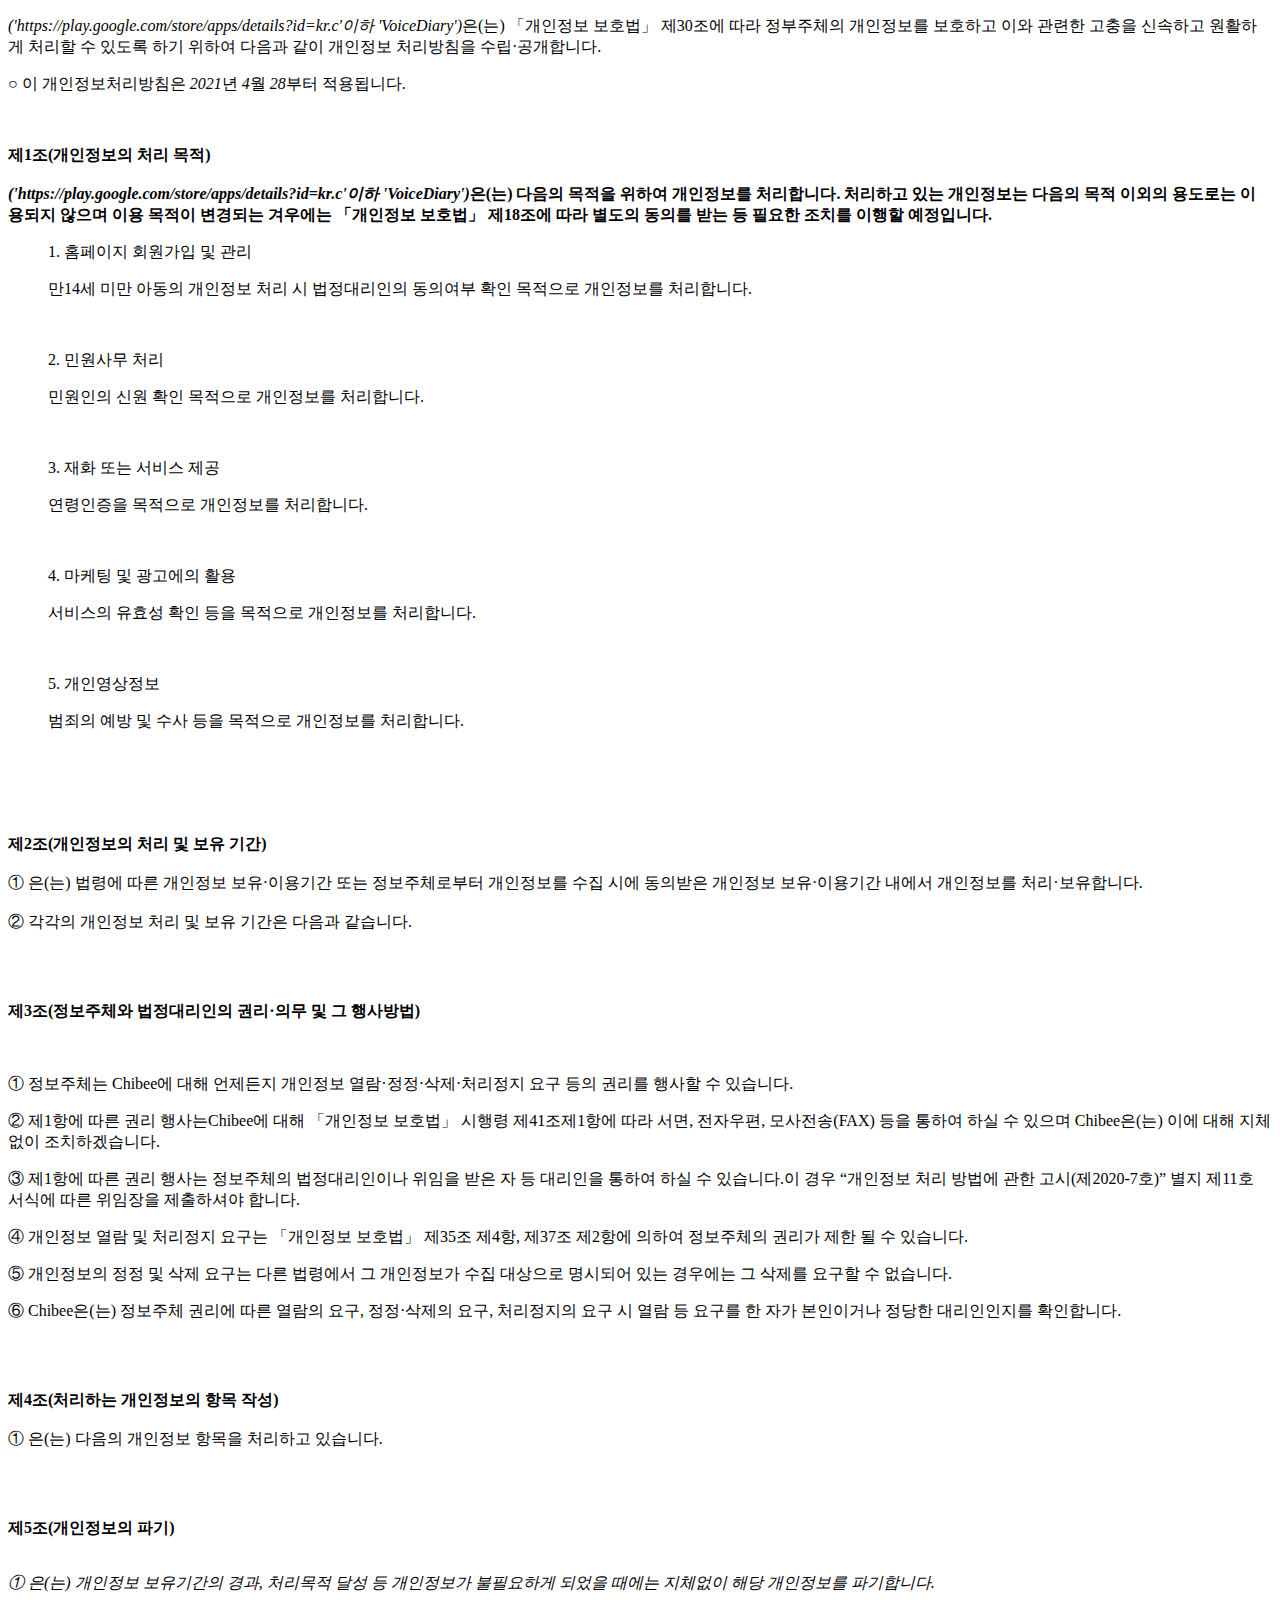
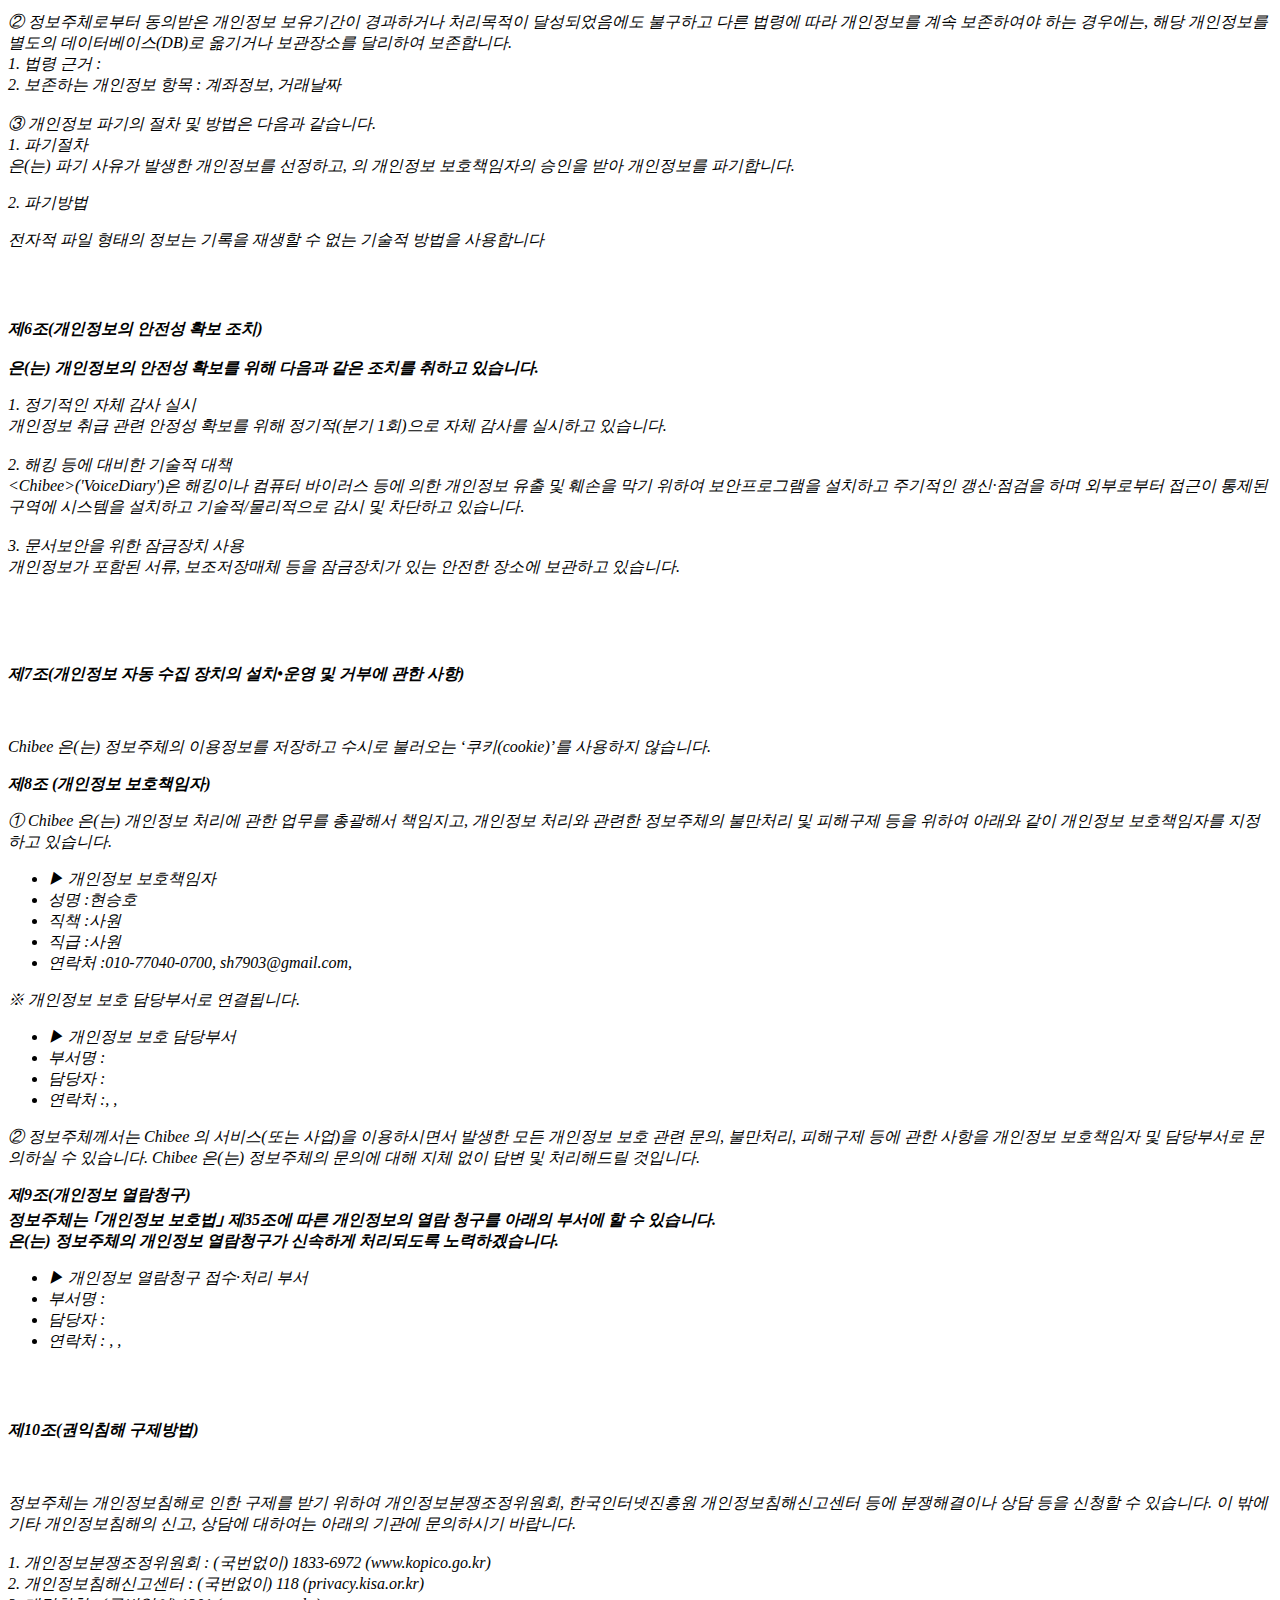
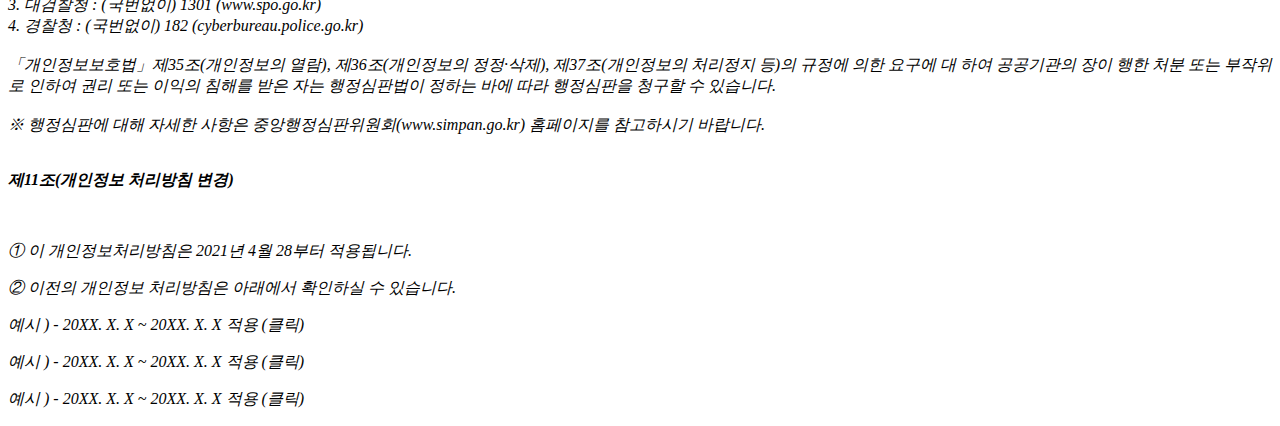
<file: voice_diary_policy.html>
<!DOCTYPE html PUBLIC "-//W3C//DTD XHTML 1.0 Transitional//EN" "http://www.w3.org/TR/xhtml1/DTD/xhtml1-transitional.dtd">
<html xmlns="http://www.w3.org/1999/xhtml" xml:lang="ko" lang="ko">
<head>
<meta http-equiv="Content-Type" content="text/html; charset=UTF-8">


<title>개인정보처리방침</title>
</head>
<body>
	<p> <p class="ls2 lh6 bs5 ts4"><em class="emphasis"><Chibee>('https://play.google.com/store/apps/details?id=kr.c'이하 'VoiceDiary')</em>은(는) 「개인정보 보호법」 제30조에 따라 정부주체의 개인정보를 보호하고 이와 관련한 고충을 신속하고 원활하게 처리할 수 있도록 하기 위하여 다음과 같이 개인정보 처리방침을 수립·공개합니다.</p><p class="ls2">○ 이 개인정보처리방침은 <em class="emphasis">2021</em>년 <em class="emphasis">4</em>월 <em class="emphasis">28</em>부터 적용됩니다.</p></br><p class='lh6 bs4'><strong>제1조(개인정보의 처리 목적)<br/><br/><em class="emphasis"><Chibee>('https://play.google.com/store/apps/details?id=kr.c'이하  'VoiceDiary')</em>은(는) 다음의 목적을 위하여 개인정보를 처리합니다. 처리하고 있는 개인정보는 다음의 목적 이외의 용도로는 이용되지 않으며 이용 목적이 변경되는 겨우에는 「개인정보 보호법」 제18조에 따라 별도의 동의를 받는 등 필요한 조치를 이행할 예정입니다.</strong></p><ul class="list_indent2 mgt10"><p class="ls2">1. 홈페이지 회원가입 및 관리</p><p class="ls2">만14세 미만 아동의 개인정보 처리 시 법정대리인의 동의여부 확인 목적으로 개인정보를 처리합니다.</p></br><p class="ls2">2. 민원사무 처리</p><p class="ls2">민원인의 신원 확인 목적으로 개인정보를 처리합니다.</p></br><p class="ls2">3. 재화 또는 서비스 제공</p><p class="ls2">연령인증을 목적으로 개인정보를 처리합니다.</p></br><p class="ls2">4. 마케팅 및 광고에의 활용</p><p class="ls2">서비스의 유효성 확인 등을 목적으로 개인정보를 처리합니다.</p></br><p class="ls2">5. 개인영상정보</p><p class="ls2">범죄의 예방 및 수사 등을 목적으로 개인정보를 처리합니다.</p></br></ul></br></br><p class='lh6 bs4'><strong>제2조(개인정보의 처리 및 보유 기간)</strong></br></br>① <em class="emphasis"><Chibee></em>은(는) 법령에 따른 개인정보 보유·이용기간 또는 정보주체로부터 개인정보를 수집 시에 동의받은 개인정보 보유·이용기간 내에서 개인정보를 처리·보유합니다.</br></br>② 각각의 개인정보 처리 및 보유 기간은 다음과 같습니다.</p><br/><br/><p class="lh6 bs4"><strong>제3조(정보주체와 법정대리인의 권리·의무 및 그 행사방법)</strong></p><p class="ls2"><br/><br/>① 정보주체는 Chibee에 대해 언제든지 개인정보 열람·정정·삭제·처리정지 요구 등의 권리를 행사할 수 있습니다.</p><p class='sub_p'>② 제1항에 따른 권리 행사는Chibee에 대해 「개인정보 보호법」 시행령 제41조제1항에 따라 서면, 전자우편, 모사전송(FAX) 등을 통하여 하실 수 있으며 Chibee은(는) 이에 대해 지체 없이 조치하겠습니다.</p><p class='sub_p'>③ 제1항에 따른 권리 행사는 정보주체의 법정대리인이나 위임을 받은 자 등 대리인을 통하여 하실 수 있습니다.이 경우 “개인정보 처리 방법에 관한 고시(제2020-7호)” 별지 제11호 서식에 따른 위임장을 제출하셔야 합니다.</p><p class='sub_p'>④ 개인정보 열람 및 처리정지 요구는  「개인정보 보호법」  제35조 제4항, 제37조 제2항에 의하여 정보주체의 권리가 제한 될 수 있습니다.</p><p class='sub_p'>⑤ 개인정보의 정정 및 삭제 요구는 다른 법령에서 그 개인정보가 수집 대상으로 명시되어 있는 경우에는 그 삭제를 요구할 수 없습니다.</p><p class='sub_p'>⑥ Chibee은(는) 정보주체 권리에 따른 열람의 요구, 정정·삭제의 요구, 처리정지의 요구 시 열람 등 요구를 한 자가 본인이거나 정당한 대리인인지를 확인합니다.</p></br></br><p class='lh6 bs4'><strong>제4조(처리하는 개인정보의 항목 작성) </strong></br></br> ① <em class="emphasis"><Chibee></em>은(는) 다음의 개인정보 항목을 처리하고 있습니다.</p></br></br><p class='lh6 bs4'><strong>제5조(개인정보의 파기)<em class="emphasis"></strong></p><p class='ls2'></br>① <Chibee> 은(는) 개인정보 보유기간의 경과, 처리목적 달성 등 개인정보가 불필요하게 되었을 때에는 지체없이 해당 개인정보를 파기합니다.</br></br>② 정보주체로부터 동의받은 개인정보 보유기간이 경과하거나 처리목적이 달성되었음에도 불구하고 다른 법령에 따라 개인정보를 계속 보존하여야 하는 경우에는, 해당 개인정보를 별도의 데이터베이스(DB)로 옮기거나 보관장소를 달리하여 보존합니다.</br>1. 법령 근거 :</br>2. 보존하는 개인정보 항목 : 계좌정보, 거래날짜</br></br>③ 개인정보 파기의 절차 및 방법은 다음과 같습니다.</br>1. 파기절차</br> <Chibee> 은(는) 파기 사유가 발생한 개인정보를 선정하고, <Chibee> 의 개인정보 보호책임자의 승인을 받아 개인정보를 파기합니다.</br></p><p class='sub_p mgt10'>2. 파기방법</p><p class='sub_p'>전자적 파일 형태의 정보는 기록을 재생할 수 없는 기술적 방법을 사용합니다</p></br></br><p class='lh6 bs4'><strong>제6조(개인정보의 안전성 확보 조치)<em class="emphasis"></br></br><Chibee></em>은(는) 개인정보의 안전성 확보를 위해 다음과 같은 조치를 취하고 있습니다.</strong></p><p class='sub_p mgt10'>1. 정기적인 자체 감사 실시</br> 개인정보 취급 관련 안정성 확보를 위해 정기적(분기 1회)으로 자체 감사를 실시하고 있습니다.</br></br>2. 해킹 등에 대비한 기술적 대책</br> <<em class="emphasis">Chibee</em>>('<em class="emphasis">VoiceDiary</em>')은 해킹이나 컴퓨터 바이러스 등에 의한 개인정보 유출 및 훼손을 막기 위하여 보안프로그램을 설치하고 주기적인 갱신·점검을 하며 외부로부터 접근이 통제된 구역에 시스템을 설치하고 기술적/물리적으로 감시 및 차단하고 있습니다.</br></br>3. 문서보안을 위한 잠금장치 사용</br> 개인정보가 포함된 서류, 보조저장매체 등을 잠금장치가 있는 안전한 장소에 보관하고 있습니다.</br></br></p></br></br><p class="lh6 bs4"><strong>제7조(개인정보 자동 수집 장치의 설치•운영 및 거부에 관한 사항)</strong></p><p class="ls2"><br/><br/>Chibee 은(는) 정보주체의 이용정보를 저장하고 수시로 불러오는 ‘쿠키(cookie)’를 사용하지 않습니다.<p class='sub_p mgt30'><strong>제8조 (개인정보 보호책임자) </strong></p><p class='sub_p mgt10'> ①  <span class='colorLightBlue'>Chibee</span> 은(는) 개인정보 처리에 관한 업무를 총괄해서 책임지고, 개인정보 처리와 관련한 정보주체의 불만처리 및 피해구제 등을 위하여 아래와 같이 개인정보 보호책임자를 지정하고 있습니다.</p><ul class='list_indent2 mgt10'><li class='tt'>▶ 개인정보 보호책임자 </li><li>성명 :현승호</li><li>직책 :사원</li><li>직급 :사원</li><li>연락처 :010-77040-0700, sh7903@gmail.com, </li></ul><p class='sub_p'>※ 개인정보 보호 담당부서로 연결됩니다.<p/> <ul class='list_indent2 mgt10'><li class='tt'>▶ 개인정보 보호 담당부서</li><li>부서명 :</li><li>담당자 :</li><li>연락처 :, , </li></ul><p class='sub_p'>② 정보주체께서는 Chibee 의 서비스(또는 사업)을 이용하시면서 발생한 모든 개인정보 보호 관련 문의, 불만처리, 피해구제 등에 관한 사항을 개인정보 보호책임자 및 담당부서로 문의하실 수 있습니다. Chibee 은(는) 정보주체의 문의에 대해 지체 없이 답변 및 처리해드릴 것입니다.</p><p class='sub_p mgt30'><strong>제9조(개인정보 열람청구)</br> 정보주체는 ｢개인정보 보호법｣ 제35조에 따른 개인정보의 열람 청구를 아래의 부서에 할 수 있습니다.<br/><Chibee></span>은(는) 정보주체의 개인정보 열람청구가 신속하게 처리되도록 노력하겠습니다. </strong></p><ul class='list_indent2 mgt10'><li class='tt'>▶ 개인정보 열람청구 접수·처리 부서 </li><li>부서명 : </li><li>담당자 : </li><li>연락처 : , , </li></ul></br></br><p class='lh6 bs4'><strong>제10조(권익침해 구제방법)<em class="emphasis"></em></strong></p><br/><br/>정보주체는 개인정보침해로 인한 구제를 받기 위하여 개인정보분쟁조정위원회, 한국인터넷진흥원 개인정보침해신고센터 등에 분쟁해결이나 상담 등을 신청할 수 있습니다. 이 밖에 기타 개인정보침해의 신고, 상담에 대하여는 아래의 기관에 문의하시기 바랍니다.<br/><br/>



  1. 개인정보분쟁조정위원회 : (국번없이) 1833-6972 (www.kopico.go.kr)<br/>

  2. 개인정보침해신고센터 : (국번없이) 118 (privacy.kisa.or.kr)<br/>

  3. 대검찰청 : (국번없이) 1301 (www.spo.go.kr)<br/>

  4. 경찰청 : (국번없이) 182 (cyberbureau.police.go.kr)<br/><br/>



「개인정보보호법」제35조(개인정보의 열람), 제36조(개인정보의 정정·삭제), 제37조(개인정보의 처리정지 등)의 규정에 의한 요구에 대 하여 공공기관의 장이 행한 처분 또는 부작위로 인하여 권리 또는 이익의 침해를 받은 자는 행정심판법이 정하는 바에 따라 행정심판을 청구할 수 있습니다.<br/><br/>



※ 행정심판에 대해 자세한 사항은 중앙행정심판위원회(www.simpan.go.kr) 홈페이지를 참고하시기 바랍니다.</br></br><p class='lh6 bs4'><strong>제11조(개인정보 처리방침 변경)<em class="emphasis"></em></strong></p><br/></p><p class='sub_p'>① 이 개인정보처리방침은 2021년 4월 28부터 적용됩니다.</p><p class='sub_p'></p><p class='sub_p'></p><p class='sub_p'>② 이전의 개인정보 처리방침은 아래에서 확인하실 수 있습니다. </p><p class='sub_p'></p><p class='sub_p'></p><p class='sub_p'>예시 ) - 20XX. X. X ~ 20XX. X. X 적용   (클릭) </p><p class='sub_p'></p><p class='sub_p'></p><p class='sub_p'>예시 ) - 20XX. X. X ~ 20XX. X. X 적용   (클릭) </p><p class='sub_p'></p><p class='sub_p'></p><p class='sub_p'>예시 ) - 20XX. X. X ~ 20XX. X. X 적용   (클릭)</p></p>
</body>
</html>
</file>
<file: css/main.css>
@charset "UTF-8";
@media all {
  html {
    font-size: 17px; } }
/* @media all and (max-width:900px){html {font-size: 18px;}} */
/* @media all and (max-width:880px){html {font-size: 17px;}} */
@media all and (max-width: 890px) {
  html {
    font-size: 16px; } }
@media all and (max-width: 830px) {
  html {
    font-size: 15px; } }
@media all and (max-width: 780px) {
  html {
    font-size: 14px; } }
@media all and (max-width: 730px) {
  html {
    font-size: 13px; } }
/*****************************************************************************/
/*
/* Common
/*
/*****************************************************************************/
/* Global Reset */
* {
  margin: 0;
  padding: 0; }

html, body {
  height: 100%; }

body {
  background-color: #FFF;
  color: #073642;
  font-family: "Bitstream Charter", Georgia, Times, "Times New Roman", serif;
  text-align: center;
  text-rendering: optimizelegibility; }

::selection {
  background: #dc322f;
  /* Safari */
  color: white; }

::-moz-selection {
  background: #dc322f;
  /* Firefox */
  color: white; }

h1, h2, h3, h4, h5, h6 {
  font-size: 100%; }

ul, ol, dl, pre, p {
  margin: 0 0 1em; }

li > ul:last-child,
li > ol:last-child,
li > dl:last-child,
li > pre:last-child,
li > p:last-child {
  margin-bottom: 0; }

sup {
  /* exponents should not screw up paragraph alignment */
  display: inline-block;
  margin-top: -1em; }

a {
  color: #00a; }

a:hover {
  color: #000; }

a:visited {
  color: #a0a; }

/*****************************************************************************/
/*
/* Home
/*
/*****************************************************************************/
.content ul.posts {
  list-style-type: none;
  margin-bottom: 2em;
  margin-left: 0; }

.content ul.posts li {
  padding-left: 0;
  margin-bottom: 0.5rem; }

/*****************************************************************************/
/*
/* Site
/*
/*****************************************************************************/
.site {
  text-align: left;
  width: 35rem;
  padding-left: 13rem;
  margin: 3em auto 2em;
  line-height: 150%; }

.resize {
  width: 35rem; }

.site img {
  max-width: 35rem; }

.fullwidth {
  margin-left: -13rem;
  clear: both; }

.site .fullwidth img, .site img.fullwidth {
  max-width: 48rem; }

.fullwidth.resize {
  width: 48rem; }

.title, .margin {
  text-align: right;
  float: left;
  width: 10rem;
  clear: both;
  padding-right: 3rem;
  margin-left: -13rem;
  margin-right: 0;
  margin-top: 0;
  /* preserve margins even if collapsing does not work for floats */ }

.margin.time {
  position: relative; }

.margin.time::before {
  content: "»";
  position: absolute;
  right: 0;
  width: 2.5rem;
  padding: 0 0.25rem;
  text-align: left; }

.site .margin img, .site img.margin {
  max-width: 10rem; }

.margin.note {
  font-size: 80%;
  font-style: italic; }

.header {
  margin-bottom: 4em; }

.header a, .footer a {
  color: #aaa;
  font-weight: bold;
  text-decoration: none; }

.title {
  display: inline-block;
  color: #c0c0c0;
  margin-bottom: 2em; }

.header a.current {
  color: #dc322f; }

.header a:hover, .footer a:hover {
  color: #000; }

.header a.extra {
  margin-right: 1em; }

.header a.lang {
  float: right;
  margin-right: 1em; }

.footer {
  clear: both;
  font-size: 80%;
  color: #586e75;
  margin-top: 7em;
  overflow: hidden; }

.footer div {
  float: left;
  margin-right: 4em; }

.footer div:last-child {
  margin-right: 0; }

.footer .contact a {
  color: #aaa; }

.footer .current {
  color: #586e75; }

.footer .rss {
  margin-top: 1.1em;
  margin-right: -0.2em;
  float: right; }

.footer .rss img {
  border: 0; }

/*****************************************************************************/
/*
/* Content
/*
/*****************************************************************************/
/* standard */
h2, h3, h4 {
  font-family: "League Gothic";
  font-weight: normal;
  line-height: 105%; }

h2 {
  font-size: 180%;
  margin: 2em 0 1em; }

h3 {
  font-size: 120%;
  text-transform: uppercase;
  letter-spacing: 0.07em;
  margin: 2em 0 0.9em; }

h4 {
  font-size: 130%;
  margin: 2em 0 0.9em; }

/* Only when next to the article's title, not in lists. */
.content > .meta {
  margin-top: 0.4em; }

.content .margin {
  color: #586E75; }

.content pre {
  color: #586E75;
  background-color: #fdf6e3;
  padding: 0.2em 0.4em;
  border: 1px solid #eee8d5;
  line-height: 1.1em;
  overflow-x: auto; }

.content code {
  background-color: #f5f5f5;
  /* color: #586e75; */
  padding: 0.1em 0.2em;
  -webkit-border-radius: 2px;
  -moz-border-radius: 2px;
  border-radius: 2px;
  font-family: "FantasqueSansMono", Monaco, "Consolas", "Inconsolata", monospace; }

.content pre code {
  background-color: transparent;
  -webkit-border-radius: 0;
  -moz-border-radius: 0;
  border-radius: 0;
  padding: 0;
  border: none; }

/* terminal TODO invert colors for text acording to solarized */
.content pre.terminal {
  border: 1px solid #002b36;
  background-color: #073642; }

.content pre.terminal code {
  background-color: #073642; }

.content a {
  font-weight: bold;
  text-decoration: none;
  color: inherit;
  position: relative;
  bottom: 0px;
  /* background: #f5f5f5; */
  border-color: white;
  padding: 0 0.15em 0.05em;
  margin: 0 -0.10em;
  -moz-border-radius: 2px;
  -webkit-border-radius: 2px;
  border-radius: 2px; }

.content p a, .content blockquote a {
  font-weight: inherit;
  font-family: "CharterishSmallCaps";
  text-transform: lowercase;
  letter-spacing: 0.05em; }

.content a:hover {
  transition-property: border-color, bottom, background-color;
  transition-duration: 150ms;
  bottom: 2px;
  border-bottom: 2px solid #ddd !important;
  background: #F5F5F5; }

.content a:active, .content a:focus, .content a:visited {
  transition-duration: 0ms;
  background-color: #F5F5F5;
  bottom: 0px;
  outline: none;
  border-bottom: white 0px solid; }

/* Images */
img.framed.resize {
  width: 34rem; }

img.framed.fullwidth.resize {
  width: 47rem; }

.content .framed img, img.framed {
  border: 0.5rem solid #f5f5f5; }

/* Lists */
.content ul, .content ol {
  margin-left: 1.35rem; }

.content li {
  padding-left: 0.65rem; }

.content dl dt {
  font-family: "CharterishSmallCaps";
  text-transform: lowercase;
  letter-spacing: 0.06em;
  font-weight: bold; }

.content dl dd {
  margin-left: 2em; }

/* Rulers */
.content hr {
  border: none;
  border-top: 4px solid #ddd;
  clear: both;
  margin-right: 50%;
  margin-top: 4em; }

hr + h2, hr + h3, hr + h4 {
  margin-top: 2em; }

/* Quotes */
blockquote, q {
  font-style: italic; }

blockquote {
  position: relative;
  padding-left: 2em; }

blockquote::before {
  content: "“";
  font-family: "League Gothic";
  font-style: normal;
  font-size: 400%;
  display: block;
  position: absolute;
  width: 0.5em;
  height: 100%;
  overflow: hidden;
  top: 0;
  padding-top: 0.3em;
  left: 0; }

blockquote.margin::before {
  text-align: right;
  content: "”";
  left: 100%;
  top: 100%;
  margin-top: -0.65em;
  margin-left: -0.80em; }

blockquote.margin {
  padding-left: 0; }

/* Tables */
table {
  width: 36rem;
  /* = 610 + 10 */
  border-collapse: separate;
  border-spacing: 0.5rem;
  clear: none;
  margin: 0 0 1rem -0.5rem; }

table.fullwidth {
  margin-left: 0;
  margin-right: 0;
  width: 49rem;
  /* = 870 + 10*2 */ }

td, th {
  padding: 0 0.1em; }

th {
  font-family: "CharterishSmallCaps";
  text-transform: lowercase;
  letter-spacing: 0.06em;
  font-weight: bold;
  border-bottom: 2px solid #ddd; }

/* Footnotes */
div.footnotes {
  border: none;
  color: #586e75; }

div.footnotes::before {
  content: "";
  display: block;
  border: none;
  border-top: 4px solid #ddd;
  margin: 5em 50% 1em 0; }

div.footnotes li {
  margin-top: 1em; }

/* List of languages in the resume */
ul.inline-list {
  margin-left: 0; }

ul.inline-list li {
  display: inline-block;
  padding-left: 0rem;
  padding-right: 1rem; }
</file>
<file: css/phone.css>
@media all and (max-width:680px){html {font-size: 16px;}}
@media all and (max-width:580px){html {font-size: 15px;}}
@media all and (max-width:500px){html {font-size: 14px;}}
@media all and (max-width:470px){html {font-size: 13px;}}

.site {
  -moz-box-sizing: border-box;
       box-sizing: border-box;
  width: 100%;
  padding: 0 1em;
  margin-left: 0;
}

.clearer {
  clear: both;
}

.margin, .title, blockquote.margin {
  -moz-box-sizing: border-box;
       box-sizing: border-box;
  width: auto;
  max-width: 30%;
  padding-right: 2em;
  margin-left: 0;
}

.margin.note {
  font-size: 90%;
}

.margin.note, .margin.legend, .title, blockquote.margin {
  float: none;
  width: 100%;
  max-width: none;
  -moz-box-sizing: border-box;
       box-sizing: border-box;
  padding-right: 0;
  position: relative;
  margin-bottom: 0rem;
  text-align: left;
}
.margin.note, .margin.legend {
  padding-left: 3em;
}
  
.margin.note::before, .margin.legend::before {
  content: "↓";
  position: absolute;
  width: 3em;
  left: 0;
  text-align: left;
}
.margin.note.after {
  margin-top: -1rem;
  margin-bottom: 1rem;
}
.margin.note.after::before {
  content: "↑";
}
.margin.time {
  margin-bottom: 0em;
  max-width: none;
}
.margin.time::before {
  width: 1.5rem;
}
/* .margin.time + p:not(.margin) { */
/*   display: inline; */
/* } */
/* .margin.time + p:not(.margin)::after { */
/*   content: ""; */
/*   display: block; */
/*   margin-bottom: 1em; */
/* } */
.margin.meta {
  float: right;
  margin-right: 0;
  margin-left: 2em;
  padding-right: 0;
}
.margin.meta.time::before {
  content: "«";
  left: -2em;
  text-align: right;
}

.margin.note + *, .margin.legend + * {
  clear: both;
}

.fullwidth {
  -moz-box-sizing: border-box;
       box-sizing: border-box;
  width: 100%;
  margin-left: 0;
  margin-right: 0;
}
.fullwidth.resize {
  width: 100%;
}
.resize {
  width: 100%;
}

.site img, .site .fullwidth img, .site img.fullwidth {
  -moz-box-sizing: border-box;
       box-sizing: border-box;
  max-width: 100%;
}

.site .margin img {
  -moz-box-sizing: border-box;
       box-sizing: border-box;
  max-width: 100%;
}
.site img.margin {
  -moz-box-sizing: border-box;
       box-sizing: border-box;
  max-width: 25%;
}

table, table.fullwidth {
  width: 100%;
  border-collapse: separate;
  border-spacing: 0.5em;
  clear: both;
  margin: 0 -0.5em 1em -0.5em;
}
</file>
<file: css/syntax.css>
/* Solarized Light
 
For use with Jekyll and Pygments
 
http://ethanschoonover.com/solarized
 
SOLARIZED HEX ROLE
--------- -------- ------------------------------------------
base01    #586e75  body text / default code / primary content
base1     #93a1a1  comments / secondary content
base3     #fdf6e3  background
orange    #cb4b16  constants
red       #dc322f  regex, special keywords
blue      #268bd2  reserved keywords
cyan      #2aa198  strings, numbers
green     #859900  operators, other keywords
*/
 
.highlight { color: #586e75 }
.highlight .c { color: #93a1a1; font-style: italic; } /* Comment */
.highlight .err { color: #586e75 } /* Error */
.highlight .g { color: #586e75 } /* Generic */
.highlight .k { color: #859900 } /* Keyword */
.highlight .l { color: #586e75 } /* Literal */
.highlight .n { color: #586e75 } /* Name */
.highlight .o { color: #859900 } /* Operator */
.highlight .x { color: #cb4b16 } /* Other */
.highlight .p { color: #586e75 } /* Punctuation */
.highlight .cm { color: #93a1a1 } /* Comment.Multiline */
.highlight .cp { color: #859900 } /* Comment.Preproc */
.highlight .c1 { color: #93a1a1 } /* Comment.Single */
.highlight .cs { color: #859900 } /* Comment.Special */
.highlight .gd { color: #2aa198 } /* Generic.Deleted */
.highlight .ge { color: #586e75; font-style: italic } /* Generic.Emph */
.highlight .gr { color: #dc322f } /* Generic.Error */
.highlight .gh { color: #cb4b16 } /* Generic.Heading */
.highlight .gi { color: #859900 } /* Generic.Inserted */
.highlight .go { color: #586e75 } /* Generic.Output */
.highlight .gp { color: #586e75 } /* Generic.Prompt */
.highlight .gs { color: #586e75; font-weight: bold } /* Generic.Strong */
.highlight .gu { color: #cb4b16 } /* Generic.Subheading */
.highlight .gt { color: #586e75 } /* Generic.Traceback */
.highlight .kc { color: #cb4b16 } /* Keyword.Constant */
.highlight .kd { color: #268bd2 } /* Keyword.Declaration */
.highlight .kn { color: #859900 } /* Keyword.Namespace */
.highlight .kp { color: #859900 } /* Keyword.Pseudo */
.highlight .kr { color: #268bd2 } /* Keyword.Reserved */
.highlight .kt { color: #dc322f } /* Keyword.Type */
.highlight .ld { color: #586e75 } /* Literal.Date */
.highlight .m { color: #2aa198 } /* Literal.Number */
.highlight .s { color: #2aa198 } /* Literal.String */
.highlight .na { color: #586e75 } /* Name.Attribute */
.highlight .nb { color: #B58900 } /* Name.Builtin */
.highlight .nc { color: #268bd2 } /* Name.Class */
.highlight .no { color: #cb4b16 } /* Name.Constant */
.highlight .nd { color: #268bd2 } /* Name.Decorator */
.highlight .ni { color: #cb4b16 } /* Name.Entity */
.highlight .ne { color: #cb4b16 } /* Name.Exception */
.highlight .nf { color: #268bd2 } /* Name.Function */
.highlight .nl { color: #586e75 } /* Name.Label */
.highlight .nn { color: #586e75 } /* Name.Namespace */
.highlight .nx { color: #586e75 } /* Name.Other */
.highlight .py { color: #586e75 } /* Name.Property */
.highlight .nt { color: #268bd2 } /* Name.Tag */
.highlight .nv { color: #268bd2 } /* Name.Variable */
.highlight .ow { color: #859900 } /* Operator.Word */
.highlight .w { color: #586e75 } /* Text.Whitespace */
.highlight .mf { color: #2aa198 } /* Literal.Number.Float */
.highlight .mh { color: #2aa198 } /* Literal.Number.Hex */
.highlight .mi { color: #2aa198 } /* Literal.Number.Integer */
.highlight .mo { color: #2aa198 } /* Literal.Number.Oct */
.highlight .sb { color: #93a1a1 } /* Literal.String.Backtick */
.highlight .sc { color: #2aa198 } /* Literal.String.Char */
.highlight .sd { color: #586e75 } /* Literal.String.Doc */
.highlight .s2 { color: #2aa198 } /* Literal.String.Double */
.highlight .se { color: #cb4b16 } /* Literal.String.Escape */
.highlight .sh { color: #586e75 } /* Literal.String.Heredoc */
.highlight .si { color: #2aa198 } /* Literal.String.Interpol */
.highlight .sx { color: #2aa198 } /* Literal.String.Other */
.highlight .sr { color: #dc322f } /* Literal.String.Regex */
.highlight .s1 { color: #2aa198 } /* Literal.String.Single */
.highlight .ss { color: #2aa198 } /* Literal.String.Symbol */
.highlight .bp { color: #268bd2 } /* Name.Builtin.Pseudo */
.highlight .vc { color: #268bd2 } /* Name.Variable.Class */
.highlight .vg { color: #268bd2 } /* Name.Variable.Global */
.highlight .vi { color: #268bd2 } /* Name.Variable.Instance */
.highlight .il { color: #2aa198 } /* Literal.Number.Integer.Long */
</file>
